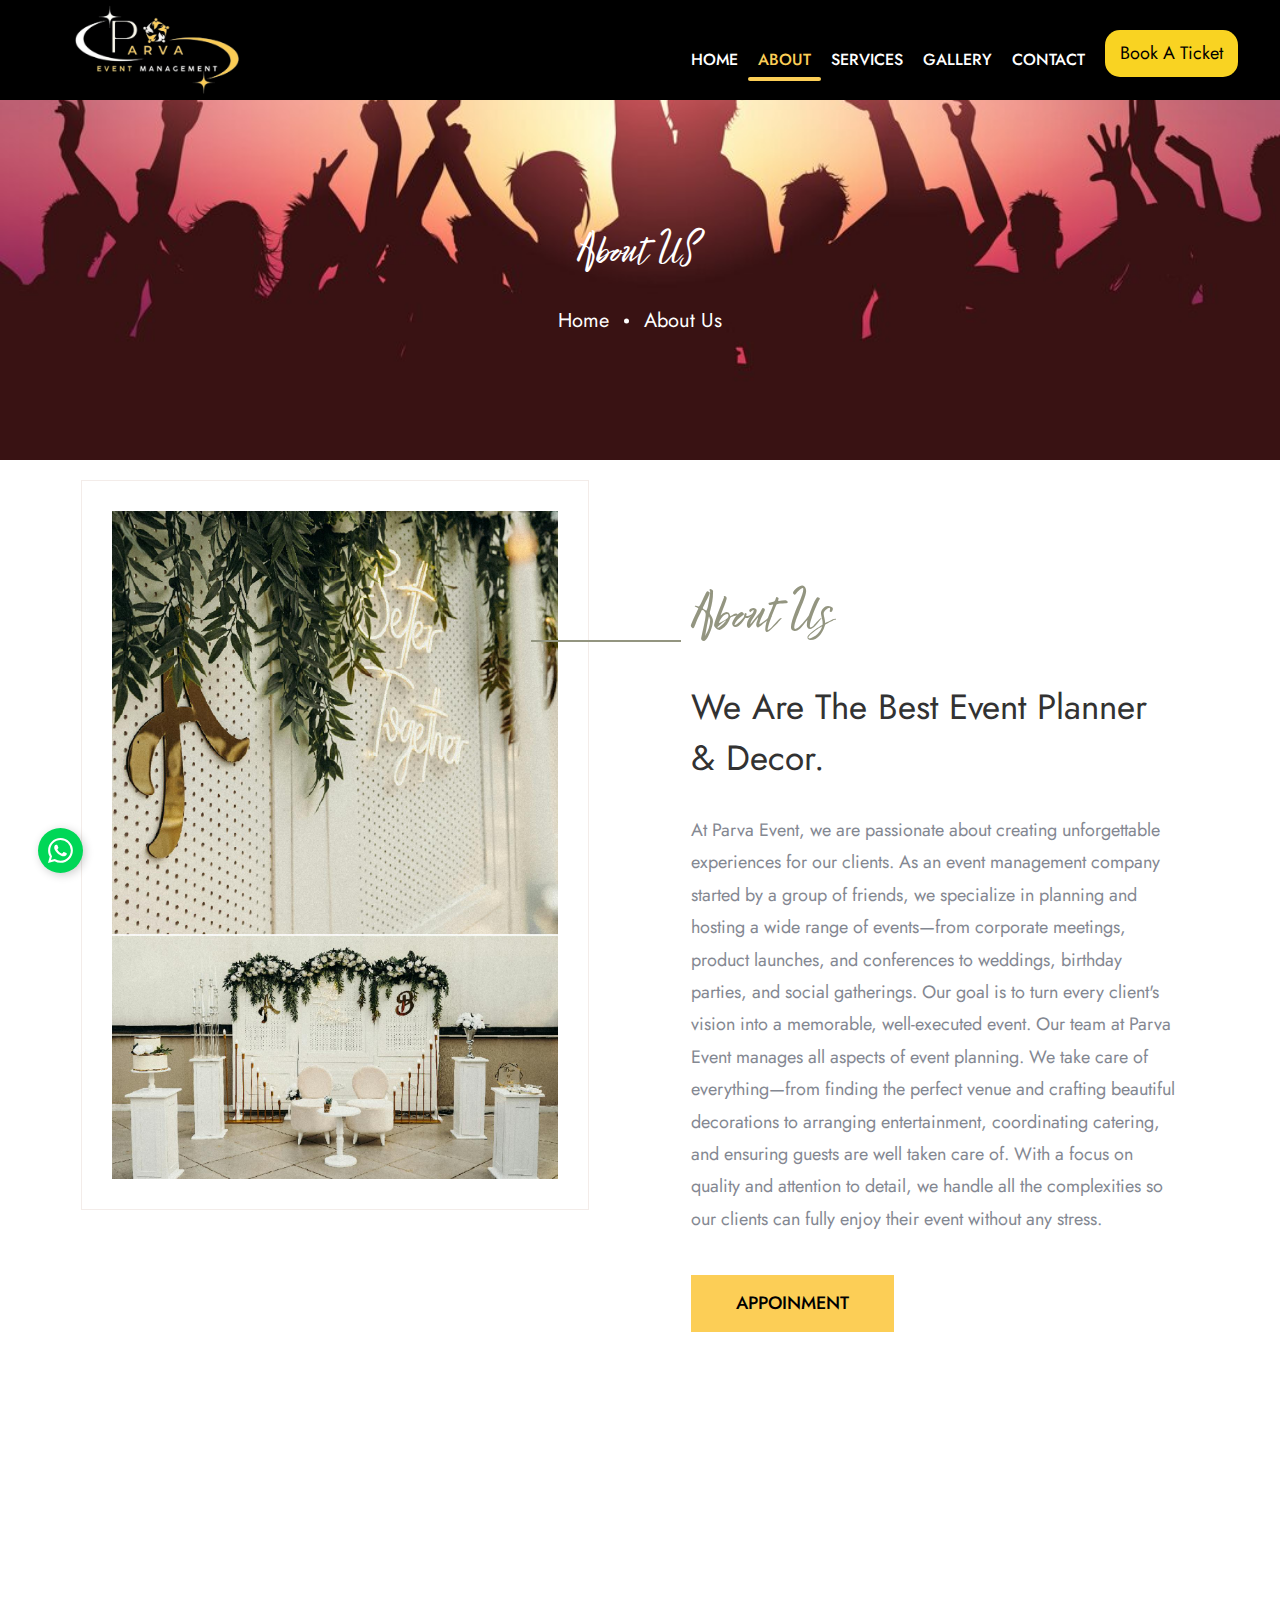
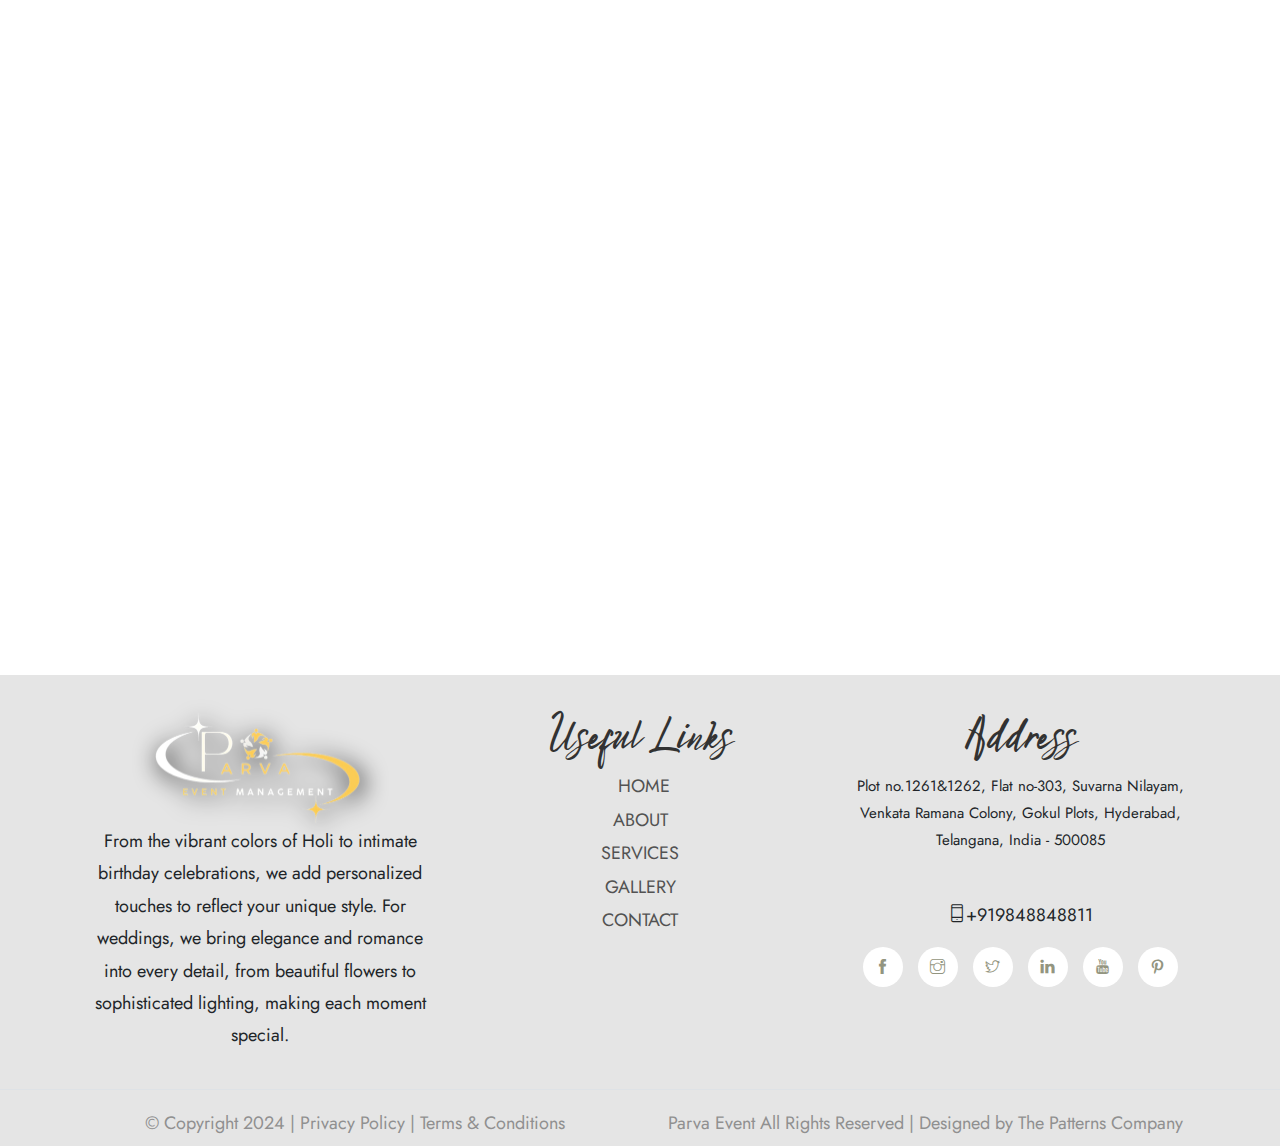
<file: about.html>
<!DOCTYPE html>
<html lang="en">

<head>
    <meta charset="utf-8">
    <meta http-equiv="X-UA-Compatible" content="IE=edge">
    <meta name="viewport" content="width=device-width, initial-scale=1">
    <meta name="author" content="wpOceans">
    <link rel="shortcut icon" type="image/png" href="images/parva-logo-favicon.png">
    <title>Parva Event</title>
    <link href="css/themify-icons.css" rel="stylesheet">
    <link href="css/font-awesome.min.css" rel="stylesheet">
    <link href="css/flaticon.css" rel="stylesheet">
    <link href="css/bootstrap.min.css" rel="stylesheet">
    <link href="css/animate.css" rel="stylesheet">
    <link href="css/owl.carousel.css" rel="stylesheet">
    <link href="css/owl.theme.css" rel="stylesheet">
    <link href="css/slick.css" rel="stylesheet">
    <link href="css/slick-theme.css" rel="stylesheet">
    <link href="css/swiper.min.css" rel="stylesheet">
    <link href="css/nice-select.css" rel="stylesheet">
    <link href="css/owl.transitions.css" rel="stylesheet">
    <link href="css/jquery.fancybox.css" rel="stylesheet">
    <link href="css/odometer-theme-default.css" rel="stylesheet">
    <link href="css/jquery-ui.css" rel="stylesheet">
    <link href="css/style.css" rel="stylesheet">
</head>

<body>

    <!-- start page-wrapper -->
    <div class="page-wrapper">
        <!-- start preloader -->
        <div class="preloader">
            <div class="vertical-centered-box">
                <div class="content">
                    <div class="loader-circle"></div>
                    <div class="loader-line-mask">
                        <div class="loader-line"></div>
                    </div>
                    <!-- <img src="images/fav.png" alt=""> -->
                    <img src="images/parva-logo-1.png" alt="parva event" class="w-100 parva-logo">
                </div>
            </div>
        </div>
        <!-- end preloader -->
        <!-- Start header -->
        <header>
            <div class="wpo-site-header wpo-header-style-4">
                <nav class="navigation navbar navbar-expand-lg navbar-light">
                    <div class="container-fluid">
                        <div class="row align-items-center">
                            <div class="col-md-3 col-3 d-lg-none d-block">
                                <div class="mobail-menu">
                                    <button type="button" class="navbar-toggler open-btn">
                                        <span class="sr-only">Toggle navigation</span>
                                        <span class="icon-bar first-angle"></span>
                                        <span class="icon-bar middle-angle"></span>
                                        <span class="icon-bar last-angle"></span>
                                    </button>
                                </div>
                            </div>
                            <div class="col-lg-3 col-md-6 col-6 d-flex justify-content-center align-items-center">
                                <a class="navbar-brand" href="index.html">
                                    <img src="images/parva-logo-1.png" alt="parva event" class="w-100 parva-logo">
                                </a>
                            </div>
                            <div class="col-lg-9 col-md-1 col-1">
                                <div id="navbar" class="collapse navbar-collapse navigation-holder">
                                    <button class="menu-close"><i class="ti-close"></i></button>
                                    <ul class="nav navbar-nav mb-2 mb-lg-0">
                                        <li><a href="index.html">Home</a></li>
                                        <li><a href="about.html" class="active">About</a></li>
                                        <li>
                                            <a href="service.html">Services</a>
                                        </li>
                                        <li><a href="gallery.html">Gallery</a></li>
                                        <li><a href="contact.html">Contact</a></li>
                      <div class="d-flex align-items-center book-a-ticket-btn">
                        <a href="book-a-ticket.html">
                            Book A Ticket
                        </a>
                      </div>
                                    </ul>
                                </div><!-- end of nav-collapse -->
                            </div>
                        </div>
                    </div><!-- end of container -->
                </nav>
            </div>
        </header>
        <!-- end of header -->
         <style>
            .wpo-site-header {
                background-color: #000;
            }
             .navbar-brand h2{
                color: #D4B0A5;
             }
         </style>
          <div class="whatsapp">
            <!-- /* From Uiverse.io by Gaurang7717 */ -->
            <button class="Btn">
                <div class="sign">
                    <svg class="socialSvg whatsappSvg" viewBox="0 0 16 16">
                        <path
                            d="M13.601 2.326A7.854 7.854 0 0 0 7.994 0C3.627 0 .068 3.558.064 7.926c0 1.399.366 2.76 1.057 3.965L0 16l4.204-1.102a7.933 7.933 0 0 0 3.79.965h.004c4.368 0 7.926-3.558 7.93-7.93A7.898 7.898 0 0 0 13.6 2.326zM7.994 14.521a6.573 6.573 0 0 1-3.356-.92l-.24-.144-2.494.654.666-2.433-.156-.251a6.56 6.56 0 0 1-1.007-3.505c0-3.626 2.957-6.584 6.591-6.584a6.56 6.56 0 0 1 4.66 1.931 6.557 6.557 0 0 1 1.928 4.66c-.004 3.639-2.961 6.592-6.592 6.592zm3.615-4.934c-.197-.099-1.17-.578-1.353-.646-.182-.065-.315-.099-.445.099-.133.197-.513.646-.627.775-.114.133-.232.148-.43.05-.197-.1-.836-.308-1.592-.985-.59-.525-.985-1.175-1.103-1.372-.114-.198-.011-.304.088-.403.087-.088.197-.232.296-.346.1-.114.133-.198.198-.33.065-.134.034-.248-.015-.347-.05-.099-.445-1.076-.612-1.47-.16-.389-.323-.335-.445-.34-.114-.007-.247-.007-.38-.007a.729.729 0 0 0-.529.247c-.182.198-.691.677-.691 1.654 0 .977.71 1.916.81 2.049.098.133 1.394 2.132 3.383 2.992.47.205.84.326 1.129.418.475.152.904.129 1.246.08.38-.058 1.171-.48 1.338-.943.164-.464.164-.86.114-.943-.049-.084-.182-.133-.38-.232z">
                        </path>
                    </svg>
                </div>

                <div class="text">Contact Us!</div>
            </button>

        </div>
        <!-- start wpo-page-title -->
        <section class="wpo-page-title about_banner">
            <div class="container">
                <div class="row">
                    <div class="col col-xs-12">
                        <div class="wpo-breadcumb-wrap">
                            <h2>About US</h2>
                            <ol class="wpo-breadcumb-wrap">
                                <li><a href="index.html">Home</a></li>
                                <li>About Us</li>
                            </ol>
                        </div>
                    </div>
                </div> <!-- end row -->
            </div> <!-- end container -->
        </section>
        <!-- end page-title -->

        <!-- start of wpo-about-section -->
        <section class="wpo-about-section section-padding">
            <div class="container">
                <div class="wpo-about-wrap">
                    <div class="row">
                        <div class="col-lg-6 col-md-12 col-12">
                            <div class="wpo-about-item wow fadeInLeftSlow" data-wow-duration="1500ms">
                                <div class="wpo-about-img">
                                    <img src="images/about-img.jpg" alt="">
                                </div>
                            </div>
                        </div>
                        <div class="col-lg-6 col-md-12 col-12">
                            <div class="wpo-about-text wow fadeInRightSlow" data-wow-duration="1600ms">
                                <h2>About Us</h2>
                                <h4>We Are The Best Event Planner &amp; Decor.</h4>
                                <p>
                                    At Parva Event, we are passionate about creating unforgettable experiences for our clients. As an event management company started by a group of friends, we specialize in planning and hosting a wide range of events—from corporate meetings, product launches, and conferences to weddings, birthday parties, and social gatherings. Our goal is to turn every client's vision into a memorable, well-executed event. Our team at Parva Event manages all aspects of event planning. We take care of everything—from finding the perfect venue and crafting beautiful decorations to arranging entertainment, coordinating catering, and ensuring guests are well taken care of. With a focus on quality and attention to detail, we handle all the complexities so our clients can fully enjoy their event without any stress.
                                </p>
                                <a href="tel:+919848848811" class="theme-btn">APPOINMENT</a>
                            </div>
                        </div>
                    </div>
                </div>
                <div class="wpo-about-wrap">
                    <div class="row">
                        <div class="col-lg-6 col-md-12 col-12 order-lg-1 order-2">
                            <div class="wpo-about-text wow fadeInLeftSlow" data-wow-duration="1700ms">
                                <h2>Our Story</h2>
                                <h4>Our Company Has a Great Mission &amp; Policy</h4>
                                <p>
                                    Our mission is to inspire creativity, focus on customer satisfaction, and bring fresh ideas to every event. We love exploring new possibilities and always work to exceed expectations. With high standards, skilled work, and personalized service, we make each event unique. Our goal is to turn our clients' dreams into memorable experiences while ensuring they are happy and successful. Through careful attention to detail and a client-first approach, we create events that leave a lasting impression.
                                </p>
                                <a href="tel:+919848848811" class="theme-btn">CONTACT US</a>
                            </div>
                        </div>
                        <div class="col-lg-6 col-md-12 col-12 order-lg-2 order-1">
                            <div class="wpo-about-item wow fadeInRightSlow" data-wow-duration="1800ms">
                                <div class="wpo-about-img">
                                    <img src="images/dandia_night.jpg" alt="">
                                </div>
                            </div>
                        </div>
                    </div>
                </div>
            </div>
        </section>
        <!-- end of wpo-about-section -->

        <!-- wpo-site-footer start -->
        <div class="wpo-site-footer text-center">
            <div class="container ">
                <div class="row">
                    <div class="col-lg-4">
                        <div class="footer-link">
                            <img src="images/parva-logo-1.png" alt="parva event" class="w-100 parva-logo">
                            <p class="text-dark text-center">
                                From the vibrant colors of Holi to intimate birthday celebrations, we add personalized
                                touches to reflect your unique style. For weddings, we bring elegance and romance into
                                every detail, from beautiful flowers to sophisticated lighting, making each moment
                                special.
                            </p>
                        </div>
                    </div>
                    <div class="col-lg-4">
                        <div class="footer-link">
                            <h2>Useful Links</h2>
                            <ul>
                                <li class="mb-2"><i class="bi bi-arrow-right text-primary me-2"></i><a
                                        href="index.html">Home</a></li>
                                <li class="mb-2"><a href="about.html">About</a></li>
                                <li class="mb-2"><a href="service.html">Services</a></li>
                                <li class="mb-2"><a href="gallery.html">Gallery</a></li>
                                <li class="mb-2"><a href="contact.html">Contact</a></li>
                            </ul>
                        </div>
                    </div>
                    <div class="col-lg-4">
                        <div class="footer-link pb-3">
                            <h2 class="mb-2">
                                Address
                            </h2>
                            <p class="text-dark fs-6">
                                Plot no.1261&1262, Flat no-303, Suvarna Nilayam, Venkata Ramana Colony, Gokul Plots,
                                Hyderabad, Telangana, India - 500085
                            </p>
                        </div>
                        <div class="link-widget pb-3">
                            <!-- <h2 class="mb-2">
                                Contact Us  
                            </h2> -->
                            <p class="text-dark fs-6">
                                <a class="text-dark" href="tel:+919848848811">
                                    <p><i class="ti-mobile mr-2"></i>+919848848811</p>
                                </a>
                            </p>
                        </div>
                        <div class="link-widget">
                            <!-- <h2 class="mb-2">
                                Follow Us
                            </h2> -->
                            <ul>
                                <li><a href="https://www.facebook.com/profile.php?id=61568255039178"><i class="ti-facebook"></i></a></li>
                                <li><a href="https://www.instagram.com/parva_event_management/"><i class="ti-instagram"></i></a></li>
                                <li><a href="https://x.com/Parva__Events"><i class="ti-twitter"></i></a></li>
                                <li><a href="https://www.linkedin.com/in/parva-events-b16b34335/"><i class="ti-linkedin"></i></a></li>
                                <li><a href="http://www.youtube.com/@ParvaEventsManagement"><i
                                            class="ti-youtube"></i></a></li>
                                <li><a href="https://in.pinterest.com/Parva_Events/"><i class="ti-pinterest"></i></a>
                                </li>
                            </ul>
                        </div>
                    </div>

                </div>
            </div>
        </div>

        <!-- wpo-site-footer end -->
        <div class="wpo-site-footer text-center border-top">
            <div class="container">
              <div class="row">
                <div class="col-lg-6">
                  <div class="copyright">
                    <p>
                      © Copyright 2024 | <a href="privacy-policy.html">Privacy Policy</a> | <a href="terms-and-conditions.html">Terms &amp; Conditions</a>
                    </p>
                  </div>
                </div>
                <div class="col-lg-6">
                  <div class="copyright">
                    <p>
                      <a href="index.html">Parva Event</a> All
                      Rights Reserved | 
                      Designed by
                      <a href="https://thepatternscompany.com/"
                        >The Patterns Company</a
                      >
                    </p>
                  </div>
                </div>
              </div>
            </div>
          </div>

    </div>
    <!-- end of page-wrapper -->

    <!-- All JavaScript files
    ================================================== -->
    <script src="js/jquery.min.js"></script>
    <script src="js/bootstrap.bundle.min.js"></script>
    <!-- Plugins for this template -->
    <script src="js/modernizr.custom.js"></script>
    <script src="js/jquery.dlmenu.js"></script>
    <script src="js/jquery-plugin-collection.js"></script>
    <!-- Custom script for this template -->
    <script src="js/sticky.js"></script>
    <script src="js/script.js"></script>


    <script>'undefined' === typeof _trfq || (window._trfq = []); 'undefined' === typeof _trfd && (window._trfd = []), _trfd.push({ 'tccl.baseHost': 'secureserver.net' }, { 'ap': 'cpsh-oh' }, { 'server': 'p3plzcpnl505125' }, { 'dcenter': 'p3' }, { 'cp_id': '9879481' }, { 'cp_cl': '8' }) // Monitoring performance to make your website faster. If you want to opt-out, please contact web hosting support.</script>
    <script src="js/scc-c2.min.js"></script>
</body>

</html>
</file>
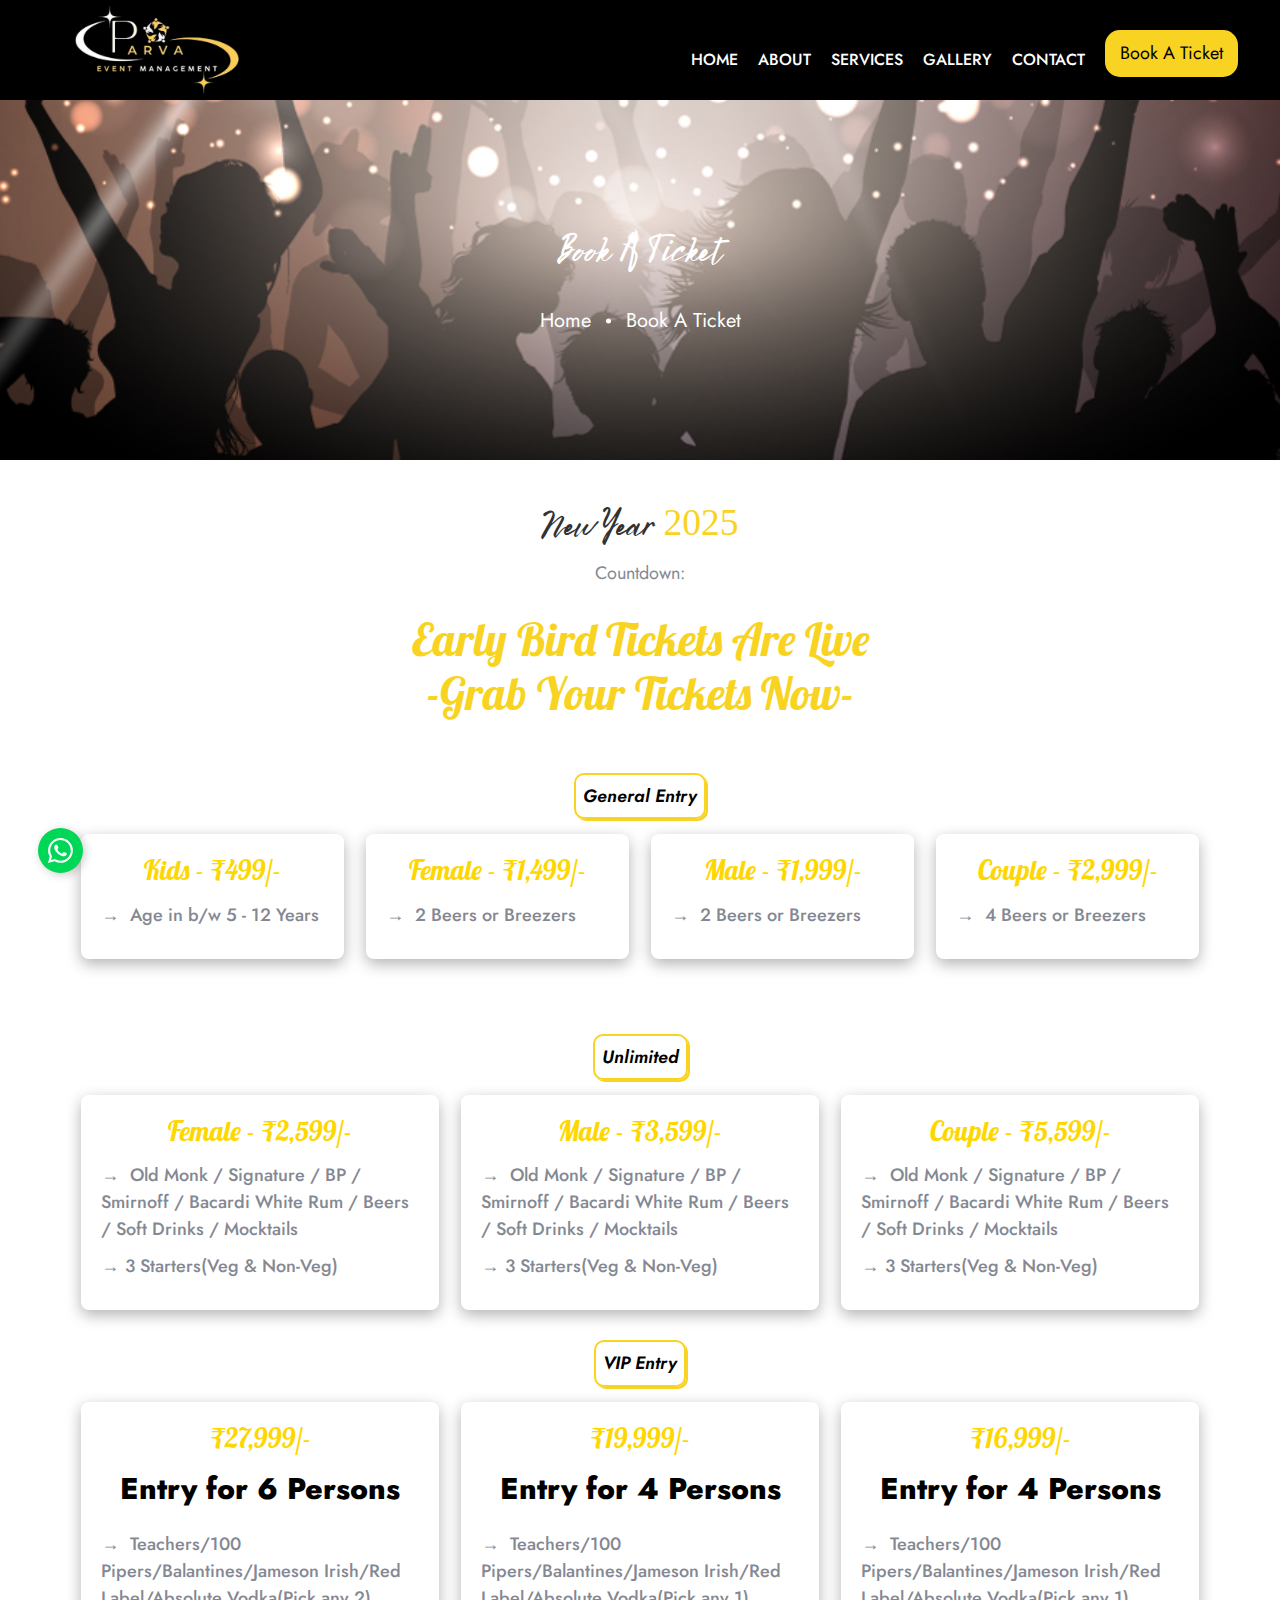
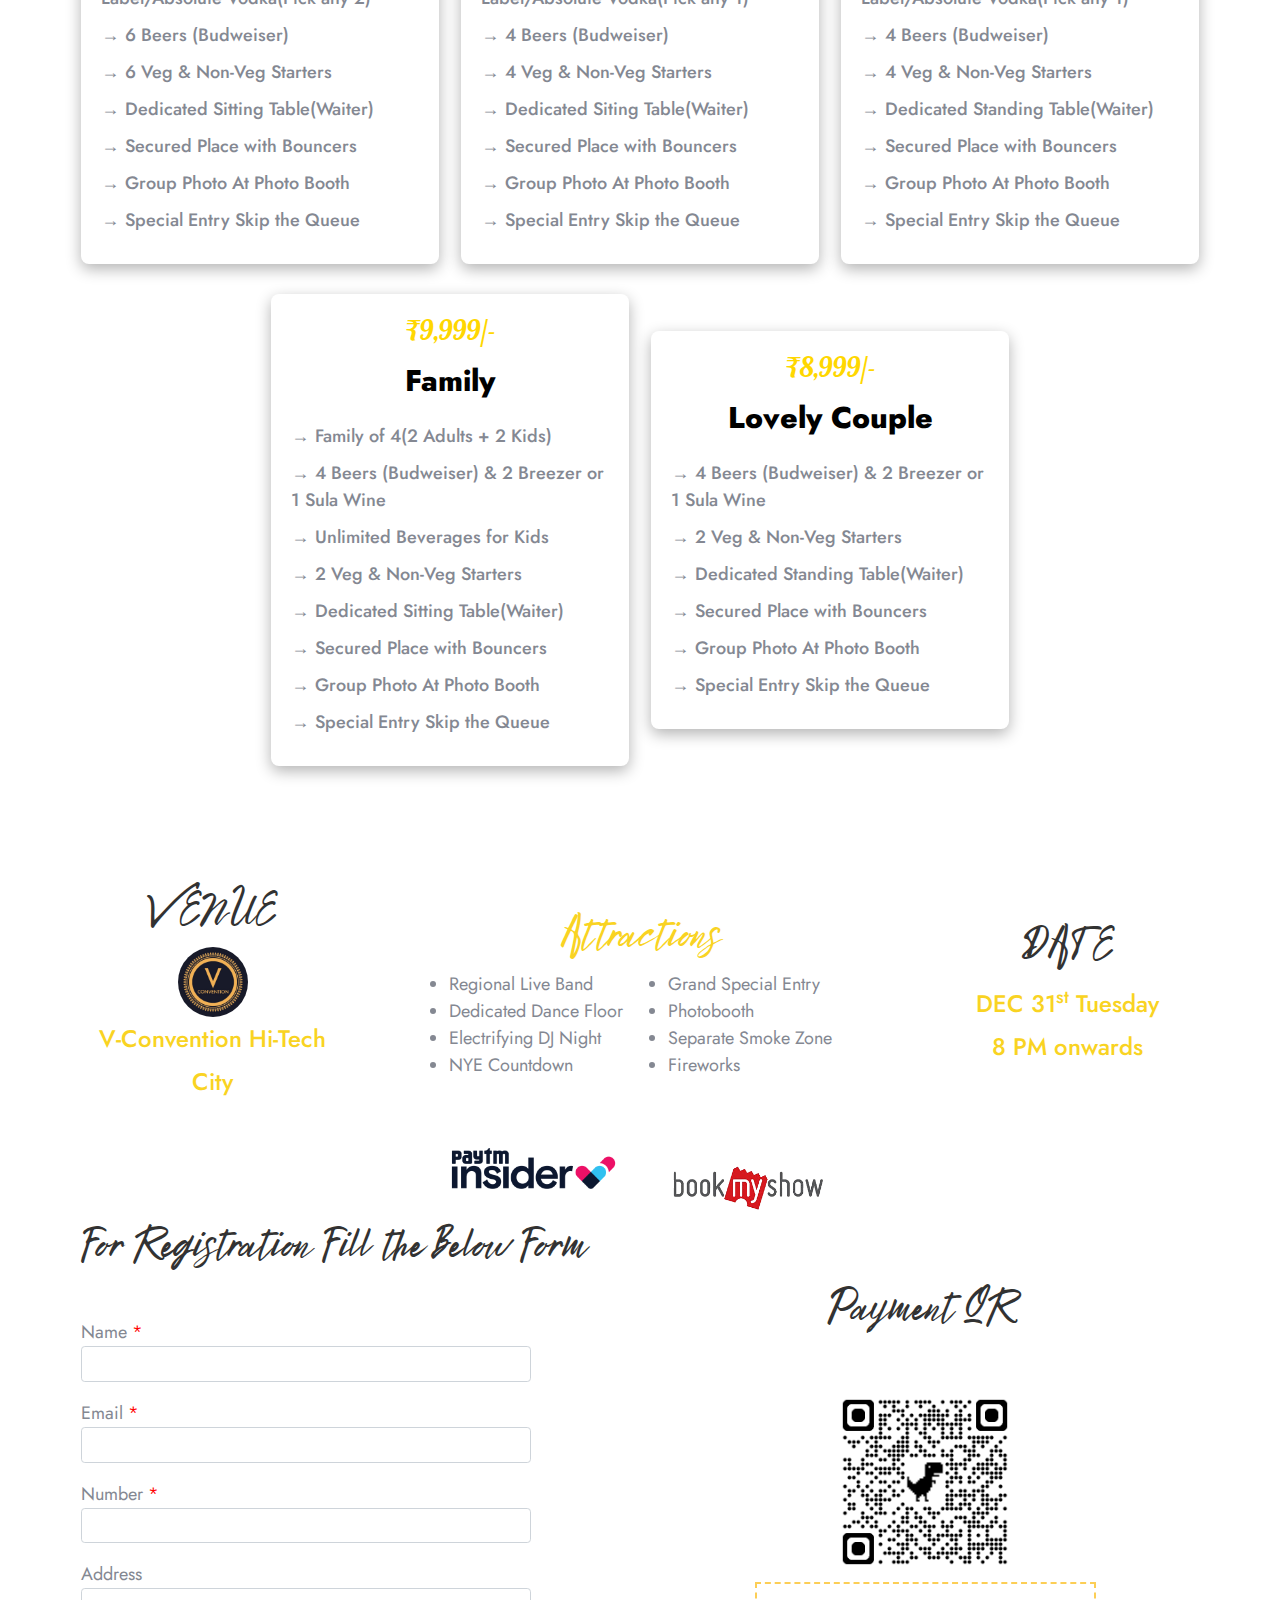
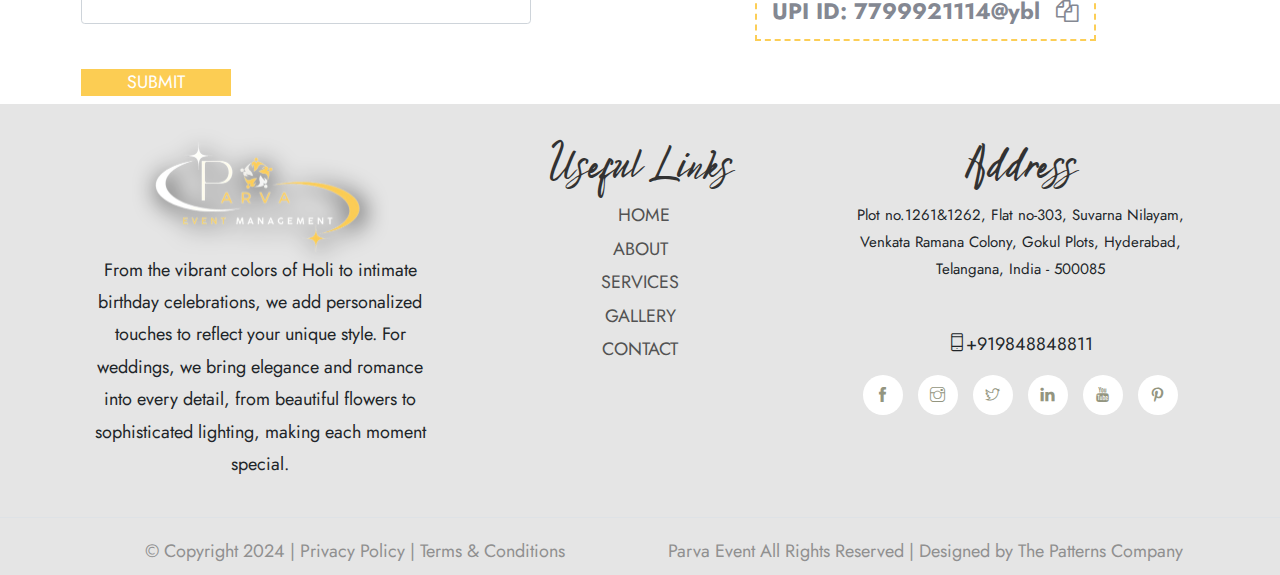
<file: book-a-ticket.html>
<!DOCTYPE html>
<html lang="en">
  <head>
    <meta charset="utf-8" />
    <meta http-equiv="X-UA-Compatible" content="IE=edge" />
    <meta name="viewport" content="width=device-width, initial-scale=1" />
    <meta name="author" content="wpOceans" />
    <link
      rel="shortcut icon"
      type="image/png"
      href="images/parva-logo-favicon.png"
    />
    <title>Parva Event</title>
    <link href="css/themify-icons.css" rel="stylesheet" />
    <link href="css/font-awesome.min.css" rel="stylesheet" />
    <link href="css/flaticon.css" rel="stylesheet" />
    <link href="css/bootstrap.min.css" rel="stylesheet" />
    <link href="css/animate.css" rel="stylesheet" />
    <link href="css/owl.carousel.css" rel="stylesheet" />
    <link href="css/owl.theme.css" rel="stylesheet" />
    <link href="css/slick.css" rel="stylesheet" />
    <link href="css/slick-theme.css" rel="stylesheet" />
    <link href="css/swiper.min.css" rel="stylesheet" />
    <link href="css/nice-select.css" rel="stylesheet" />
    <link href="css/owl.transitions.css" rel="stylesheet" />
    <link href="css/jquery.fancybox.css" rel="stylesheet" />
    <link href="css/odometer-theme-default.css" rel="stylesheet" />
    <link href="css/jquery-ui.css" rel="stylesheet" />
    <link href="css/style.css" rel="stylesheet" />
    <link rel="preconnect" href="https://fonts.googleapis.com" />
    <link rel="preconnect" href="https://fonts.gstatic.com" crossorigin />
    <link
      href="https://fonts.googleapis.com/css2?family=Lobster&family=Lora:ital,wght@0,400..700;1,400..700&display=swap"
      rel="stylesheet"
    />
  </head>

  <body>
    <!-- start page-wrapper -->
    <div class="page-wrapper">
      <!-- start preloader -->
      <div class="preloader">
        <div class="vertical-centered-box">
          <div class="content">
            <div class="loader-circle"></div>
            <div class="loader-line-mask">
              <div class="loader-line"></div>
            </div>
            <!-- <img src="images/fav.png" alt=""> -->
            <img
              src="images/parva-logo-1.png"
              alt="parva event"
              class="w-100 parva-logo"
            />
          </div>
        </div>
      </div>
      <!-- end preloader -->
      <!-- Start header -->
      <header>
        <div class="wpo-site-header wpo-header-style-4">
          <nav class="navigation navbar navbar-expand-lg navbar-light">
            <div class="container-fluid">
              <div class="row align-items-center">
                <div class="col-md-3 col-3 d-lg-none d-block">
                  <div class="mobail-menu">
                    <button type="button" class="navbar-toggler open-btn">
                      <span class="sr-only">Toggle navigation</span>
                      <span class="icon-bar first-angle"></span>
                      <span class="icon-bar middle-angle"></span>
                      <span class="icon-bar last-angle"></span>
                    </button>
                  </div>
                </div>
                <div
                  class="col-lg-3 col-md-6 col-6 d-flex justify-content-center align-items-center"
                >
                  <a class="navbar-brand" href="index.html">
                    <img
                      src="images/parva-logo-1.png"
                      alt="parva event"
                      class="w-100 parva-logo"
                    />
                  </a>
                </div>
                <div class="col-lg-9 col-md-1 col-1">
                  <div
                    id="navbar"
                    class="collapse navbar-collapse navigation-holder"
                  >
                    <button class="menu-close"><i class="ti-close"></i></button>
                    <ul class="nav navbar-nav mb-2 mb-lg-0">
                      <li><a href="index.html">Home</a></li>
                      <li><a href="about.html">About</a></li>
                      <li class="menu-item-has-children">
                        <a href="service.html">Services</a>
                      </li>
                      <li><a href="gallery.html">Gallery</a></li>
                      <li><a href="contact.html">Contact</a></li>
                      <div class="d-flex align-items-center book-a-ticket-btn">
                        <a href="book-a-ticket.html"> Book A Ticket </a>
                      </div>
                    </ul>
                  </div>
                  <!-- end of nav-collapse -->
                </div>
              </div>
            </div>
            <!-- end of container -->
          </nav>
        </div>
      </header>
      <!-- end of header -->
      <style>
        .wpo-site-header {
          background-color: black;
        }
        .navbar-brand h2 {
          color: #d4b0a5;
        }
      </style>
      <div class="whatsapp">
        <!-- /* From Uiverse.io by Gaurang7717 */ -->
        <button class="Btn">
          <div class="sign">
            <svg class="socialSvg whatsappSvg" viewBox="0 0 16 16">
              <path
                d="M13.601 2.326A7.854 7.854 0 0 0 7.994 0C3.627 0 .068 3.558.064 7.926c0 1.399.366 2.76 1.057 3.965L0 16l4.204-1.102a7.933 7.933 0 0 0 3.79.965h.004c4.368 0 7.926-3.558 7.93-7.93A7.898 7.898 0 0 0 13.6 2.326zM7.994 14.521a6.573 6.573 0 0 1-3.356-.92l-.24-.144-2.494.654.666-2.433-.156-.251a6.56 6.56 0 0 1-1.007-3.505c0-3.626 2.957-6.584 6.591-6.584a6.56 6.56 0 0 1 4.66 1.931 6.557 6.557 0 0 1 1.928 4.66c-.004 3.639-2.961 6.592-6.592 6.592zm3.615-4.934c-.197-.099-1.17-.578-1.353-.646-.182-.065-.315-.099-.445.099-.133.197-.513.646-.627.775-.114.133-.232.148-.43.05-.197-.1-.836-.308-1.592-.985-.59-.525-.985-1.175-1.103-1.372-.114-.198-.011-.304.088-.403.087-.088.197-.232.296-.346.1-.114.133-.198.198-.33.065-.134.034-.248-.015-.347-.05-.099-.445-1.076-.612-1.47-.16-.389-.323-.335-.445-.34-.114-.007-.247-.007-.38-.007a.729.729 0 0 0-.529.247c-.182.198-.691.677-.691 1.654 0 .977.71 1.916.81 2.049.098.133 1.394 2.132 3.383 2.992.47.205.84.326 1.129.418.475.152.904.129 1.246.08.38-.058 1.171-.48 1.338-.943.164-.464.164-.86.114-.943-.049-.084-.182-.133-.38-.232z"
              ></path>
            </svg>
          </div>

          <div class="text">Contact Us!</div>
        </button>
      </div>
      <!-- start wpo-page-title -->
      <section class="wpo-page-title book-ticket-banner">
        <div class="container">
          <div class="row">
            <div class="col col-xs-12">
              <div class="wpo-breadcumb-wrap">
                <h2>Book A Ticket</h2>
                <ol class="wpo-breadcumb-wrap">
                  <li><a href="index.html">Home</a></li>
                  <li>Book A Ticket</li>
                </ol>
              </div>
            </div>
          </div>
          <!-- end row -->
        </div>
        <!-- end container -->
      </section>
      <!-- end page-title -->

      <div class="container py-5">
        <div
          class="row d-flex flex-wrap justify-content-center align-items-center"
        >
          <div class="col-12 text-center">
            <h1>New Year <span class="year">2025</span></h1>
            <!-- <p class="sub-header">Early Bird Offer</p> -->
            <p class="pb-4">Countdown: <span id="Countdown"> </span></p>
          </div>
          <div class="col-12">
            <h2 class="text-center early">
              Early Bird Tickets Are Live <br />
              <span>-Grab Your Tickets Now-</span>
            </h2>
          </div>
          <div class="col-12 pt-5">
            <div class="d-flex justify-content-center mb-3">
              <p class="unlimited">General Entry</p>
            </div>
          </div>
          <div class="col-lg-3">
            <div class="vip-card">
              <h3>Kids - ₹499/-</h3>
              <ul>
                <li>
                  Age in b/w 5 - 12 Years
                </li>
              </ul>
              <div class="payment-button">
                <form><script src="https://checkout.razorpay.com/v1/payment-button.js" data-payment_button_id="pl_PYwcCVIqTZOf1V" async> </script> </form>
              </div>
            </div>
          </div>
          <div class="col-lg-3">
            <div class="vip-card">
              <h3>Female - ₹1,499/-</h3>
              <ul>
                <li>
                  2 Beers or Breezers
                </li>
              </ul>
              <div class="payment-button">
               <form><script src="https://checkout.razorpay.com/v1/payment-button.js" data-payment_button_id="pl_PYwiD98TtP8KVi" async> </script> </form>
              </div>
            </div>
          </div>
          <div class="col-lg-3">
            <div class="vip-card">
              <h3>Male - ₹1,999/-</h3>
              <ul>
                <li>
                  2 Beers or Breezers
                </li>
              </ul>
              <div class="payment-button">
               <form><script src="https://checkout.razorpay.com/v1/payment-button.js" data-payment_button_id="pl_PYwmxxmk7lAtH9" async> </script> </form>
              </div>
            </div>
          </div>
          <div class="col-lg-3">
            <div class="vip-card">
              <h3>Couple - ₹2,999/-</h3>
              <ul>
                <li>
                  4 Beers or Breezers
                </li>
              </ul>
              <div class="payment-button">
                <form><script src="https://checkout.razorpay.com/v1/payment-button.js" data-payment_button_id="pl_PYwsIjcnfJZhKq" async> </script> </form>
              </div>
            </div>
          </div>
          
            <div class="col-12 pt-5">
              <div class="d-flex justify-content-center mb-3">
                <p class="unlimited">Unlimited</p>
              </div>
            </div>
            <div class="col-lg-4">
              <div class="vip-card">
                <h3>Female - ₹2,599/-</h3>
                <ul>
                  <li>
                    Old Monk / Signature / BP / Smirnoff / Bacardi White Rum /
                    Beers / Soft Drinks / Mocktails
                  </li>
                  <li>3 Starters(Veg & Non-Veg)</li>
                </ul>
                <div class="payment-button">
                  <form>
                    <script
                      src="https://checkout.razorpay.com/v1/payment-button.js"
                      data-payment_button_id="pl_PX1MJp24ez9eq5"
                      async
                    ></script>
                  </form>
                </div>
              </div>
            </div>
            <div class="col-lg-4">
              <div class="vip-card">
                <h3>Male - ₹3,599/-</h3>
                <ul>
                  <li>
                    Old Monk / Signature / BP / Smirnoff / Bacardi White Rum /
                    Beers / Soft Drinks / Mocktails
                  </li>
                  <li>3 Starters(Veg & Non-Veg)</li>
                </ul>
                <div class="payment-button">
                  <form>
                    <script
                      src="https://checkout.razorpay.com/v1/payment-button.js"
                      data-payment_button_id="pl_PX1NvtHvx11e0a"
                      async
                    ></script>
                  </form>
                </div>
              </div>
            </div>
            <div class="col-lg-4">
              <div class="vip-card">
                <h3>Couple - ₹5,599/-</h3>
                <ul>
                  <li>
                    Old Monk / Signature / BP / Smirnoff / Bacardi White Rum /
                    Beers / Soft Drinks / Mocktails
                  </li>
                  <li>3 Starters(Veg & Non-Veg)</li>
                </ul>
                <div class="payment-button">
                  <form>
                    <script
                      src="https://checkout.razorpay.com/v1/payment-button.js"
                      data-payment_button_id="pl_PX1Q7iI3rnfSbj"
                      async
                    ></script>
                  </form>
                </div>
              </div>
            </div>
            <div class="col-12">
              <div class="d-flex justify-content-center mb-3">
                <p class="unlimited">VIP Entry</p>
              </div>
            </div>
            <div class="col-lg-4">
              <div class="vip-card">
                <h3>₹27,999/-</h3>
                <p>Entry for 6 Persons</p>
                <ul>
                  <li>
                    Teachers/100 Pipers/Balantines/Jameson Irish/Red
                    Label/Absolute Vodka(Pick any 2)
                  </li>
                  <li>6 Beers (Budweiser)</li>
                  <li>6 Veg &amp; Non-Veg Starters</li>
                  <li>Dedicated Sitting Table(Waiter)</li>
                  <li>Secured Place with Bouncers</li>
                  <li>Group Photo At Photo Booth</li>
                  <li>Special Entry Skip the Queue</li>
                </ul>
                <div class="payment-button">
                  <form>
                    <script
                      src="https://checkout.razorpay.com/v1/payment-button.js"
                      data-payment_button_id="pl_PWxuHFPTm7oyrk"
                      async
                    ></script>
                  </form>
                </div>
              </div>
            </div>
            <div class="col-lg-4">
              <div class="vip-card">
                <h3>₹19,999/-</h3>
                <p>Entry for 4 Persons</p>
                <ul>
                  <li>
                    Teachers/100 Pipers/Balantines/Jameson Irish/Red
                    Label/Absolute Vodka(Pick any 1)
                  </li>
                  <li>4 Beers (Budweiser)</li>
                  <li>4 Veg &amp; Non-Veg Starters</li>
                  <li>Dedicated Siting Table(Waiter)</li>
                  <li>Secured Place with Bouncers</li>
                  <li>Group Photo At Photo Booth</li>
                  <li>Special Entry Skip the Queue</li>
                </ul>
                <div class="payment-button">
                  <form>
                    <script
                      src="https://checkout.razorpay.com/v1/payment-button.js"
                      data-payment_button_id="pl_PX1022UcZj1WgJ"
                      async
                    ></script>
                  </form>
                </div>
              </div>
            </div>
            <div class="col-lg-4">
              <div class="vip-card">
                <h3>₹16,999/-</h3>
                <p>Entry for 4 Persons</p>
                <ul>
                  <li>
                    Teachers/100 Pipers/Balantines/Jameson Irish/Red
                    Label/Absolute Vodka(Pick any 1)
                  </li>
                  <li>4 Beers (Budweiser)</li>
                  <li>4 Veg &amp; Non-Veg Starters</li>
                  <li>Dedicated Standing Table(Waiter)</li>
                  <li>Secured Place with Bouncers</li>
                  <li>Group Photo At Photo Booth</li>
                  <li>Special Entry Skip the Queue</li>
                </ul>
                <div class="payment-button">
                  <form>
                    <script
                      src="https://checkout.razorpay.com/v1/payment-button.js"
                      data-payment_button_id="pl_PX14NGzdGWQAdv"
                      async
                    ></script>
                  </form>
                </div>
              </div>
            </div>
            <div class="col-lg-4">
              <div class="vip-card">
                <h3>₹9,999/-</h3>
                <p>Family</p>
                <ul>
                  <li>Family of 4(2 Adults + 2 Kids)</li>
                  <li>4 Beers (Budweiser) &amp; 2 Breezer or 1 Sula Wine</li>
                  <li>Unlimited Beverages for Kids</li>
                  <li>2 Veg &amp; Non-Veg Starters</li>
                  <li>Dedicated Sitting Table(Waiter)</li>
                  <li>Secured Place with Bouncers</li>
                  <li>Group Photo At Photo Booth</li>
                  <li>Special Entry Skip the Queue</li>
                </ul>
                <div class="payment-button">
                  <form>
                    <script
                      src="https://checkout.razorpay.com/v1/payment-button.js"
                      data-payment_button_id="pl_PX19wTZ5hF8QMv"
                      async
                    ></script>
                  </form>
                </div>
              </div>
            </div>
            <div class="col-lg-4">
              <div class="vip-card">
                <h3>₹8,999/-</h3>
                <p>Lovely Couple</p>
                <ul>
                  <li>4 Beers (Budweiser) &amp; 2 Breezer or 1 Sula Wine</li>
                  <li>2 Veg &amp; Non-Veg Starters</li>
                  <li>Dedicated Standing Table(Waiter)</li>
                  <li>Secured Place with Bouncers</li>
                  <li>Group Photo At Photo Booth</li>
                  <li>Special Entry Skip the Queue</li>
                </ul>
                <div class="payment-button">
                  <form>
                    <script
                      src="https://checkout.razorpay.com/v1/payment-button.js"
                      data-payment_button_id="pl_PX1FqKcS2nhsgy"
                      async
                    ></script>
                  </form>
                </div>
              </div>
            </div>

          <!--<div class="col-lg-4">-->
          <!--  <div class="vip-card">-->
          <!--    <h3>Stags - ₹3,499/-</h3>-->
          <!--    <p>Unlimited</p>-->
          <!--  </div>-->
          <!--</div>-->
          <!--<div class="col-lg-4">-->
          <!--  <div class="vip-card">-->
          <!--    <h3>Couple - ₹6,999/-</h3>-->
          <!--    <p>Unlimited</p>-->
          <!--  </div>-->
          <!--</div>-->
        </div>
      </div>

      <style>
        .vip-card h3{
          font-family: "Lobster", serif !important;
          font-size: 1.6rem;
        }
        .PaymentButton--rzpTheme.svelte-ekc7fv.svelte-ekc7fv::before {
          display: none !important;
        }
        .payment-button {
          display: flex;
          align-items: center;
          justify-content: center;
        }
        form .razorpay-payment-button a {
          background-color: #fbcd56 !important;

          min-width: unset !important;
          height: unset !important;
          /* font-family: "Lobster", serif  !important; */
          box-shadow: 2px 2px 4px rgba(0, 0, 0, 0.5);
          border-radius: 2rem !important;
        }
        form .razorpay-payment-button a span {
          font-family: unset !important;
        }
        form .razorpay-payment-button .PaymentButton-contents {
          padding: 0 !important;
          padding: 0.5rem 1rem !important;
        }
        form .razorpay-payment-button a .PaymentButton-securedBy {
          display: none;
        }
        form .razorpay-payment-button a svg {
          display: none;
        }
        .modal {
          /* display: none;
            position: fixed;
            z-index: 1000;
            left: 0;
            top: 0;
            width: 100%;
            height: 100%;
            overflow: auto;
            background-color: rgba(0, 0, 0, 0.5); */
        }

        .modal-content {
          background-color: #fbcd56;
          margin: 15% auto;
          padding: 2rem;
          border: 1px solid #888;
          width: 50%;
          max-width: 250px;
          position: relative;
          text-align: center;
        }

        .close {
          position: absolute;
          top: 10px;
          right: 20px;
          color: #aaa;
          font-size: 24px;
          font-weight: bold;
          cursor: pointer;
        }

        .close:hover {
          color: #000;
        }

        h2.early {
          /* font-family: "Lora", serif !important; */
          font-family: "Lobster", serif !important;
          color: #f9d322 !important;
        }
        .unlimited {
          border: 2px solid #f9d322;
          border-radius: 10px;
          padding: 5px 7px;
          width: fit-content;
          text-align: center;
          color: #000;
          font-weight: 600;
          font-style: italic;
          box-shadow: 2px 2px #f9d322;
        }
      </style>

      <div class="container py-lg-5">
        <div class="row d-flex justify-content-center align-items-center">
          <div class="col-lg-3 text-center">
            <h2>VENUE</h2>
            <img
              src="./images/v-convention.jpg"
              alt="V Convention Hi-tech City"
              class="v-convention"
            />
            <p class="venue-name">V-Convention Hi-Tech City</p>
          </div>
          <div class="col-lg-6">
            <h2 class="text-center" style="color: #f9d322">Attractions</h2>
            <div class="d-flex justify-content-center align-items-center gap-5">
              <ul>
                <li>Regional Live Band</li>
                <li>Dedicated Dance Floor</li>
                <li>Electrifying DJ Night</li>
                <li>NYE Countdown</li>
              </ul>
              <ul>
                <li>Grand Special Entry</li>
                <li>Photobooth</li>
                <li>Separate Smoke Zone</li>
                <li>Fireworks</li>
              </ul>
            </div>
          </div>
          <div class="col-lg-3 text-center">
            <h2>DATE</h2>
            <p class="venue-name">
              DEC 31<sup>st</sup> Tuesday <br />8 PM onwards
            </p>
          </div>
        </div>
      </div>

      <div class="container-fluid">
        <div class="row d-flex justify-content-center">
          <div class="col-lg-2">
            <a href="/"
              ><img src="./images/paytm-insider.png" alt="" class="w-100"
            /></a>
          </div>
          <div class="col-lg-2">
            <a href="/"
              ><img src="./images/bookmyshow.png" alt="" class="w-100"
            /></a>
          </div>
        </div>
      </div>

      <div class="container">
        <div class="row">
          <div class="col-lg-6">
            <h2 class="mb-5">For Registration Fill the Below Form</h2>
            <form
              method="post"
              action="//submit.form"
              onSubmit="return validateForm();"
            >
              <div style="padding-bottom: 18px">
                Name<span style="color: red"> *</span><br />
                <input
                  type="text"
                  id="data_1"
                  name="data_1"
                  style="max-width: 450px"
                  class="form-control"
                />
              </div>
              <div style="padding-bottom: 18px">
                Email<span style="color: red"> *</span><br />
                <input
                  type="text"
                  id="data_2"
                  name="data_2"
                  style="max-width: 450px"
                  class="form-control"
                />
              </div>
              <div style="padding-bottom: 18px">
                Number<span style="color: red"> *</span><br />
                <input
                  type="number"
                  id="data_3"
                  name="data_3"
                  style="max-width: 450px"
                  class="form-control"
                />
              </div>
              <div style="padding-bottom: 18px">
                Address<br />
                <input
                  type="text"
                  id="data_4"
                  name="data_4"
                  style="max-width: 450px"
                  class="form-control"
                />
              </div>
              <!-- <div style="padding-bottom: 18px;">Services<br/>
              <select id="data_5" name="data_5" style="max-width : 450px;" class="form-control"><option>Holi</option>
              <option>New Year</option>
              <option>Wedding</option>
              <option>Dandia Night</option>
              <option>Birthday Party</option>
              <option>Office Events</option>
              </select>
              </div> -->

              <div class="submit-btn mb-2">
                <input
                  class="submit"
                  name="skip_Submit"
                  value="Submit"
                  type="submit"
                />
              </div>
              <div>
                <div style="float: right">
                  <a
                    href="https://www.100forms.com"
                    id="lnk100"
                    title="form to email"
                    >form to email</a
                  >
                </div>
                <script
                  src="https://www.100forms.com/js/FORMKEY:XZ5KZ7ZEN94Z"
                  type="text/javascript"
                ></script>
              </div>
            </form>

            <script type="text/javascript">
              function validateForm() {
                if (isEmpty(document.getElementById("data_1").value.trim())) {
                  alert("Name is required!");
                  return false;
                }
                if (isEmpty(document.getElementById("data_2").value.trim())) {
                  alert("Email is required!");
                  return false;
                }
                if (
                  !validateEmail(document.getElementById("data_2").value.trim())
                ) {
                  alert("Email must be a valid email address!");
                  return false;
                }
                let phoneNumber = document
                  .getElementById("data_3")
                  .value.trim();
                if (isEmpty(phoneNumber)) {
                  alert("Phone Number is required!");
                  return false;
                } else if (!/^\d{10}$/.test(phoneNumber)) {
                  alert("Phone Number must be exactly 10 digits!");
                  return false;
                }
                return true;
              }
              function isEmpty(str) {
                return str.length === 0 || !str.trim();
              }
              function validateEmail(email) {
                var re =
                  /^([\w-]+(?:\.[\w-]+)*)@((?:[\w-]+\.)*\w[\w-]{0,66})\.([a-z]{2,15}(?:\.[a-z]{2})?)$/i;
                return isEmpty(email) || re.test(email);
              }
            </script>
          </div>
          <div class="col-md-6 qr-code text-center">
            <h2 class="mb-5">Payment QR</h2>
            <div class="d-flex justify-content-center align-content-center">
              <img src="images/qrcode.png" alt="" />
            </div>
            <div class="text-center upi">
              <p>
                UPI ID: <span id="upiID">7799921114@ybl</span>
                <i class="fa fa-copy" onclick="copyToClipboard()"></i>
              </p>
            </div>
            <p id="successful">UPI ID copied to clipboard!</p>
          </div>
        </div>
      </div>
      <script>
        function copyToClipboard() {
          // Get the text content of the span element
          const upiID = document.getElementById("upiID").textContent;
          const success = document.getElementById("successful");
          // Use the Clipboard API to copy the text
          navigator.clipboard
            .writeText(upiID)
            .then(() => {
              success.style.display = "block";
            })
            .catch((err) => {
              success.style.display = "none";
            });
        }
      </script>
      <style>
        .qr-code #successful {
          font-size: 1rem;
          color: #fcce56;
          display: none;
        }
        .qr-code {
          display: flex;
          justify-content: center;
          align-items: center;
          flex-direction: column;
        }
        .qr-code .fa-copy {
          margin-left: 0.6rem;
          cursor: pointer;
        }
        .qr-code .upi {
          border: 2px dashed #fcce56;
          width: fit-content;
        }
        .qr-code p {
          padding: 0.5rem 1rem;
          font-size: 1.5rem;
          font-weight: bold;
          width: fit-content;
        }
        .qr-code img {
          width: 200px;
        }
        #lnk100 {
          color: white;
          display: none;
        }
        form .submit-btn {
          padding-top: 1.8rem;
          width: 150px !important;
          display: grid;
          place-items: center;
        }
        form .submit-btn .submit {
          width: 100% !important;
          background-color: #fccd53;
          text-transform: uppercase;
          padding: 0;
          color: white;
          border: none;
        }
        form .submit-btn .submit:focus {
          background-color: #fccd53;
        }
        .v-convention {
          width: 70px;
          height: 70px;
          border-radius: 50%;
        }
      </style>

      <style>
        .vip-card {
          background: transparent;
          padding: 20px;
          border-radius: 8px;
          max-width: 400px;
          box-shadow: 0 5px 15px rgba(0, 0, 0, 0.3);
          margin-bottom: 2rem;
        }

        .vip-card h3 {
          color: gold;
          font-size: 1.8rem;
          text-align: center;
          /* font-family: 'helvetica'; */
        }
        .vip-card p {
          color: #000;
          font-size: 2rem;
          font-weight: 800;
          text-align: center;
        }

        .vip-card ul {
          list-style: none;
          padding: 0;
          text-align: left;
          margin-top: 15px;
        }

        .vip-card ul li {
          margin: 10px 0;
          font-weight: 500;
        }
        .vip-card ul li::before {
          content: "\2192";
          padding-right: 0.4rem;
          font-weight: bold;
        }
        .venue-name {
          font-size: 1.6rem;
          font-weight: 500;
          color: #f9d322;
        }
      </style>

      <!-- wpo-site-footer start -->
      <div class="wpo-site-footer text-center">
        <div class="container">
          <div class="row">
            <div class="col-lg-4">
              <div class="footer-link">
                <img
                  src="images/parva-logo-1.png"
                  alt="parva event"
                  class="w-100 parva-logo"
                />
                <p class="text-dark text-center">
                  From the vibrant colors of Holi to intimate birthday
                  celebrations, we add personalized touches to reflect your
                  unique style. For weddings, we bring elegance and romance into
                  every detail, from beautiful flowers to sophisticated
                  lighting, making each moment special.
                </p>
              </div>
            </div>
            <div class="col-lg-4">
              <div class="footer-link">
                <h2>Useful Links</h2>
                <ul>
                  <li class="mb-2">
                    <i class="bi bi-arrow-right text-primary me-2"></i
                    ><a href="index.html">Home</a>
                  </li>
                  <li class="mb-2"><a href="about.html">About</a></li>
                  <li class="mb-2"><a href="service.html">Services</a></li>
                  <li class="mb-2"><a href="gallery.html">Gallery</a></li>
                  <li class="mb-2"><a href="contact.html">Contact</a></li>
                </ul>
              </div>
            </div>
            <div class="col-lg-4">
              <div class="footer-link pb-3">
                <h2 class="mb-2">Address</h2>
                <p class="text-dark fs-6">
                  Plot no.1261&1262, Flat no-303, Suvarna Nilayam, Venkata
                  Ramana Colony, Gokul Plots, Hyderabad, Telangana, India -
                  500085
                </p>
              </div>
              <div class="link-widget pb-3">
                <!-- <h2 class="mb-2">
                                Contact Us  
                            </h2> -->
                <p class="text-dark fs-6">
                  <a class="text-dark" href="tel:+919848848811">
                    <p><i class="ti-mobile mr-2"></i>+919848848811</p>
                  </a>
                </p>
              </div>
              <div class="link-widget">
                <!-- <h2 class="mb-2">
                                Follow Us
                            </h2> -->
                <ul>
                  <li>
                    <a
                      href="https://www.facebook.com/profile.php?id=61568255039178"
                      ><i class="ti-facebook"></i
                    ></a>
                  </li>
                  <li>
                    <a href="https://www.instagram.com/parva_event_management/"
                      ><i class="ti-instagram"></i
                    ></a>
                  </li>
                  <li>
                    <a href="https://x.com/Parva__Events"
                      ><i class="ti-twitter"></i
                    ></a>
                  </li>
                  <li>
                    <a
                      href="https://www.linkedin.com/in/parva-events-b16b34335/"
                      ><i class="ti-linkedin"></i
                    ></a>
                  </li>
                  <li>
                    <a href="http://www.youtube.com/@ParvaEventsManagement"
                      ><i class="ti-youtube"></i
                    ></a>
                  </li>
                  <li>
                    <a href="https://in.pinterest.com/Parva_Events/"
                      ><i class="ti-pinterest"></i
                    ></a>
                  </li>
                </ul>
              </div>
            </div>
          </div>
        </div>
      </div>

      <!-- wpo-site-footer end -->
      <div class="wpo-site-footer text-center border-top">
        <div class="container">
          <div class="row">
            <div class="col-lg-6">
              <div class="copyright">
                <p>
                  © Copyright 2024 |
                  <a href="privacy-policy.html">Privacy Policy</a> |
                  <a href="terms-and-conditions.html">Terms &amp; Conditions</a>
                </p>
              </div>
            </div>
            <div class="col-lg-6">
              <div class="copyright">
                <p>
                  <a href="index.html">Parva Event</a> All Rights Reserved |
                  Designed by
                  <a href="https://thepatternscompany.com/"
                    >The Patterns Company</a
                  >
                </p>
              </div>
            </div>
          </div>
        </div>
      </div>
    </div>
    <!-- end of page-wrapper -->

    <!-- All JavaScript files
    ================================================== -->
    <script src="js/jquery.min.js"></script>
    <script src="js/bootstrap.bundle.min.js"></script>
    <!-- Plugins for this template -->
    <script src="js/modernizr.custom.js"></script>
    <script src="js/jquery.dlmenu.js"></script>
    <script src="js/jquery-plugin-collection.js"></script>
    <!-- Custom script for this template -->
    <script src="js/sticky.js"></script>
    <script src="js/script.js"></script>

    <script>
      "undefined" === typeof _trfq || (window._trfq = []);
      "undefined" === typeof _trfd && (window._trfd = []),
        _trfd.push(
          { "tccl.baseHost": "secureserver.net" },
          { ap: "cpsh-oh" },
          { server: "p3plzcpnl505125" },
          { dcenter: "p3" },
          { cp_id: "9879481" },
          { cp_cl: "8" }
        ); // Monitoring performance to make your website faster. If you want to opt-out, please contact web hosting support.
    </script>
    <script src="js/scc-c2.min.js"></script>
    <script>
      // script.js
      document.addEventListener("DOMContentLoaded", function () {
        const eventDate = new Date("2024-12-31T20:00:00").getTime();
        const countdownElement = document.getElementById("Countdown");
        countdownElement.style.color = "red";
        countdownElement.style.fontWeight = "700";
        countdownElement.style.marginTop = "20px";
        //document.body.appendChild(countdownElement);

        function updateCountdown() {
          const now = new Date().getTime();
          const timeLeft = eventDate - now;

          const days = Math.floor(timeLeft / (1000 * 60 * 60 * 24));
          const hours = Math.floor(
            (timeLeft % (1000 * 60 * 60 * 24)) / (1000 * 60 * 60)
          );
          const minutes = Math.floor(
            (timeLeft % (1000 * 60 * 60)) / (1000 * 60)
          );
          const seconds = Math.floor((timeLeft % (1000 * 60)) / 1000);

          countdownElement.innerHTML = `${days}d ${hours}h ${minutes}m ${seconds}s`;

          if (timeLeft < 0) {
            countdownElement.innerHTML = "The event has started!";
          }
        }

        setInterval(updateCountdown, 1000);
      });
    </script>
  </body>
</html>
</file>
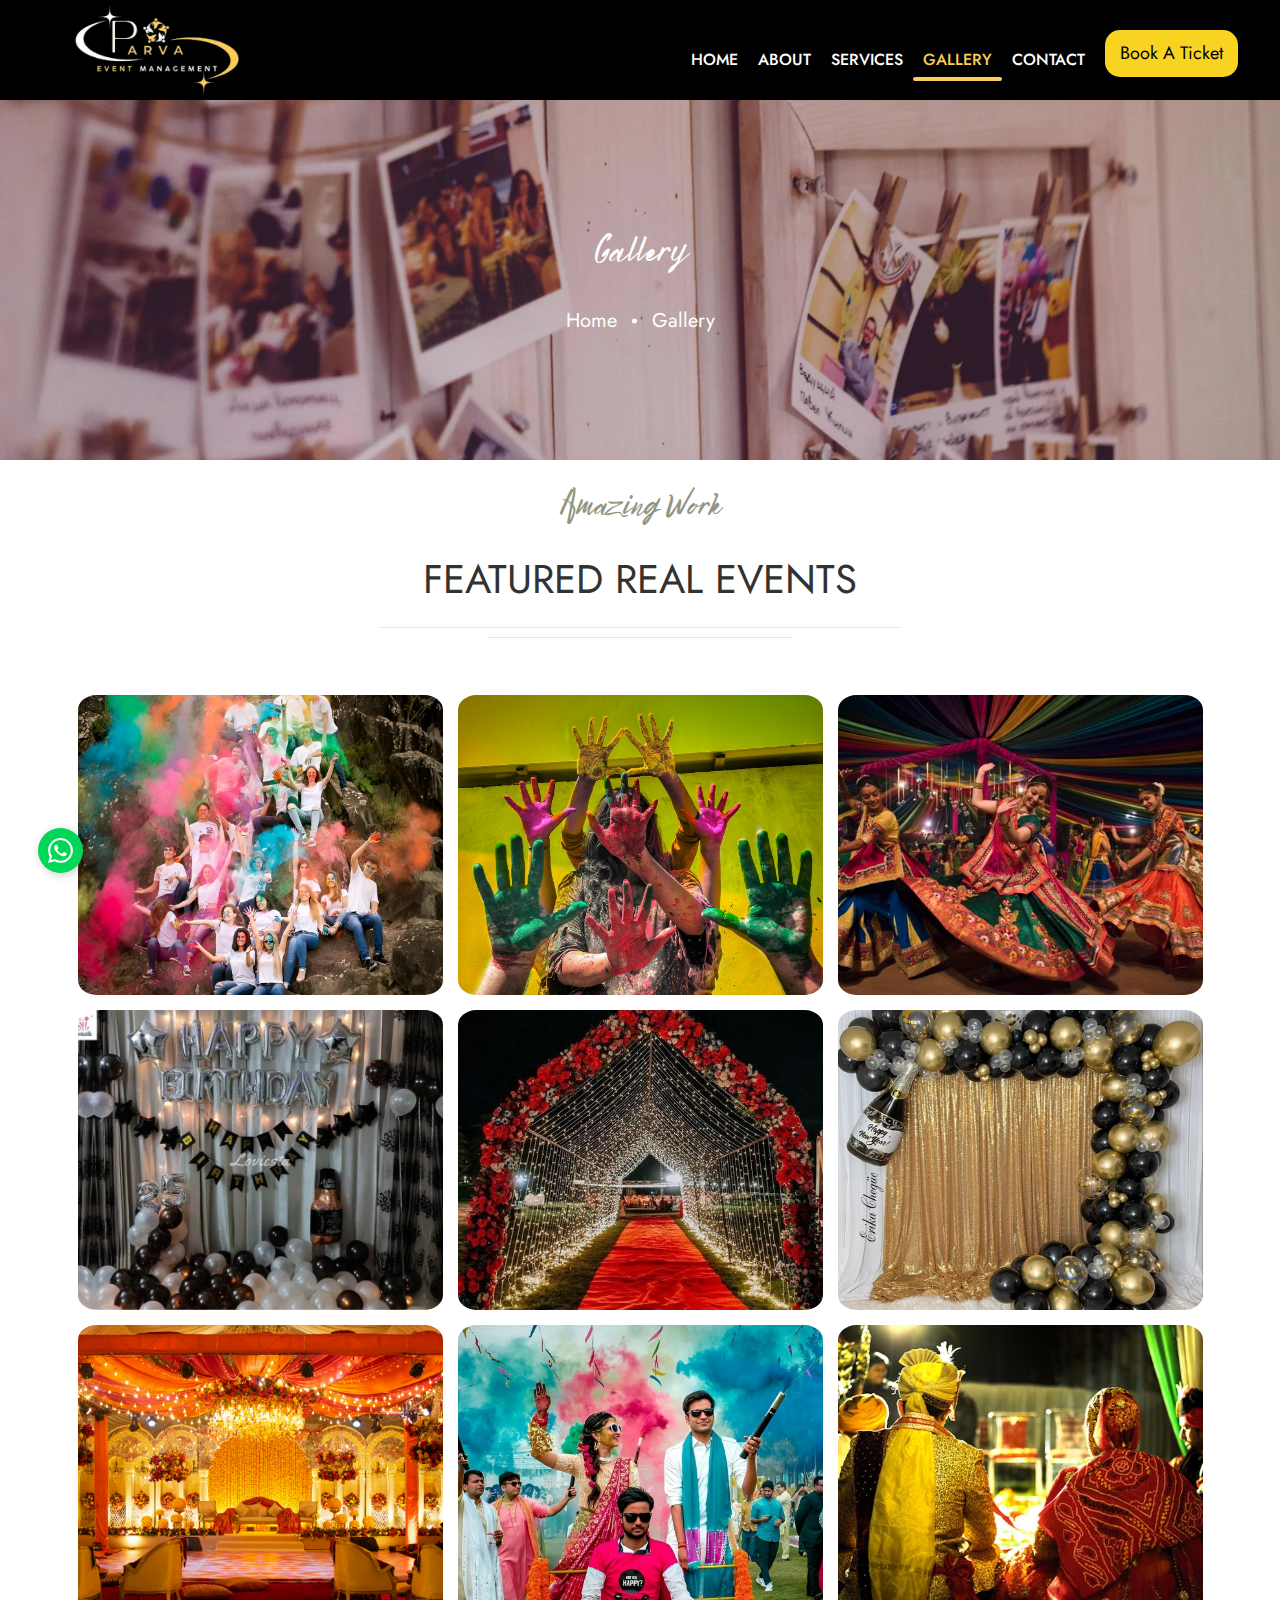
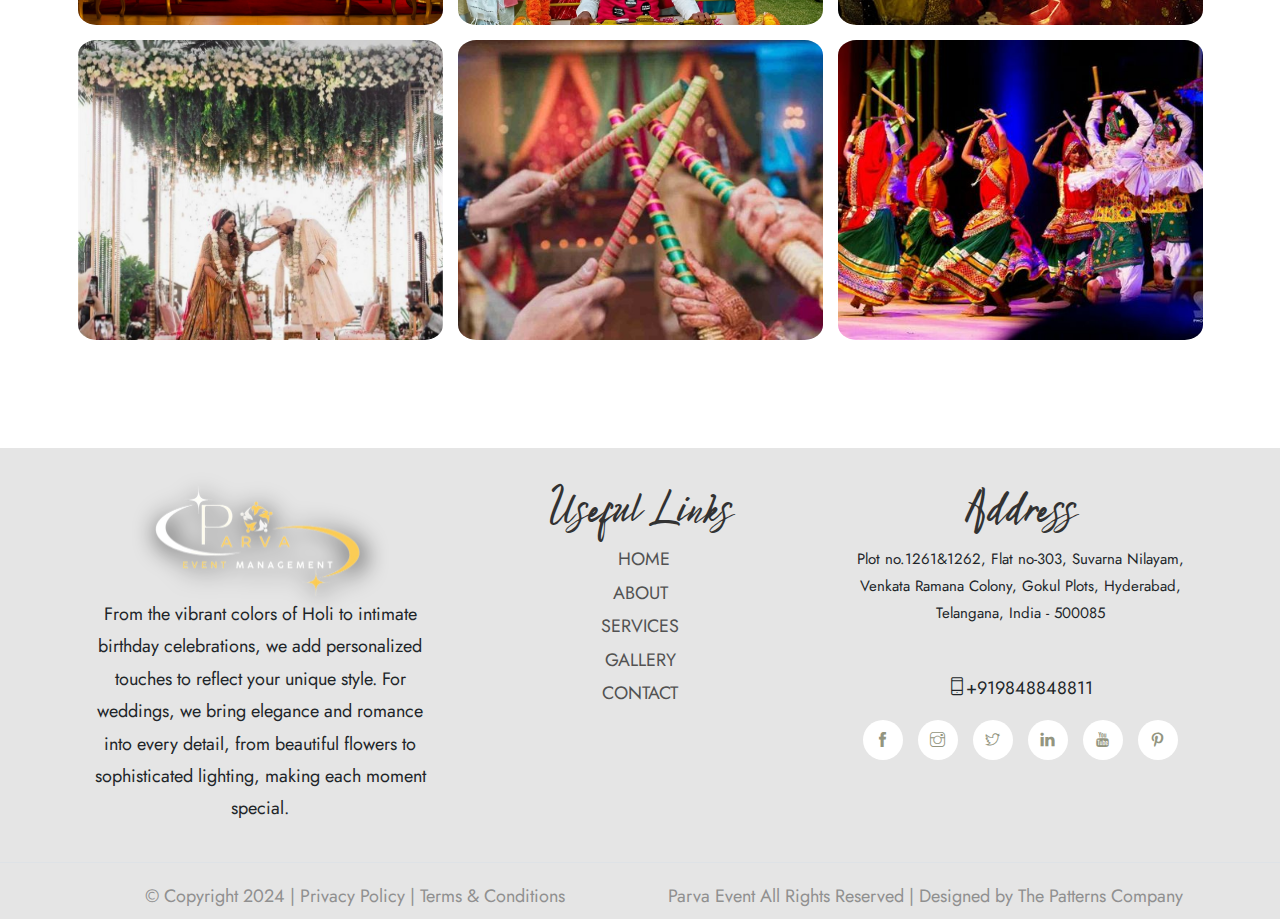
<file: gallery.html>
<!DOCTYPE html>
<html lang="en">
  <head>
    <meta charset="utf-8" />
    <meta http-equiv="X-UA-Compatible" content="IE=edge" />
    <meta name="viewport" content="width=device-width, initial-scale=1" />
    <meta name="author" content="wpOceans" />
    <link
      rel="shortcut icon"
      type="image/png"
      href="images/parva-logo-favicon.png"
    />
    <title>Parva Event</title>
    <link href="css/themify-icons.css" rel="stylesheet" />
    <link href="css/font-awesome.min.css" rel="stylesheet" />
    <link href="css/flaticon.css" rel="stylesheet" />
    <link href="css/bootstrap.min.css" rel="stylesheet" />
    <link href="css/animate.css" rel="stylesheet" />
    <link href="css/owl.carousel.css" rel="stylesheet" />
    <link href="css/owl.theme.css" rel="stylesheet" />
    <link href="css/slick.css" rel="stylesheet" />
    <link href="css/slick-theme.css" rel="stylesheet" />
    <link href="css/swiper.min.css" rel="stylesheet" />
    <link href="css/nice-select.css" rel="stylesheet" />
    <link href="css/owl.transitions.css" rel="stylesheet" />
    <link href="css/jquery.fancybox.css" rel="stylesheet" />
    <link href="css/odometer-theme-default.css" rel="stylesheet" />
    <link href="css/jquery-ui.css" rel="stylesheet" />
    <link href="css/style.css" rel="stylesheet" />
  </head>

  <body>
    <!-- start page-wrapper -->
    <div class="page-wrapper">
      <!-- start preloader -->
      <div class="preloader">
        <div class="vertical-centered-box">
          <div class="content">
            <div class="loader-circle"></div>
            <div class="loader-line-mask">
              <div class="loader-line"></div>
            </div>
            <!-- <img src="images/fav.png" alt=""> -->
            <img
              src="images/parva-logo-1.png"
              alt="parva event"
              class="w-100 parva-logo"
            />
          </div>
        </div>
      </div>
      <!-- end preloader -->
      <!-- Start header -->
      <header>
        <div class="wpo-site-header wpo-header-style-4">
          <nav class="navigation navbar navbar-expand-lg navbar-light">
            <div class="container-fluid">
              <div class="row align-items-center">
                <div class="col-md-3 col-3 d-lg-none d-block">
                  <div class="mobail-menu">
                    <button type="button" class="navbar-toggler open-btn">
                      <span class="sr-only">Toggle navigation</span>
                      <span class="icon-bar first-angle"></span>
                      <span class="icon-bar middle-angle"></span>
                      <span class="icon-bar last-angle"></span>
                    </button>
                  </div>
                </div>
                <div
                  class="col-lg-3 col-md-6 col-6 d-flex justify-content-center align-items-center"
                >
                  <a class="navbar-brand" href="index.html">
                    <img
                      src="images/parva-logo-1.png"
                      alt="parva event"
                      class="w-100 parva-logo"
                    />
                  </a>
                </div>
                <div class="col-lg-9 col-md-1 col-1">
                  <div
                    id="navbar"
                    class="collapse navbar-collapse navigation-holder"
                  >
                    <button class="menu-close"><i class="ti-close"></i></button>
                    <ul class="nav navbar-nav mb-2 mb-lg-0">
                      <li><a href="index.html">Home</a></li>
                      <li><a href="about.html">About</a></li>
                      <li class="menu-item-has-children">
                        <a href="service.html">Services</a>
                      </li>
                      <li><a href="gallery.html" class="active">Gallery</a></li>
                      <li><a href="contact.html">Contact</a></li>
                      <div class="d-flex align-items-center book-a-ticket-btn">
                        <a href="book-a-ticket.html"> Book A Ticket </a>
                      </div>
                    </ul>
                  </div>
                  <!-- end of nav-collapse -->
                </div>
              </div>
            </div>
            <!-- end of container -->
          </nav>
        </div>
      </header>
      <!-- end of header -->
      <style>
        .wpo-site-header {
          background-color: black;
        }
        .navbar-brand h2 {
          color: #d4b0a5;
        }
      </style>
      <div class="whatsapp">
        <!-- /* From Uiverse.io by Gaurang7717 */ -->
        <button class="Btn">
          <div class="sign">
            <svg class="socialSvg whatsappSvg" viewBox="0 0 16 16">
              <path
                d="M13.601 2.326A7.854 7.854 0 0 0 7.994 0C3.627 0 .068 3.558.064 7.926c0 1.399.366 2.76 1.057 3.965L0 16l4.204-1.102a7.933 7.933 0 0 0 3.79.965h.004c4.368 0 7.926-3.558 7.93-7.93A7.898 7.898 0 0 0 13.6 2.326zM7.994 14.521a6.573 6.573 0 0 1-3.356-.92l-.24-.144-2.494.654.666-2.433-.156-.251a6.56 6.56 0 0 1-1.007-3.505c0-3.626 2.957-6.584 6.591-6.584a6.56 6.56 0 0 1 4.66 1.931 6.557 6.557 0 0 1 1.928 4.66c-.004 3.639-2.961 6.592-6.592 6.592zm3.615-4.934c-.197-.099-1.17-.578-1.353-.646-.182-.065-.315-.099-.445.099-.133.197-.513.646-.627.775-.114.133-.232.148-.43.05-.197-.1-.836-.308-1.592-.985-.59-.525-.985-1.175-1.103-1.372-.114-.198-.011-.304.088-.403.087-.088.197-.232.296-.346.1-.114.133-.198.198-.33.065-.134.034-.248-.015-.347-.05-.099-.445-1.076-.612-1.47-.16-.389-.323-.335-.445-.34-.114-.007-.247-.007-.38-.007a.729.729 0 0 0-.529.247c-.182.198-.691.677-.691 1.654 0 .977.71 1.916.81 2.049.098.133 1.394 2.132 3.383 2.992.47.205.84.326 1.129.418.475.152.904.129 1.246.08.38-.058 1.171-.48 1.338-.943.164-.464.164-.86.114-.943-.049-.084-.182-.133-.38-.232z"
              ></path>
            </svg>
          </div>

          <div class="text">Contact Us!</div>
        </button>
      </div>
      <!-- start wpo-page-title -->
      <section class="wpo-page-title gallery_banner">
        <div class="container">
          <div class="row">
            <div class="col col-xs-12">
              <div class="wpo-breadcumb-wrap">
                <h2>Gallery</h2>
                <ol class="wpo-breadcumb-wrap">
                  <li><a href="index.html">Home</a></li>
                  <li>Gallery</li>
                </ol>
              </div>
            </div>
          </div>
          <!-- end row -->
        </div>
        <!-- end container -->
      </section>
      <!-- end page-title -->

      <section class="wpo-portfolio-section-s4 section-padding">
        <div class="container mt-4">
          <div class="wpo-section-title">
            <h4>Amazing Work</h4>
            <h2>FEATURED REAL Events</h2>
          </div>
          <div class="sortable-gallery">
            <div class="gallery-filters"></div>
            <div class="row">
              <div class="col-lg-4 p-2">
                <div class="portfolio-item">
                  <img
                    src="images/Holievent1_img.jpeg"
                    alt=""
                    class="gallery-img"
                  />
                </div>
              </div>
              <div class="col-lg-4 p-2">
                <div class="portfolio-item">
                  <img
                    src="images/HoliEvent2.11_img.jpg"
                    alt=""
                    class="gallery-img"
                  />
                </div>
              </div>
              <div class="col-lg-4 p-2">
                <div class="portfolio-item">
                  <img
                    src="images/dandia-gallery-1.jpg"
                    alt=""
                    class="gallery-img"
                  />
                </div>
              </div>
              <div class="col-lg-4 p-2">
                <div class="portfolio-item">
                  <img
                    src="images/Birthday-Decoration.webp"
                    alt=""
                    class="gallery-img"
                  />
                </div>
              </div>
              <div class="col-lg-4 p-2">
                <div class="portfolio-item">
                  <img
                    src="images/wedding-celeb.jpg"
                    alt=""
                    class="gallery-img"
                  />
                </div>
              </div>
              <div class="col-lg-4 p-2">
                <div class="portfolio-item">
                  <img
                    src="images/new-year-eve.jpg"
                    alt=""
                    class="gallery-img"
                  />
                </div>
              </div>
              <div class="col-lg-4 p-2">
                <div class="portfolio-item">
                  <img
                    src="images/pexels-thealmani-19439930.jpg"
                    alt=""
                    class="gallery-img"
                  />
                </div>
              </div>
              <div class="col-lg-4 p-2">
                <div class="portfolio-item">
                  <img
                    src="images/Holi_event.jpeg"
                    alt=""
                    class="gallery-img"
                  />
                </div>
              </div>
              <div class="col-lg-4 p-2">
                <div class="portfolio-item">
                  <img
                    src="images/wedding_img.jpg"
                    alt=""
                    class="gallery-img"
                  />
                </div>
              </div>
              <div class="col-lg-4 p-2">
                <div class="portfolio-item">
                  <img src="images/wedding.jpg" alt="" class="gallery-img" />
                </div>
              </div>
              <div class="col-lg-4 p-2">
                <div class="portfolio-item">
                  <img
                    src="images/Dandiya Night2.1_img.jpg"
                    alt=""
                    class="gallery-img"
                  />
                </div>
              </div>
              <div class="col-lg-4 p-2">
                <div class="portfolio-item">
                  <img
                    src="images/Dandiya Night4_img.jpg"
                    alt=""
                    class="gallery-img"
                  />
                </div>
              </div>
            </div>
          </div>
        </div>
        <!-- end container -->
      </section>

      <!-- wpo-site-footer start -->
      <div class="wpo-site-footer text-center">
        <div class="container">
          <div class="row">
            <div class="col-lg-4">
              <div class="footer-link">
                <img
                  src="images/parva-logo-1.png"
                  alt="parva event"
                  class="w-100 parva-logo"
                />
                <p class="text-dark text-center">
                  From the vibrant colors of Holi to intimate birthday
                  celebrations, we add personalized touches to reflect your
                  unique style. For weddings, we bring elegance and romance into
                  every detail, from beautiful flowers to sophisticated
                  lighting, making each moment special.
                </p>
              </div>
            </div>
            <div class="col-lg-4">
              <div class="footer-link">
                <h2>Useful Links</h2>
                <ul>
                  <li class="mb-2">
                    <i class="bi bi-arrow-right text-primary me-2"></i
                    ><a href="index.html">Home</a>
                  </li>
                  <li class="mb-2"><a href="about.html">About</a></li>
                  <li class="mb-2"><a href="service.html">Services</a></li>
                  <li class="mb-2"><a href="gallery.html">Gallery</a></li>
                  <li class="mb-2"><a href="contact.html">Contact</a></li>
                </ul>
              </div>
            </div>
            <div class="col-lg-4">
              <div class="footer-link pb-3">
                <h2 class="mb-2">Address</h2>
                <p class="text-dark fs-6">
                  Plot no.1261&1262, Flat no-303, Suvarna Nilayam, Venkata
                  Ramana Colony, Gokul Plots, Hyderabad, Telangana, India -
                  500085
                </p>
              </div>
              <div class="link-widget pb-3">
                <!-- <h2 class="mb-2">
                                Contact Us  
                            </h2> -->
                <p class="text-dark fs-6">
                  <a class="text-dark" href="tel:+919848848811">
                    <p><i class="ti-mobile mr-2"></i>+919848848811</p>
                  </a>
                </p>
              </div>
              <div class="link-widget">
                <!-- <h2 class="mb-2">
                                Follow Us
                            </h2> -->
                <ul>
                  <li>
                    <a
                      href="https://www.facebook.com/profile.php?id=61568255039178"
                      ><i class="ti-facebook"></i
                    ></a>
                  </li>
                  <li>
                    <a href="https://www.instagram.com/parva_event_management/"
                      ><i class="ti-instagram"></i
                    ></a>
                  </li>
                  <li>
                    <a href="https://x.com/Parva__Events"
                      ><i class="ti-twitter"></i
                    ></a>
                  </li>
                  <li>
                    <a
                      href="https://www.linkedin.com/in/parva-events-b16b34335/"
                      ><i class="ti-linkedin"></i
                    ></a>
                  </li>
                  <li>
                    <a href="http://www.youtube.com/@ParvaEventsManagement"
                      ><i class="ti-youtube"></i
                    ></a>
                  </li>
                  <li>
                    <a href="https://in.pinterest.com/Parva_Events/"
                      ><i class="ti-pinterest"></i
                    ></a>
                  </li>
                </ul>
              </div>
            </div>
          </div>
        </div>
      </div>

      <!-- wpo-site-footer end -->
      <div class="wpo-site-footer text-center border-top">
        <div class="container">
          <div class="row">
            <div class="col-lg-6">
              <div class="copyright">
                <p>
                  © Copyright 2024 | <a href="privacy-policy.html">Privacy Policy</a> | <a href="terms-and-conditions.html">Terms &amp; Conditions</a>
                </p>
              </div>
            </div>
            <div class="col-lg-6">
              <div class="copyright">
                <p>
                  <a href="index.html">Parva Event</a> All
                  Rights Reserved | 
                  Designed by
                  <a href="https://thepatternscompany.com/"
                    >The Patterns Company</a
                  >
                </p>
              </div>
            </div>
          </div>
        </div>
      </div>
    </div>
    <!-- end of page-wrapper -->

    <!-- All JavaScript files
    ================================================== -->
    <script src="js/jquery.min.js"></script>
    <script src="js/bootstrap.bundle.min.js"></script>
    <!-- Plugins for this template -->
    <script src="js/modernizr.custom.js"></script>
    <script src="js/jquery.dlmenu.js"></script>
    <script src="js/jquery-plugin-collection.js"></script>
    <!-- Custom script for this template -->
    <script src="js/sticky.js"></script>
    <script src="js/script.js"></script>

    <script>
      "undefined" === typeof _trfq || (window._trfq = []);
      "undefined" === typeof _trfd && (window._trfd = []),
        _trfd.push(
          { "tccl.baseHost": "secureserver.net" },
          { ap: "cpsh-oh" },
          { server: "p3plzcpnl505125" },
          { dcenter: "p3" },
          { cp_id: "9879481" },
          { cp_cl: "8" }
        ); // Monitoring performance to make your website faster. If you want to opt-out, please contact web hosting support.
    </script>
    <script src="js/scc-c2.min.js"></script>
  </body>
</html>
</file>
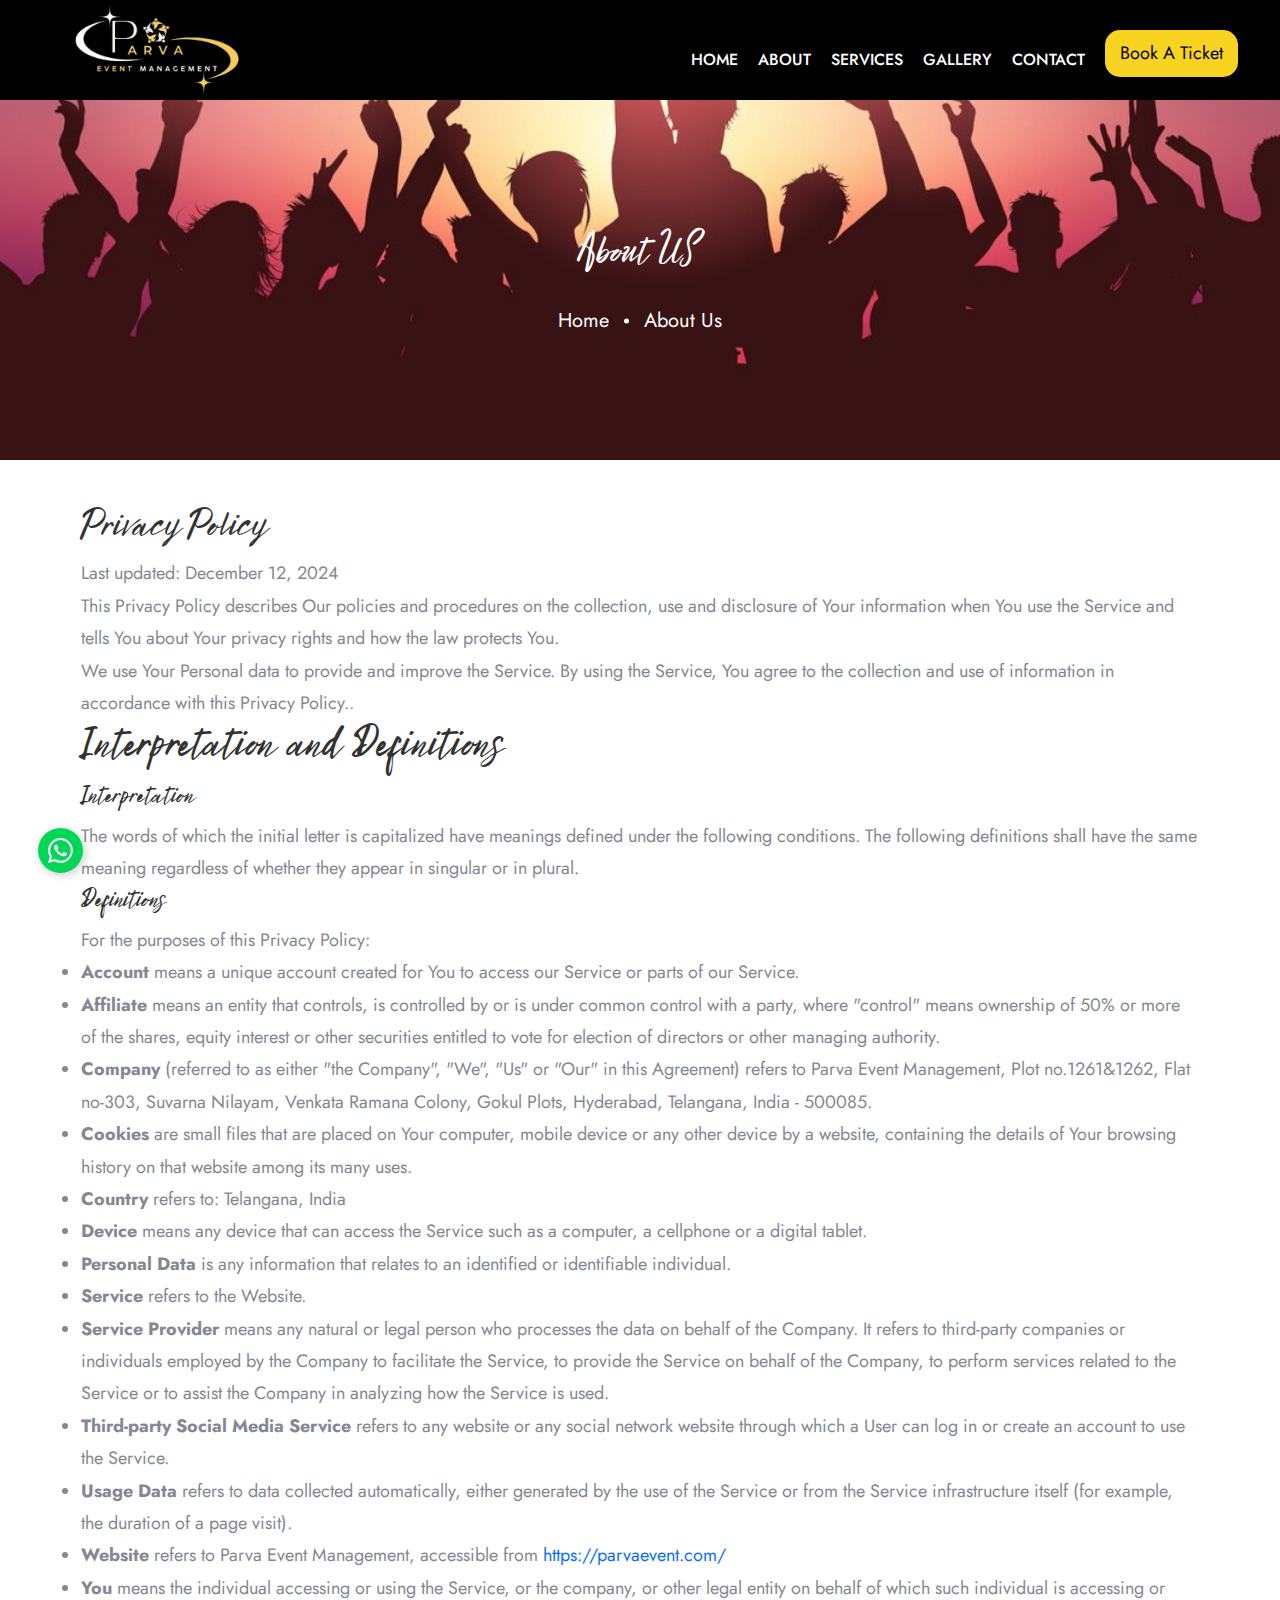
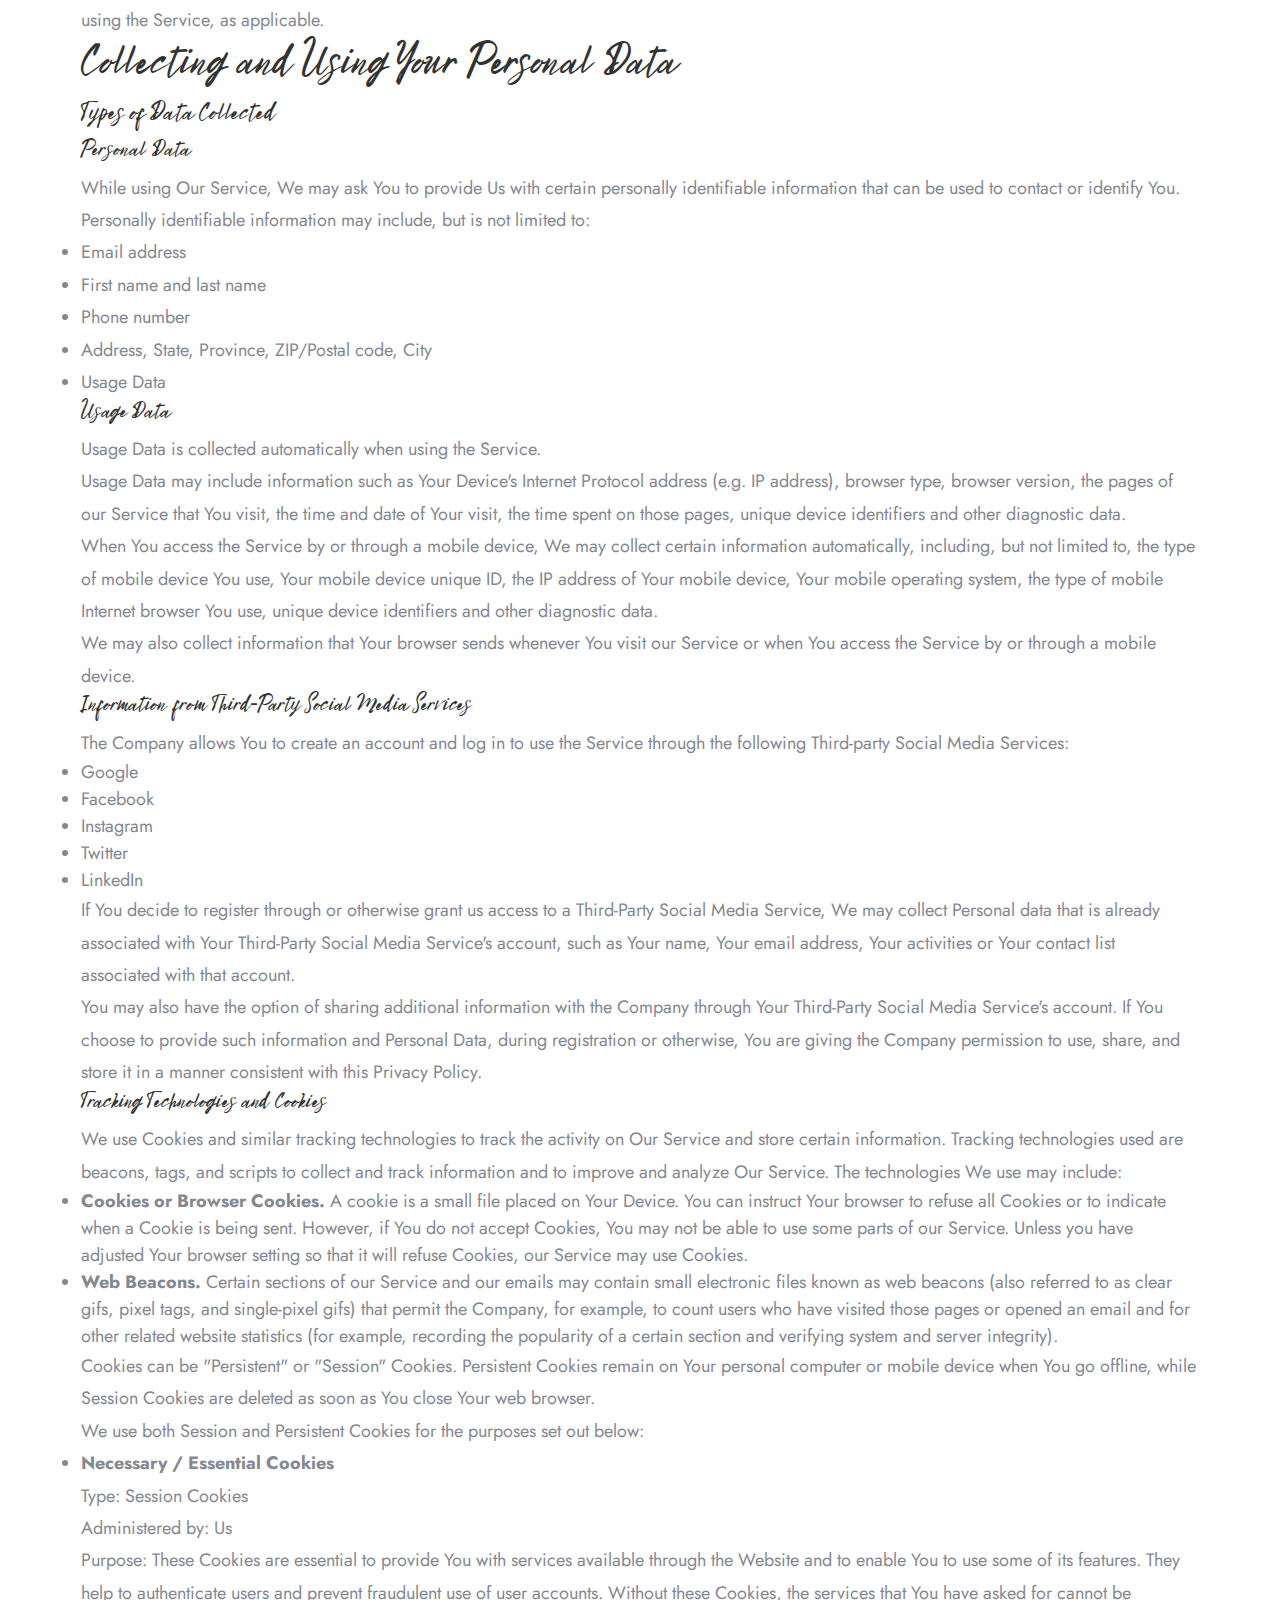
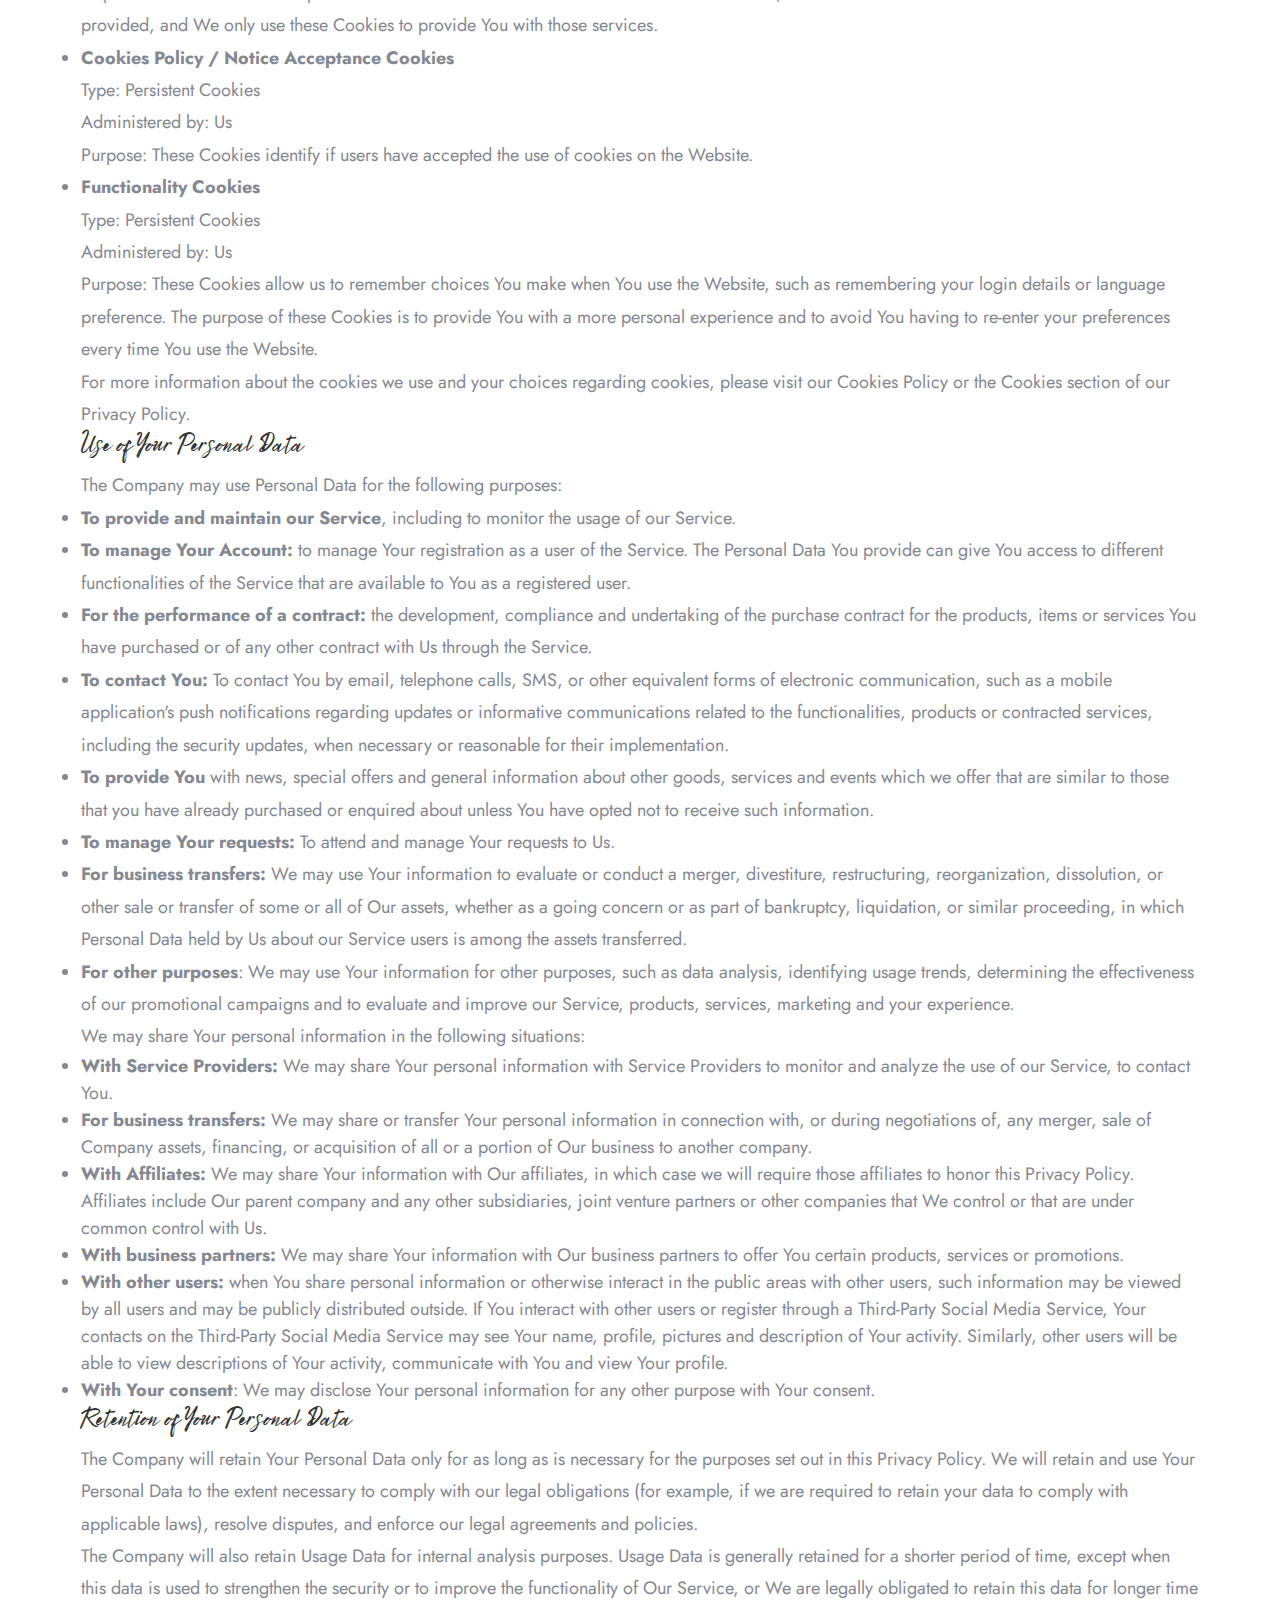
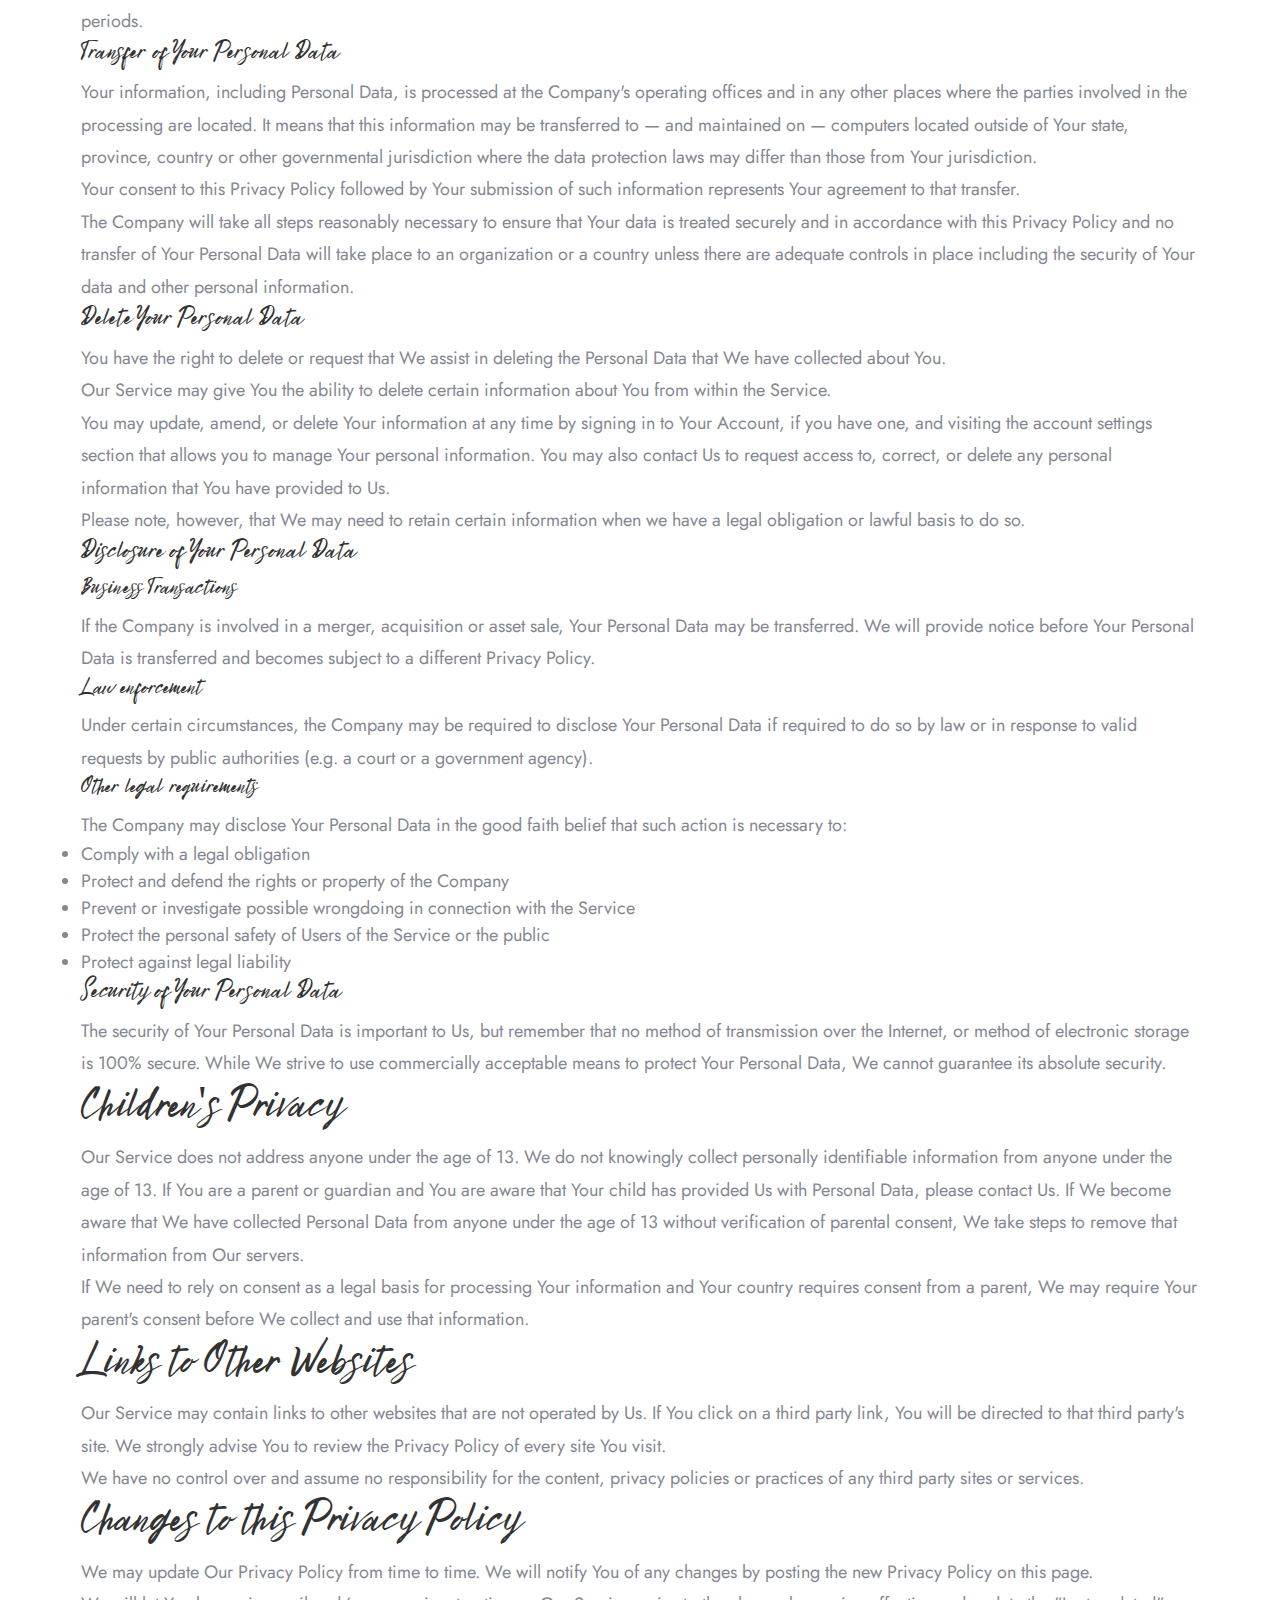
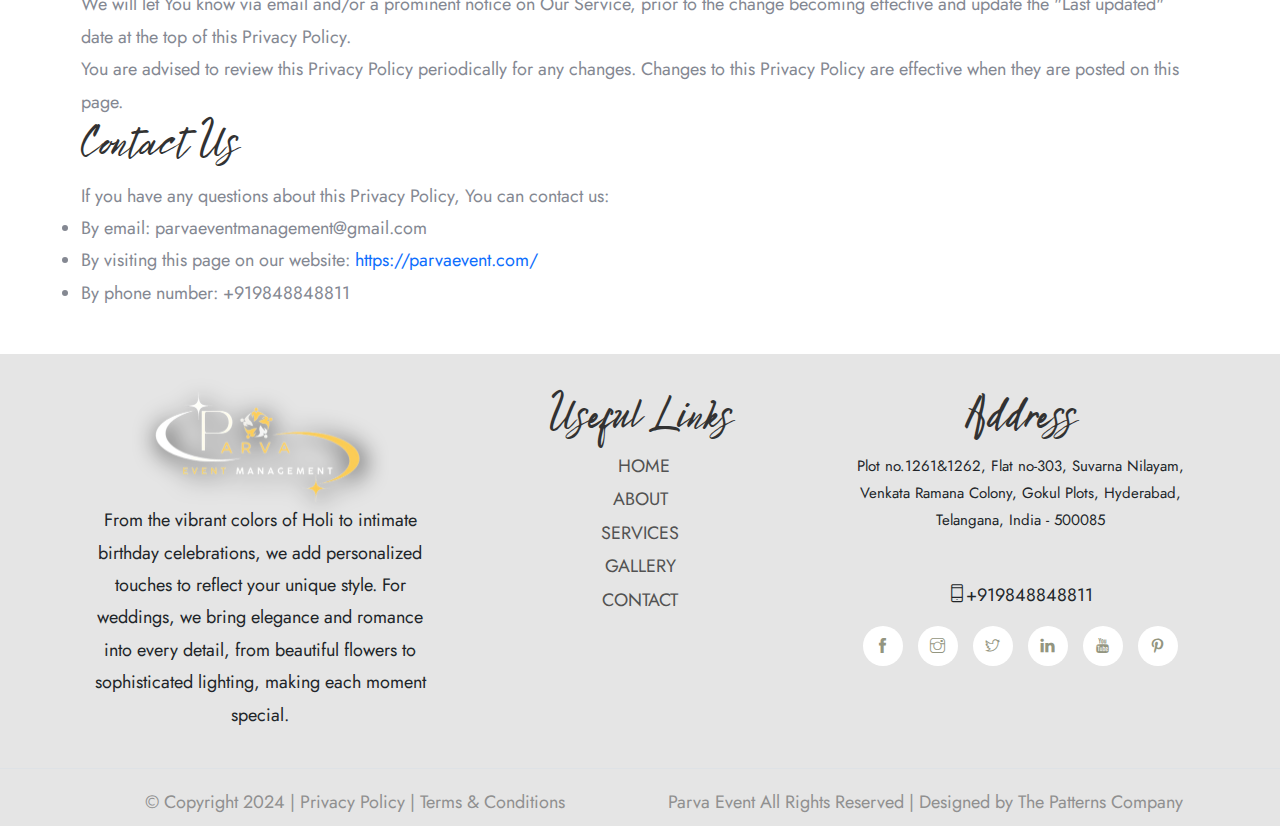
<file: privacy-policy.html>
<!DOCTYPE html>
<html lang="en">
  <head>
    <meta charset="utf-8" />
    <meta http-equiv="X-UA-Compatible" content="IE=edge" />
    <meta name="viewport" content="width=device-width, initial-scale=1" />
    <meta name="author" content="wpOceans" />
    <link
      rel="shortcut icon"
      type="image/png"
      href="images/parva-logo-favicon.png"
    />
    <title>Parva Event</title>
    <link href="css/themify-icons.css" rel="stylesheet" />
    <link href="css/font-awesome.min.css" rel="stylesheet" />
    <link href="css/flaticon.css" rel="stylesheet" />
    <link href="css/bootstrap.min.css" rel="stylesheet" />
    <link href="css/animate.css" rel="stylesheet" />
    <link href="css/owl.carousel.css" rel="stylesheet" />
    <link href="css/owl.theme.css" rel="stylesheet" />
    <link href="css/slick.css" rel="stylesheet" />
    <link href="css/slick-theme.css" rel="stylesheet" />
    <link href="css/swiper.min.css" rel="stylesheet" />
    <link href="css/nice-select.css" rel="stylesheet" />
    <link href="css/owl.transitions.css" rel="stylesheet" />
    <link href="css/jquery.fancybox.css" rel="stylesheet" />
    <link href="css/odometer-theme-default.css" rel="stylesheet" />
    <link href="css/jquery-ui.css" rel="stylesheet" />
    <link href="css/style.css" rel="stylesheet" />
  </head>

  <body>
    <!-- start page-wrapper -->
    <div class="page-wrapper">
      <!-- start preloader -->
      <div class="preloader">
        <div class="vertical-centered-box">
          <div class="content">
            <div class="loader-circle"></div>
            <div class="loader-line-mask">
              <div class="loader-line"></div>
            </div>
            <!-- <img src="images/fav.png" alt=""> -->
            <img
              src="images/parva-logo-1.png"
              alt="parva event"
              class="w-100 parva-logo"
            />
          </div>
        </div>
      </div>
      <!-- end preloader -->
      <!-- Start header -->
      <header>
        <div class="wpo-site-header wpo-header-style-4">
          <nav class="navigation navbar navbar-expand-lg navbar-light">
            <div class="container-fluid">
              <div class="row align-items-center">
                <div class="col-md-3 col-3 d-lg-none d-block">
                  <div class="mobail-menu">
                    <button type="button" class="navbar-toggler open-btn">
                      <span class="sr-only">Toggle navigation</span>
                      <span class="icon-bar first-angle"></span>
                      <span class="icon-bar middle-angle"></span>
                      <span class="icon-bar last-angle"></span>
                    </button>
                  </div>
                </div>
                <div
                  class="col-lg-3 col-md-6 col-6 d-flex justify-content-center align-items-center"
                >
                  <a class="navbar-brand" href="index.html">
                    <img
                      src="images/parva-logo-1.png"
                      alt="parva event"
                      class="w-100 parva-logo"
                    />
                  </a>
                </div>
                <div class="col-lg-9 col-md-1 col-1">
                  <div
                    id="navbar"
                    class="collapse navbar-collapse navigation-holder"
                  >
                    <button class="menu-close"><i class="ti-close"></i></button>
                    <ul class="nav navbar-nav mb-2 mb-lg-0">
                      <li><a href="index.html">Home</a></li>
                      <li><a href="about.html">About</a></li>
                      <li>
                        <a href="service.html">Services</a>
                      </li>
                      <li><a href="gallery.html">Gallery</a></li>
                      <li><a href="contact.html">Contact</a></li>
                      <div class="d-flex align-items-center book-a-ticket-btn">
                        <a href="book-a-ticket.html">
                            Book A Ticket
                        </a>
                      </div>
                    </ul>
                  </div>
                  <!-- end of nav-collapse -->
                </div>
              </div>
            </div>
            <!-- end of container -->
          </nav>
        </div>
      </header>
      <!-- end of header -->
      <style>
        .wpo-site-header {
          background-color: #000;
        }
        .navbar-brand h2 {
          color: #d4b0a5;
        }
      </style>
      <div class="whatsapp">
        <!-- /* From Uiverse.io by Gaurang7717 */ -->
        <button class="Btn">
          <div class="sign">
            <svg class="socialSvg whatsappSvg" viewBox="0 0 16 16">
              <path
                d="M13.601 2.326A7.854 7.854 0 0 0 7.994 0C3.627 0 .068 3.558.064 7.926c0 1.399.366 2.76 1.057 3.965L0 16l4.204-1.102a7.933 7.933 0 0 0 3.79.965h.004c4.368 0 7.926-3.558 7.93-7.93A7.898 7.898 0 0 0 13.6 2.326zM7.994 14.521a6.573 6.573 0 0 1-3.356-.92l-.24-.144-2.494.654.666-2.433-.156-.251a6.56 6.56 0 0 1-1.007-3.505c0-3.626 2.957-6.584 6.591-6.584a6.56 6.56 0 0 1 4.66 1.931 6.557 6.557 0 0 1 1.928 4.66c-.004 3.639-2.961 6.592-6.592 6.592zm3.615-4.934c-.197-.099-1.17-.578-1.353-.646-.182-.065-.315-.099-.445.099-.133.197-.513.646-.627.775-.114.133-.232.148-.43.05-.197-.1-.836-.308-1.592-.985-.59-.525-.985-1.175-1.103-1.372-.114-.198-.011-.304.088-.403.087-.088.197-.232.296-.346.1-.114.133-.198.198-.33.065-.134.034-.248-.015-.347-.05-.099-.445-1.076-.612-1.47-.16-.389-.323-.335-.445-.34-.114-.007-.247-.007-.38-.007a.729.729 0 0 0-.529.247c-.182.198-.691.677-.691 1.654 0 .977.71 1.916.81 2.049.098.133 1.394 2.132 3.383 2.992.47.205.84.326 1.129.418.475.152.904.129 1.246.08.38-.058 1.171-.48 1.338-.943.164-.464.164-.86.114-.943-.049-.084-.182-.133-.38-.232z"
              ></path>
            </svg>
          </div>

          <div class="text">Contact Us!</div>
        </button>
      </div>
      <!-- start wpo-page-title -->
      <section class="wpo-page-title about_banner">
        <div class="container">
          <div class="row">
            <div class="col col-xs-12">
              <div class="wpo-breadcumb-wrap">
                <h2>About US</h2>
                <ol class="wpo-breadcumb-wrap">
                  <li><a href="index.html">Home</a></li>
                  <li>About Us</li>
                </ol>
              </div>
            </div>
          </div>
          <!-- end row -->
        </div>
        <!-- end container -->
      </section>
      <!-- end page-title -->

      <div class="container py-5">
        <div class="row">
          <div class="col-12">
            <h1>Privacy Policy</h1>
            <p>Last updated: December 12, 2024</p>
            <p>
              This Privacy Policy describes Our policies and procedures on the
              collection, use and disclosure of Your information when You use
              the Service and tells You about Your privacy rights and how the
              law protects You.
            </p>
            <p>
              We use Your Personal data to provide and improve the Service. By
              using the Service, You agree to the collection and use of
              information in accordance with this Privacy Policy..
            </p>
            <h2>Interpretation and Definitions</h2>
            <h3>Interpretation</h3>
            <p>
              The words of which the initial letter is capitalized have meanings
              defined under the following conditions. The following definitions
              shall have the same meaning regardless of whether they appear in
              singular or in plural.
            </p>
            <h3>Definitions</h3>
            <p>For the purposes of this Privacy Policy:</p>
            <ul>
              <li>
                <p>
                  <strong>Account</strong> means a unique account created for
                  You to access our Service or parts of our Service.
                </p>
              </li>
              <li>
                <p>
                  <strong>Affiliate</strong> means an entity that controls, is
                  controlled by or is under common control with a party, where
                  &quot;control&quot; means ownership of 50% or more of the
                  shares, equity interest or other securities entitled to vote
                  for election of directors or other managing authority.
                </p>
              </li>
              <li>
                <p>
                  <strong>Company</strong> (referred to as either &quot;the
                  Company&quot;, &quot;We&quot;, &quot;Us&quot; or
                  &quot;Our&quot; in this Agreement) refers to Parva Event
                  Management, Plot no.1261&amp;1262, Flat no-303, Suvarna
                  Nilayam, Venkata Ramana Colony, Gokul Plots, Hyderabad,
                  Telangana, India - 500085.
                </p>
              </li>
              <li>
                <p>
                  <strong>Cookies</strong> are small files that are placed on
                  Your computer, mobile device or any other device by a website,
                  containing the details of Your browsing history on that
                  website among its many uses.
                </p>
              </li>
              <li>
                <p><strong>Country</strong> refers to: Telangana, India</p>
              </li>
              <li>
                <p>
                  <strong>Device</strong> means any device that can access the
                  Service such as a computer, a cellphone or a digital tablet.
                </p>
              </li>
              <li>
                <p>
                  <strong>Personal Data</strong> is any information that relates
                  to an identified or identifiable individual.
                </p>
              </li>
              <li>
                <p><strong>Service</strong> refers to the Website.</p>
              </li>
              <li>
                <p>
                  <strong>Service Provider</strong> means any natural or legal
                  person who processes the data on behalf of the Company. It
                  refers to third-party companies or individuals employed by the
                  Company to facilitate the Service, to provide the Service on
                  behalf of the Company, to perform services related to the
                  Service or to assist the Company in analyzing how the Service
                  is used.
                </p>
              </li>
              <li>
                <p>
                  <strong>Third-party Social Media Service</strong> refers to
                  any website or any social network website through which a User
                  can log in or create an account to use the Service.
                </p>
              </li>
              <li>
                <p>
                  <strong>Usage Data</strong> refers to data collected
                  automatically, either generated by the use of the Service or
                  from the Service infrastructure itself (for example, the
                  duration of a page visit).
                </p>
              </li>
              <li>
                <p>
                  <strong>Website</strong> refers to Parva Event Management,
                  accessible from
                  <a
                    href="https://parvaevent.com/"
                    rel="external nofollow noopener"
                    target="_blank"
                    >https://parvaevent.com/</a
                  >
                </p>
              </li>
              <li>
                <p>
                  <strong>You</strong> means the individual accessing or using
                  the Service, or the company, or other legal entity on behalf
                  of which such individual is accessing or using the Service, as
                  applicable.
                </p>
              </li>
            </ul>
            <h2>Collecting and Using Your Personal Data</h2>
            <h3>Types of Data Collected</h3>
            <h4>Personal Data</h4>
            <p>
              While using Our Service, We may ask You to provide Us with certain
              personally identifiable information that can be used to contact or
              identify You. Personally identifiable information may include, but
              is not limited to:
            </p>
            <ul>
              <li>
                <p>Email address</p>
              </li>
              <li>
                <p>First name and last name</p>
              </li>
              <li>
                <p>Phone number</p>
              </li>
              <li>
                <p>Address, State, Province, ZIP/Postal code, City</p>
              </li>
              <li>
                <p>Usage Data</p>
              </li>
            </ul>
            <h4>Usage Data</h4>
            <p>Usage Data is collected automatically when using the Service.</p>
            <p>
              Usage Data may include information such as Your Device's Internet
              Protocol address (e.g. IP address), browser type, browser version,
              the pages of our Service that You visit, the time and date of Your
              visit, the time spent on those pages, unique device identifiers
              and other diagnostic data.
            </p>
            <p>
              When You access the Service by or through a mobile device, We may
              collect certain information automatically, including, but not
              limited to, the type of mobile device You use, Your mobile device
              unique ID, the IP address of Your mobile device, Your mobile
              operating system, the type of mobile Internet browser You use,
              unique device identifiers and other diagnostic data.
            </p>
            <p>
              We may also collect information that Your browser sends whenever
              You visit our Service or when You access the Service by or through
              a mobile device.
            </p>
            <h4>Information from Third-Party Social Media Services</h4>
            <p>
              The Company allows You to create an account and log in to use the
              Service through the following Third-party Social Media Services:
            </p>
            <ul>
              <li>Google</li>
              <li>Facebook</li>
              <li>Instagram</li>
              <li>Twitter</li>
              <li>LinkedIn</li>
            </ul>
            <p>
              If You decide to register through or otherwise grant us access to
              a Third-Party Social Media Service, We may collect Personal data
              that is already associated with Your Third-Party Social Media
              Service's account, such as Your name, Your email address, Your
              activities or Your contact list associated with that account.
            </p>
            <p>
              You may also have the option of sharing additional information
              with the Company through Your Third-Party Social Media Service's
              account. If You choose to provide such information and Personal
              Data, during registration or otherwise, You are giving the Company
              permission to use, share, and store it in a manner consistent with
              this Privacy Policy.
            </p>
            <h4>Tracking Technologies and Cookies</h4>
            <p>
              We use Cookies and similar tracking technologies to track the
              activity on Our Service and store certain information. Tracking
              technologies used are beacons, tags, and scripts to collect and
              track information and to improve and analyze Our Service. The
              technologies We use may include:
            </p>
            <ul>
              <li>
                <strong>Cookies or Browser Cookies.</strong> A cookie is a small
                file placed on Your Device. You can instruct Your browser to
                refuse all Cookies or to indicate when a Cookie is being sent.
                However, if You do not accept Cookies, You may not be able to
                use some parts of our Service. Unless you have adjusted Your
                browser setting so that it will refuse Cookies, our Service may
                use Cookies.
              </li>
              <li>
                <strong>Web Beacons.</strong> Certain sections of our Service
                and our emails may contain small electronic files known as web
                beacons (also referred to as clear gifs, pixel tags, and
                single-pixel gifs) that permit the Company, for example, to
                count users who have visited those pages or opened an email and
                for other related website statistics (for example, recording the
                popularity of a certain section and verifying system and server
                integrity).
              </li>
            </ul>
            <p>
              Cookies can be &quot;Persistent&quot; or &quot;Session&quot;
              Cookies. Persistent Cookies remain on Your personal computer or
              mobile device when You go offline, while Session Cookies are
              deleted as soon as You close Your web browser.
            </p>
            <p>
              We use both Session and Persistent Cookies for the purposes set
              out below:
            </p>
            <ul>
              <li>
                <p><strong>Necessary / Essential Cookies</strong></p>
                <p>Type: Session Cookies</p>
                <p>Administered by: Us</p>
                <p>
                  Purpose: These Cookies are essential to provide You with
                  services available through the Website and to enable You to
                  use some of its features. They help to authenticate users and
                  prevent fraudulent use of user accounts. Without these
                  Cookies, the services that You have asked for cannot be
                  provided, and We only use these Cookies to provide You with
                  those services.
                </p>
              </li>
              <li>
                <p>
                  <strong>Cookies Policy / Notice Acceptance Cookies</strong>
                </p>
                <p>Type: Persistent Cookies</p>
                <p>Administered by: Us</p>
                <p>
                  Purpose: These Cookies identify if users have accepted the use
                  of cookies on the Website.
                </p>
              </li>
              <li>
                <p><strong>Functionality Cookies</strong></p>
                <p>Type: Persistent Cookies</p>
                <p>Administered by: Us</p>
                <p>
                  Purpose: These Cookies allow us to remember choices You make
                  when You use the Website, such as remembering your login
                  details or language preference. The purpose of these Cookies
                  is to provide You with a more personal experience and to avoid
                  You having to re-enter your preferences every time You use the
                  Website.
                </p>
              </li>
            </ul>
            <p>
              For more information about the cookies we use and your choices
              regarding cookies, please visit our Cookies Policy or the Cookies
              section of our Privacy Policy.
            </p>
            <h3>Use of Your Personal Data</h3>
            <p>The Company may use Personal Data for the following purposes:</p>
            <ul>
              <li>
                <p>
                  <strong>To provide and maintain our Service</strong>,
                  including to monitor the usage of our Service.
                </p>
              </li>
              <li>
                <p>
                  <strong>To manage Your Account:</strong> to manage Your
                  registration as a user of the Service. The Personal Data You
                  provide can give You access to different functionalities of
                  the Service that are available to You as a registered user.
                </p>
              </li>
              <li>
                <p>
                  <strong>For the performance of a contract:</strong> the
                  development, compliance and undertaking of the purchase
                  contract for the products, items or services You have
                  purchased or of any other contract with Us through the
                  Service.
                </p>
              </li>
              <li>
                <p>
                  <strong>To contact You:</strong> To contact You by email,
                  telephone calls, SMS, or other equivalent forms of electronic
                  communication, such as a mobile application's push
                  notifications regarding updates or informative communications
                  related to the functionalities, products or contracted
                  services, including the security updates, when necessary or
                  reasonable for their implementation.
                </p>
              </li>
              <li>
                <p>
                  <strong>To provide You</strong> with news, special offers and
                  general information about other goods, services and events
                  which we offer that are similar to those that you have already
                  purchased or enquired about unless You have opted not to
                  receive such information.
                </p>
              </li>
              <li>
                <p>
                  <strong>To manage Your requests:</strong> To attend and manage
                  Your requests to Us.
                </p>
              </li>
              <li>
                <p>
                  <strong>For business transfers:</strong> We may use Your
                  information to evaluate or conduct a merger, divestiture,
                  restructuring, reorganization, dissolution, or other sale or
                  transfer of some or all of Our assets, whether as a going
                  concern or as part of bankruptcy, liquidation, or similar
                  proceeding, in which Personal Data held by Us about our
                  Service users is among the assets transferred.
                </p>
              </li>
              <li>
                <p>
                  <strong>For other purposes</strong>: We may use Your
                  information for other purposes, such as data analysis,
                  identifying usage trends, determining the effectiveness of our
                  promotional campaigns and to evaluate and improve our Service,
                  products, services, marketing and your experience.
                </p>
              </li>
            </ul>
            <p>
              We may share Your personal information in the following
              situations:
            </p>
            <ul>
              <li>
                <strong>With Service Providers:</strong> We may share Your
                personal information with Service Providers to monitor and
                analyze the use of our Service, to contact You.
              </li>
              <li>
                <strong>For business transfers:</strong> We may share or
                transfer Your personal information in connection with, or during
                negotiations of, any merger, sale of Company assets, financing,
                or acquisition of all or a portion of Our business to another
                company.
              </li>
              <li>
                <strong>With Affiliates:</strong> We may share Your information
                with Our affiliates, in which case we will require those
                affiliates to honor this Privacy Policy. Affiliates include Our
                parent company and any other subsidiaries, joint venture
                partners or other companies that We control or that are under
                common control with Us.
              </li>
              <li>
                <strong>With business partners:</strong> We may share Your
                information with Our business partners to offer You certain
                products, services or promotions.
              </li>
              <li>
                <strong>With other users:</strong> when You share personal
                information or otherwise interact in the public areas with other
                users, such information may be viewed by all users and may be
                publicly distributed outside. If You interact with other users
                or register through a Third-Party Social Media Service, Your
                contacts on the Third-Party Social Media Service may see Your
                name, profile, pictures and description of Your activity.
                Similarly, other users will be able to view descriptions of Your
                activity, communicate with You and view Your profile.
              </li>
              <li>
                <strong>With Your consent</strong>: We may disclose Your
                personal information for any other purpose with Your consent.
              </li>
            </ul>
            <h3>Retention of Your Personal Data</h3>
            <p>
              The Company will retain Your Personal Data only for as long as is
              necessary for the purposes set out in this Privacy Policy. We will
              retain and use Your Personal Data to the extent necessary to
              comply with our legal obligations (for example, if we are required
              to retain your data to comply with applicable laws), resolve
              disputes, and enforce our legal agreements and policies.
            </p>
            <p>
              The Company will also retain Usage Data for internal analysis
              purposes. Usage Data is generally retained for a shorter period of
              time, except when this data is used to strengthen the security or
              to improve the functionality of Our Service, or We are legally
              obligated to retain this data for longer time periods.
            </p>
            <h3>Transfer of Your Personal Data</h3>
            <p>
              Your information, including Personal Data, is processed at the
              Company's operating offices and in any other places where the
              parties involved in the processing are located. It means that this
              information may be transferred to — and maintained on — computers
              located outside of Your state, province, country or other
              governmental jurisdiction where the data protection laws may
              differ than those from Your jurisdiction.
            </p>
            <p>
              Your consent to this Privacy Policy followed by Your submission of
              such information represents Your agreement to that transfer.
            </p>
            <p>
              The Company will take all steps reasonably necessary to ensure
              that Your data is treated securely and in accordance with this
              Privacy Policy and no transfer of Your Personal Data will take
              place to an organization or a country unless there are adequate
              controls in place including the security of Your data and other
              personal information.
            </p>
            <h3>Delete Your Personal Data</h3>
            <p>
              You have the right to delete or request that We assist in deleting
              the Personal Data that We have collected about You.
            </p>
            <p>
              Our Service may give You the ability to delete certain information
              about You from within the Service.
            </p>
            <p>
              You may update, amend, or delete Your information at any time by
              signing in to Your Account, if you have one, and visiting the
              account settings section that allows you to manage Your personal
              information. You may also contact Us to request access to,
              correct, or delete any personal information that You have provided
              to Us.
            </p>
            <p>
              Please note, however, that We may need to retain certain
              information when we have a legal obligation or lawful basis to do
              so.
            </p>
            <h3>Disclosure of Your Personal Data</h3>
            <h4>Business Transactions</h4>
            <p>
              If the Company is involved in a merger, acquisition or asset sale,
              Your Personal Data may be transferred. We will provide notice
              before Your Personal Data is transferred and becomes subject to a
              different Privacy Policy.
            </p>
            <h4>Law enforcement</h4>
            <p>
              Under certain circumstances, the Company may be required to
              disclose Your Personal Data if required to do so by law or in
              response to valid requests by public authorities (e.g. a court or
              a government agency).
            </p>
            <h4>Other legal requirements</h4>
            <p>
              The Company may disclose Your Personal Data in the good faith
              belief that such action is necessary to:
            </p>
            <ul>
              <li>Comply with a legal obligation</li>
              <li>Protect and defend the rights or property of the Company</li>
              <li>
                Prevent or investigate possible wrongdoing in connection with
                the Service
              </li>
              <li>
                Protect the personal safety of Users of the Service or the
                public
              </li>
              <li>Protect against legal liability</li>
            </ul>
            <h3>Security of Your Personal Data</h3>
            <p>
              The security of Your Personal Data is important to Us, but
              remember that no method of transmission over the Internet, or
              method of electronic storage is 100% secure. While We strive to
              use commercially acceptable means to protect Your Personal Data,
              We cannot guarantee its absolute security.
            </p>
            <h2>Children's Privacy</h2>
            <p>
              Our Service does not address anyone under the age of 13. We do not
              knowingly collect personally identifiable information from anyone
              under the age of 13. If You are a parent or guardian and You are
              aware that Your child has provided Us with Personal Data, please
              contact Us. If We become aware that We have collected Personal
              Data from anyone under the age of 13 without verification of
              parental consent, We take steps to remove that information from
              Our servers.
            </p>
            <p>
              If We need to rely on consent as a legal basis for processing Your
              information and Your country requires consent from a parent, We
              may require Your parent's consent before We collect and use that
              information.
            </p>
            <h2>Links to Other Websites</h2>
            <p>
              Our Service may contain links to other websites that are not
              operated by Us. If You click on a third party link, You will be
              directed to that third party's site. We strongly advise You to
              review the Privacy Policy of every site You visit.
            </p>
            <p>
              We have no control over and assume no responsibility for the
              content, privacy policies or practices of any third party sites or
              services.
            </p>
            <h2>Changes to this Privacy Policy</h2>
            <p>
              We may update Our Privacy Policy from time to time. We will notify
              You of any changes by posting the new Privacy Policy on this page.
            </p>
            <p>
              We will let You know via email and/or a prominent notice on Our
              Service, prior to the change becoming effective and update the
              &quot;Last updated&quot; date at the top of this Privacy Policy.
            </p>
            <p>
              You are advised to review this Privacy Policy periodically for any
              changes. Changes to this Privacy Policy are effective when they
              are posted on this page.
            </p>
            <h2>Contact Us</h2>
            <p>
              If you have any questions about this Privacy Policy, You can
              contact us:
            </p>
            <ul>
              <li>
                <p>By email: parvaeventmanagement@gmail.com</p>
              </li>
              <li>
                <p>
                  By visiting this page on our website:
                  <a
                    href="https://parvaevent.com/"
                    rel="external nofollow noopener"
                    target="_blank"
                    >https://parvaevent.com/</a
                  >
                </p>
              </li>
              <li>
                <p>By phone number: +919848848811</p>
              </li>
            </ul>
          </div>
        </div>
      </div>

      <!-- wpo-site-footer start -->
      <div class="wpo-site-footer text-center">
        <div class="container">
          <div class="row">
            <div class="col-lg-4">
              <div class="footer-link">
                <img
                  src="images/parva-logo-1.png"
                  alt="parva event"
                  class="w-100 parva-logo"
                />
                <p class="text-dark text-center">
                  From the vibrant colors of Holi to intimate birthday
                  celebrations, we add personalized touches to reflect your
                  unique style. For weddings, we bring elegance and romance into
                  every detail, from beautiful flowers to sophisticated
                  lighting, making each moment special.
                </p>
              </div>
            </div>
            <div class="col-lg-4">
              <div class="footer-link">
                <h2>Useful Links</h2>
                <ul>
                  <li class="mb-2">
                    <i class="bi bi-arrow-right text-primary me-2"></i
                    ><a href="index.html">Home</a>
                  </li>
                  <li class="mb-2"><a href="about.html">About</a></li>
                  <li class="mb-2"><a href="service.html">Services</a></li>
                  <li class="mb-2"><a href="gallery.html">Gallery</a></li>
                  <li class="mb-2"><a href="contact.html">Contact</a></li>
                </ul>
              </div>
            </div>
            <div class="col-lg-4">
              <div class="footer-link pb-3">
                <h2 class="mb-2">Address</h2>
                <p class="text-dark fs-6">
                  Plot no.1261&1262, Flat no-303, Suvarna Nilayam, Venkata
                  Ramana Colony, Gokul Plots, Hyderabad, Telangana, India -
                  500085
                </p>
              </div>
              <div class="link-widget pb-3">
                <!-- <h2 class="mb-2">
                                Contact Us  
                            </h2> -->
                <p class="text-dark fs-6">
                  <a class="text-dark" href="tel:+919848848811">
                    <p><i class="ti-mobile mr-2"></i>+919848848811</p>
                  </a>
                </p>
              </div>
              <div class="link-widget">
                <!-- <h2 class="mb-2">
                                Follow Us
                            </h2> -->
                <ul>
                  <li>
                    <a
                      href="https://www.facebook.com/profile.php?id=61568255039178"
                      ><i class="ti-facebook"></i
                    ></a>
                  </li>
                  <li>
                    <a href="https://www.instagram.com/parva_event_management/"
                      ><i class="ti-instagram"></i
                    ></a>
                  </li>
                  <li>
                    <a href="https://x.com/Parva__Events"
                      ><i class="ti-twitter"></i
                    ></a>
                  </li>
                  <li>
                    <a
                      href="https://www.linkedin.com/in/parva-events-b16b34335/"
                      ><i class="ti-linkedin"></i
                    ></a>
                  </li>
                  <li>
                    <a href="http://www.youtube.com/@ParvaEventsManagement"
                      ><i class="ti-youtube"></i
                    ></a>
                  </li>
                  <li>
                    <a href="https://in.pinterest.com/Parva_Events/"
                      ><i class="ti-pinterest"></i
                    ></a>
                  </li>
                </ul>
              </div>
            </div>
          </div>
        </div>
      </div>

      <!-- wpo-site-footer end -->
      <div class="wpo-site-footer text-center border-top">
        <div class="container">
          <div class="row">
            <div class="col-lg-6">
              <div class="copyright">
                <p>
                  © Copyright 2024 | <a href="privacy-policy.html">Privacy Policy</a> | <a href="terms-and-conditions.html">Terms &amp; Conditions</a>
                </p>
              </div>
            </div>
            <div class="col-lg-6">
              <div class="copyright">
                <p>
                  <a href="index.html">Parva Event</a> All
                  Rights Reserved | 
                  Designed by
                  <a href="https://thepatternscompany.com/"
                    >The Patterns Company</a
                  >
                </p>
              </div>
            </div>
          </div>
        </div>
      </div>
    </div>
    <!-- end of page-wrapper -->

    <!-- All JavaScript files
    ================================================== -->
    <script src="js/jquery.min.js"></script>
    <script src="js/bootstrap.bundle.min.js"></script>
    <!-- Plugins for this template -->
    <script src="js/modernizr.custom.js"></script>
    <script src="js/jquery.dlmenu.js"></script>
    <script src="js/jquery-plugin-collection.js"></script>
    <!-- Custom script for this template -->
    <script src="js/sticky.js"></script>
    <script src="js/script.js"></script>

    <script>
      "undefined" === typeof _trfq || (window._trfq = []);
      "undefined" === typeof _trfd && (window._trfd = []),
        _trfd.push(
          { "tccl.baseHost": "secureserver.net" },
          { ap: "cpsh-oh" },
          { server: "p3plzcpnl505125" },
          { dcenter: "p3" },
          { cp_id: "9879481" },
          { cp_cl: "8" }
        ); // Monitoring performance to make your website faster. If you want to opt-out, please contact web hosting support.
    </script>
    <script src="js/scc-c2.min.js"></script>
  </body>
</html>
</file>
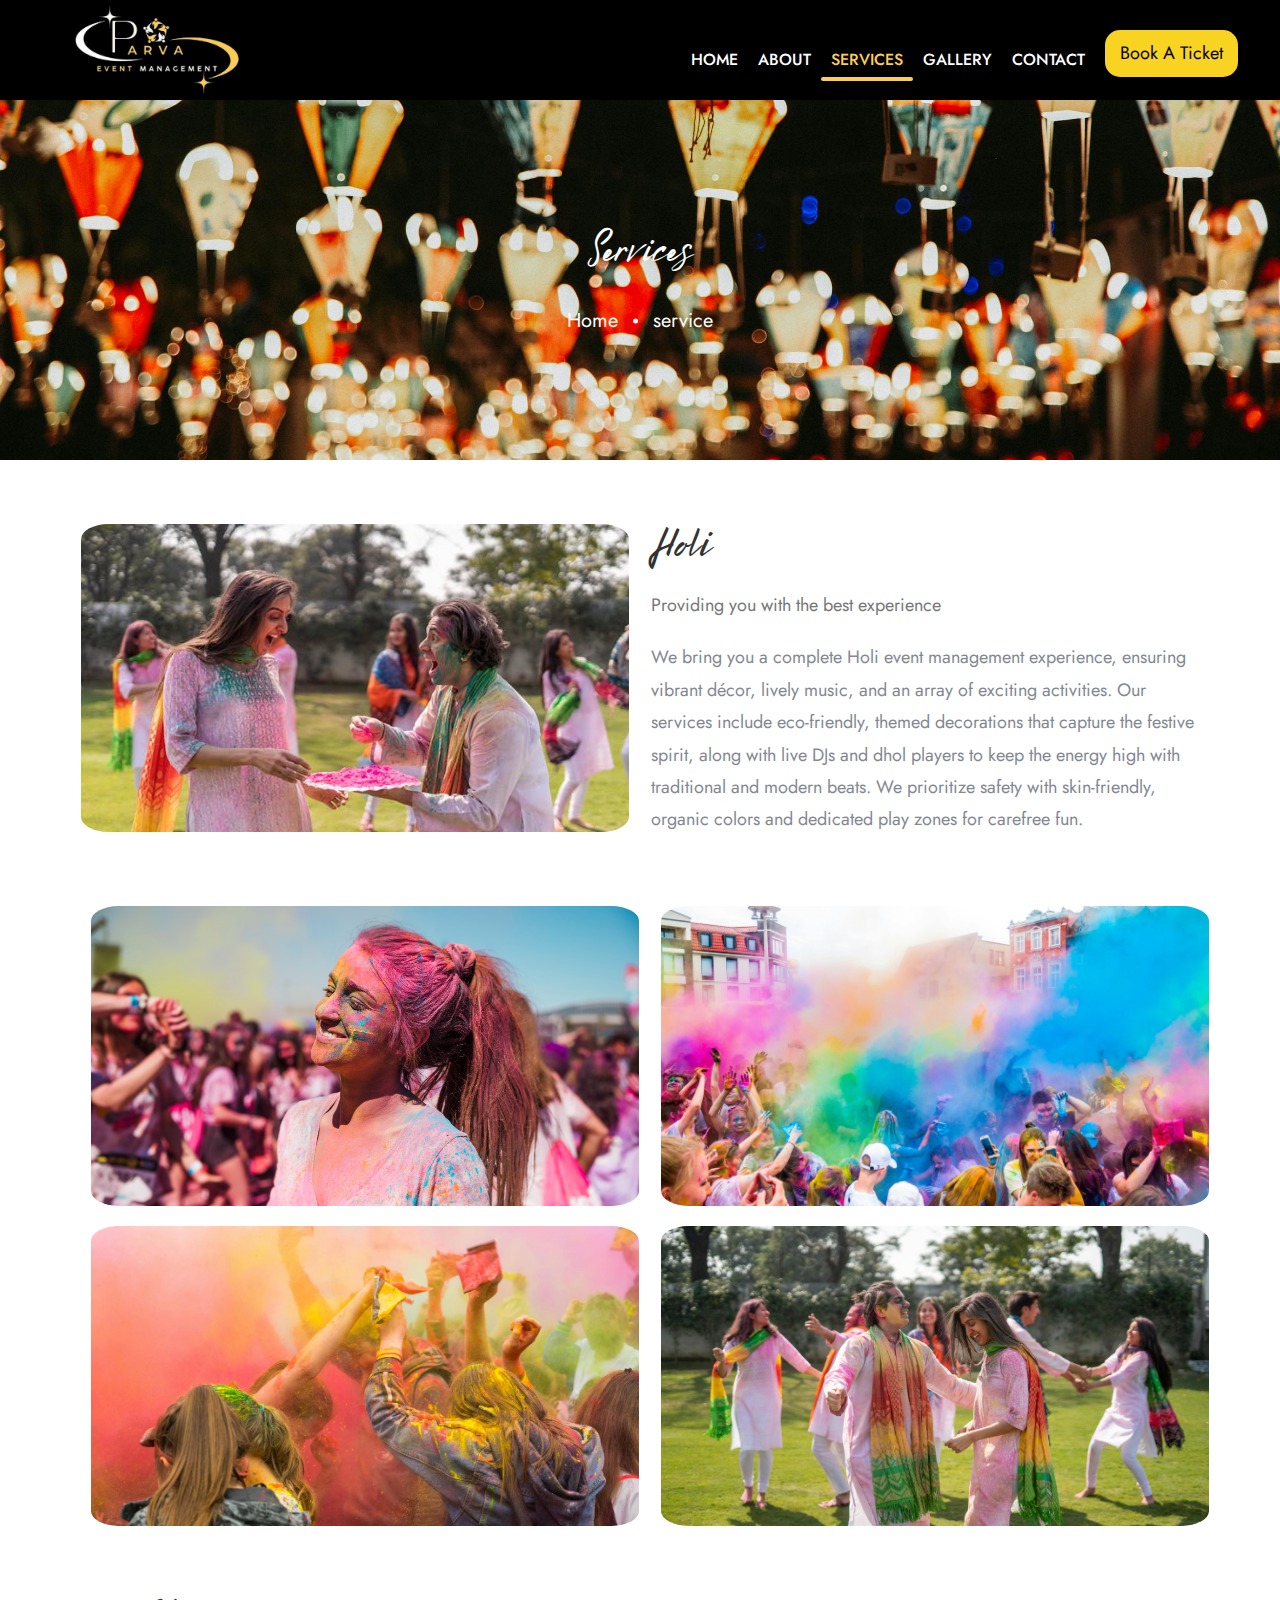
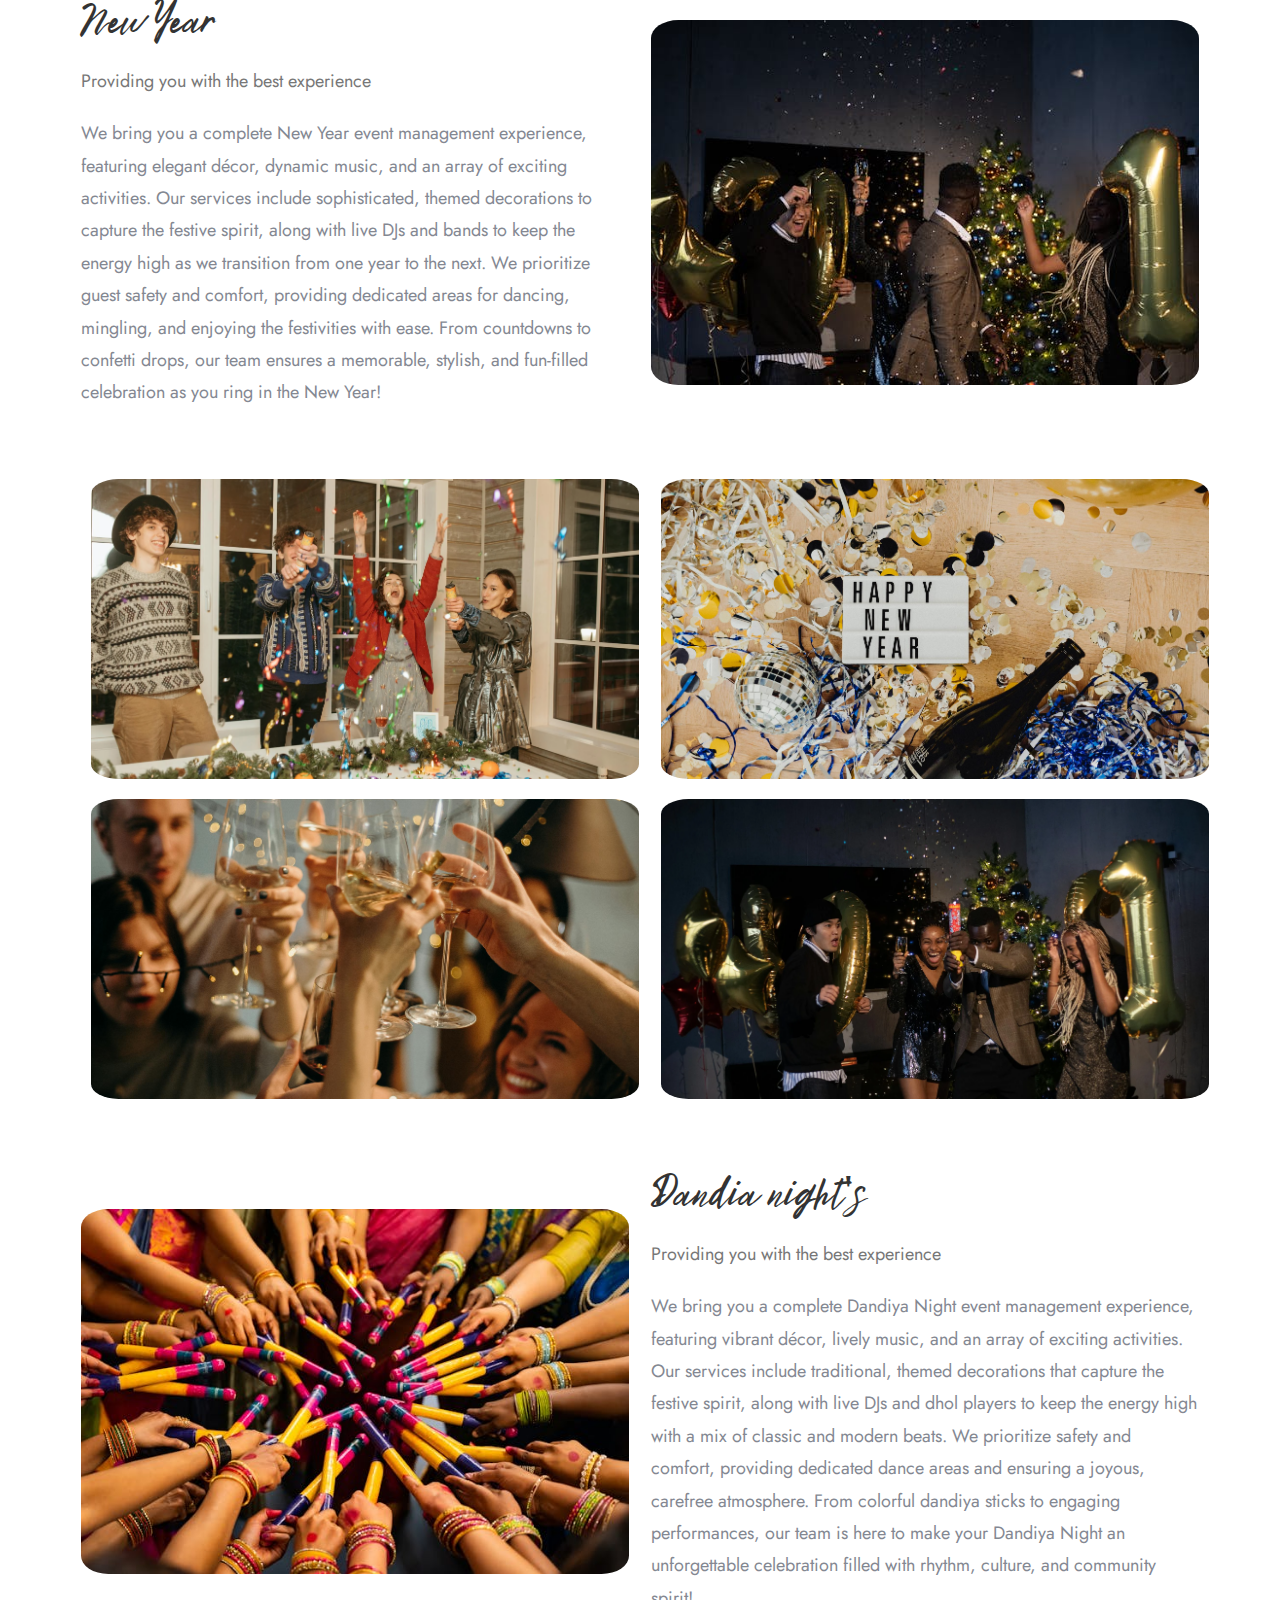
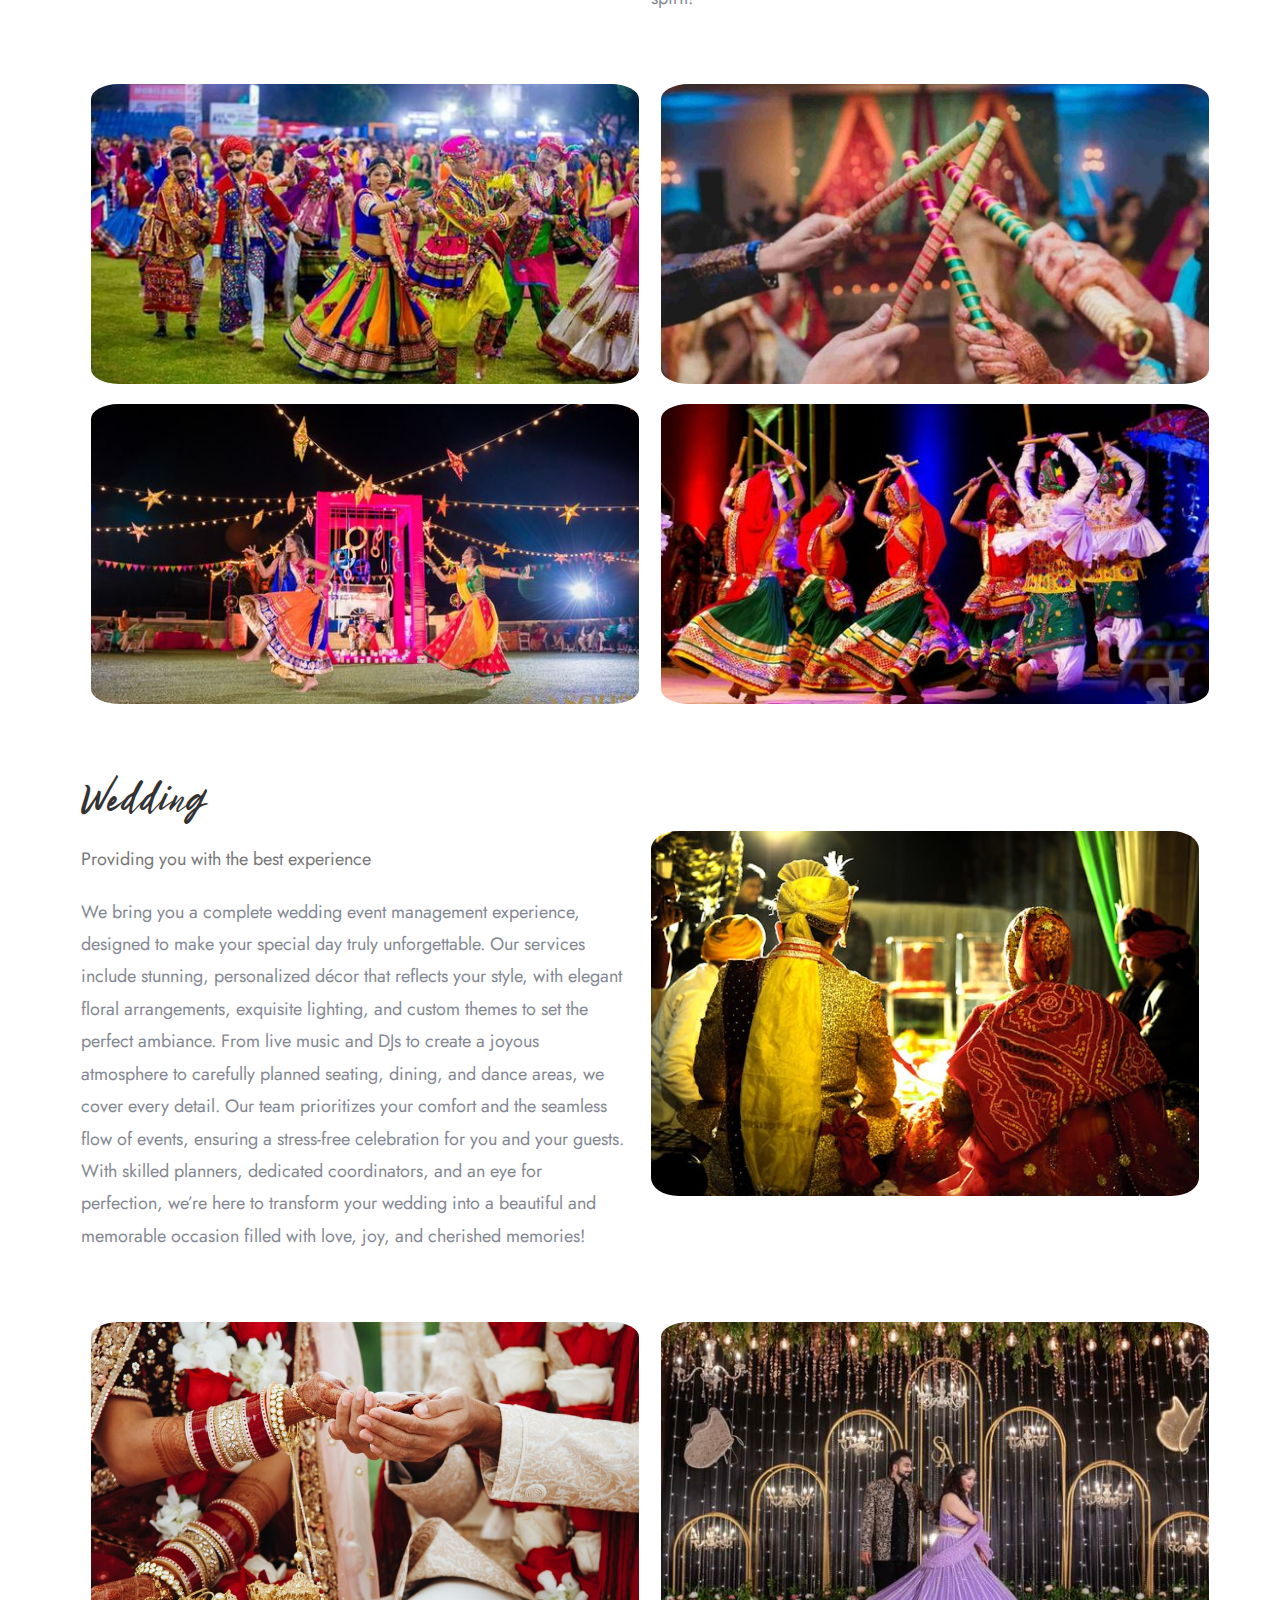
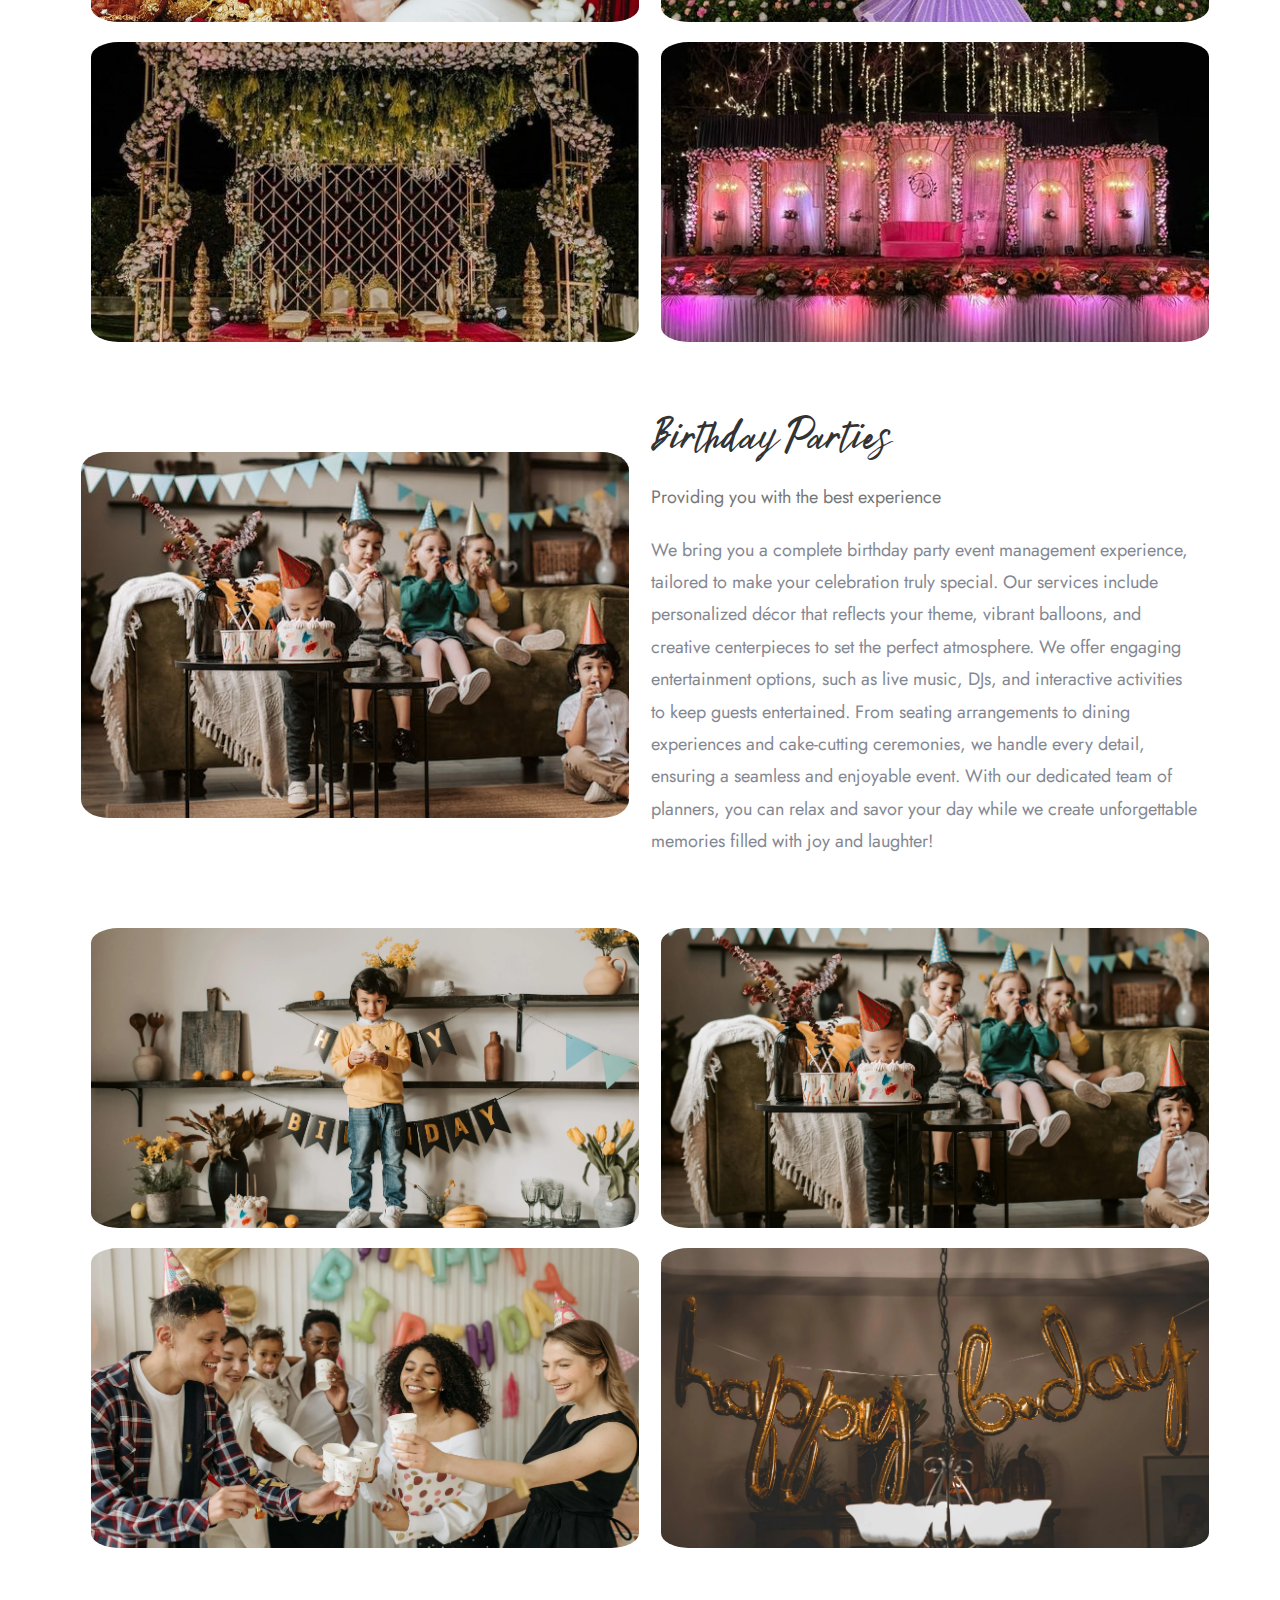
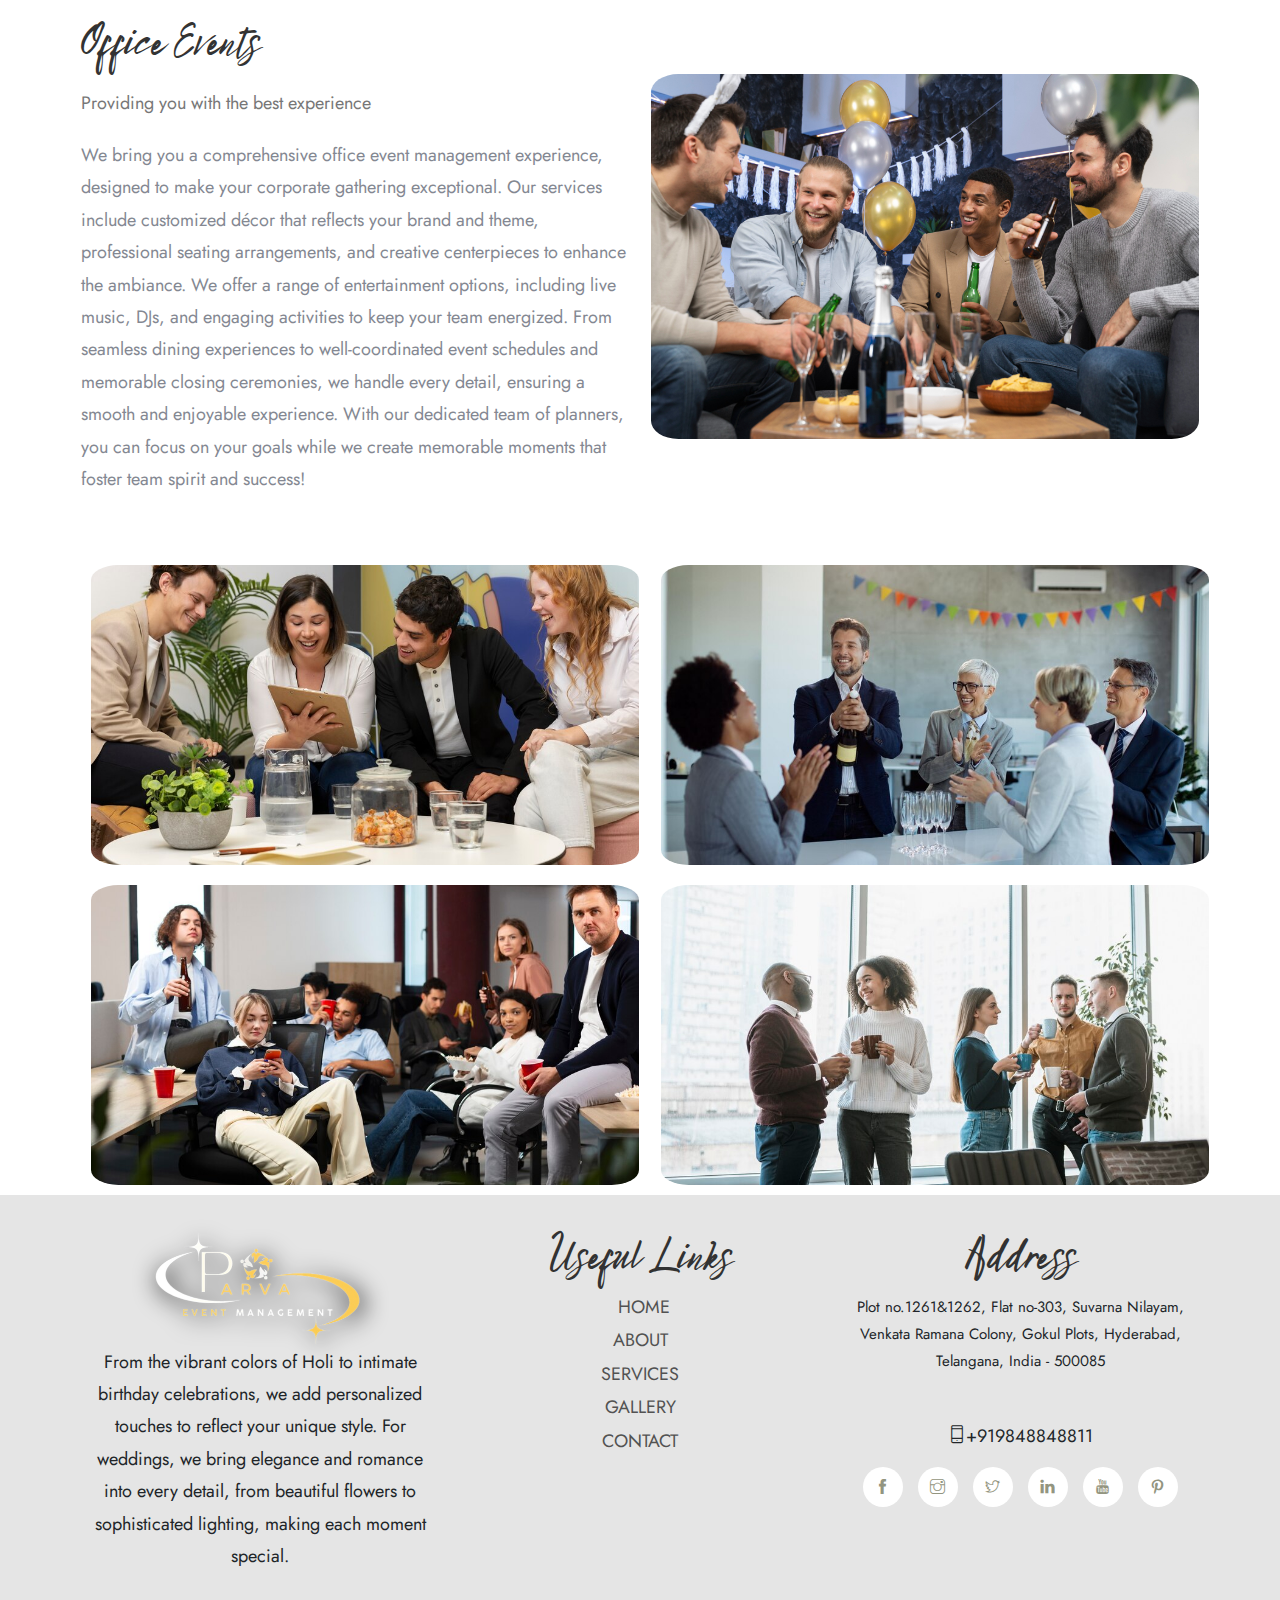
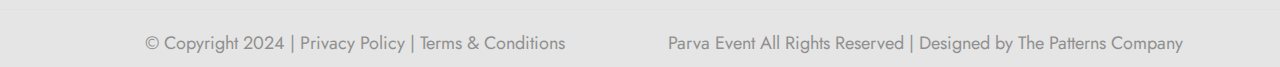
<file: service.html>
<!DOCTYPE html>
<html lang="en">
  <head>
    <meta charset="utf-8" />
    <meta http-equiv="X-UA-Compatible" content="IE=edge" />
    <meta name="viewport" content="width=device-width, initial-scale=1" />
    <meta name="author" content="wpOceans" />
    <link
      rel="shortcut icon"
      type="image/png"
      href="images/parva-logo-favicon.png"
    />
    <title>Parva Event</title>
    <link href="css/themify-icons.css" rel="stylesheet" />
    <link href="css/font-awesome.min.css" rel="stylesheet" />
    <link href="css/flaticon.css" rel="stylesheet" />
    <link href="css/bootstrap.min.css" rel="stylesheet" />
    <link href="css/animate.css" rel="stylesheet" />
    <link href="css/owl.carousel.css" rel="stylesheet" />
    <link href="css/owl.theme.css" rel="stylesheet" />
    <link href="css/slick.css" rel="stylesheet" />
    <link href="css/slick-theme.css" rel="stylesheet" />
    <link href="css/swiper.min.css" rel="stylesheet" />
    <link href="css/nice-select.css" rel="stylesheet" />
    <link href="css/owl.transitions.css" rel="stylesheet" />
    <link href="css/jquery.fancybox.css" rel="stylesheet" />
    <link href="css/odometer-theme-default.css" rel="stylesheet" />
    <link href="css/jquery-ui.css" rel="stylesheet" />
    <link href="css/style.css" rel="stylesheet" />
  </head>

  <body>
    <!-- start page-wrapper -->
    <div class="page-wrapper">
      <!-- start preloader -->
      <div class="preloader">
        <div class="vertical-centered-box">
          <div class="content">
            <div class="loader-circle"></div>
            <div class="loader-line-mask">
              <div class="loader-line"></div>
            </div>
            <!-- <img src="images/fav.png" alt=""> -->
            <img
              src="images/parva-logo-1.png"
              alt="parva event"
              class="w-100 parva-logo"
            />
          </div>
        </div>
      </div>
      <!-- end preloader -->
      <!-- Start header -->
      <header>
        <div class="wpo-site-header wpo-header-style-4">
          <nav class="navigation navbar navbar-expand-lg navbar-light">
            <div class="container-fluid">
              <div class="row align-items-center">
                <div class="col-md-3 col-3 d-lg-none d-block">
                  <div class="mobail-menu">
                    <button type="button" class="navbar-toggler open-btn">
                      <span class="sr-only">Toggle navigation</span>
                      <span class="icon-bar first-angle"></span>
                      <span class="icon-bar middle-angle"></span>
                      <span class="icon-bar last-angle"></span>
                    </button>
                  </div>
                </div>
                <div
                  class="col-lg-3 col-md-6 col-6 d-flex justify-content-center align-items-center"
                >
                  <a class="navbar-brand" href="index.html">
                    <img
                      src="images/parva-logo-1.png"
                      alt="parva event"
                      class="w-100 parva-logo"
                    />
                  </a>
                </div>
                <div class="col-lg-9 col-md-1 col-1">
                  <div
                    id="navbar"
                    class="collapse navbar-collapse navigation-holder"
                  >
                    <button class="menu-close"><i class="ti-close"></i></button>
                    <ul class="nav navbar-nav mb-2 mb-lg-0">
                      <li><a href="index.html">Home</a></li>
                      <li><a href="about.html">About</a></li>
                      <li class="menu-item-has-children">
                        <a href="service.html " class="active">Services</a>
                      </li>
                      <li>
                        <a href="gallery.html">Gallery</a>
                      </li>

                      <li><a href="contact.html">Contact</a></li>
                      <div class="d-flex align-items-center book-a-ticket-btn">
                        <a href="book-a-ticket.html"> Book A Ticket </a>
                      </div>
                    </ul>
                  </div>
                  <!-- end of nav-collapse -->
                </div>
              </div>
            </div>
            <!-- end of container -->
          </nav>
        </div>
      </header>
      <!-- end of header -->
      <style>
        .wpo-site-header {
          background-color: black;
        }

        .navbar-brand h2 {
          color: #d4b0a5;
        }
      </style>
      <!-- start wpo-page-title -->
      <section class="wpo-page-title contact_banner">
        <div class="container">
          <div class="row">
            <div class="col col-xs-12">
              <div class="wpo-breadcumb-wrap">
                <h2>Services</h2>
                <ol class="wpo-breadcumb-wrap">
                  <li><a href="index.html">Home</a></li>
                  <li>service</li>
                </ol>
              </div>
            </div>
          </div>
          <!-- end row -->
        </div>
        <!-- end container -->
      </section>
      <!-- Content Section -->
      <section class="content-section">
        <div class="container">
          <div class="row d-flex align-items-center">
            <!-- Left side image -->
            <div class="col-lg-6 col-md-6">
              <img
                src="./images/Holi_img.jpg"
                alt="Content"
                class="img-fluid"
                style="width: 100%; border-radius: 5%"
              />
            </div>
            <!-- Right side content -->
            <div class="col-lg-6 col-md-6">
              <h2>Holi</h2>
              <p class="subtitle">Providing you with the best experience</p>

              <p>
                We bring you a complete Holi event management experience,
                ensuring vibrant décor, lively music, and an array of exciting
                activities. Our services include eco-friendly, themed
                decorations that capture the festive spirit, along with live DJs
                and dhol players to keep the energy high with traditional and
                modern beats. We prioritize safety with skin-friendly, organic
                colors and dedicated play zones for carefree fun.
              </p>
            </div>
          </div>
        </div>
      </section>

      <div class="container">
        <div class="row">
          <div class="col-md-6">
            <img src="images/HoloEvent1_img.jpg" alt="" class="hover-effect" />
          </div>
          <div class="col-md-6">
            <img src="images/HoliEvent2_img.jpeg" alt="" class="hover-effect" />
          </div>
          <div class="col-md-6">
            <img
              src="images/HoliEvent3.2_img.jpeg"
              alt=""
              class="hover-effect"
            />
          </div>
          <div class="col-md-6">
            <img
              src="images/HoliEvent4.1_img.jpeg"
              alt=""
              class="hover-effect"
            />
          </div>
        </div>
      </div>

      <section class="content-section">
        <div class="container">
          <div class="row d-flex align-items-center">
            <!-- Left side content -->
            <div class="col-lg-6 col-md-6 order-2 order-md-1">
              <h2>New Year</h2>
              <p class="subtitle">Providing you with the best experience</p>
              <p>
                We bring you a complete New Year event management experience,
                featuring elegant décor, dynamic music, and an array of exciting
                activities. Our services include sophisticated, themed
                decorations to capture the festive spirit, along with live DJs
                and bands to keep the energy high as we transition from one year
                to the next. We prioritize guest safety and comfort, providing
                dedicated areas for dancing, mingling, and enjoying the
                festivities with ease. From countdowns to confetti drops, our
                team ensures a memorable, stylish, and fun-filled celebration as
                you ring in the New Year!
              </p>
            </div>
            <!-- Right side image -->
            <div
              class="col-lg-6 col-md-6 order-1 order-md-2 d-flex justify-content-center"
            >
              <img
                src="./images/newyear_img.jpg"
                alt="Content"
                class="img-fluid"
                style="width: 100%; border-radius: 5%"
              />
            </div>
          </div>
        </div>
      </section>

      <div class="container">
        <div class="row">
          <div class="col-md-6">
            <img src="images/newyear1_img.webp" alt="" class="hover-effect" />
          </div>
          <div class="col-md-6">
            <img src="images/newyear2_img.jpeg" alt="" class="hover-effect" />
          </div>
          <div class="col-md-6">
            <img src="images/newyear3_img.jpeg" alt="" class="hover-effect" />
          </div>
          <div class="col-md-6">
            <img src="images/newyear4_img.webp" alt="" class="hover-effect" />
          </div>
        </div>
      </div>

      <section class="content-section">
        <div class="container">
          <div class="row d-flex align-items-center">
            <!-- Left side image -->
            <div class="col-lg-6 col-md-6">
              <img
                src="./images/Dandiya Night_img.jpg"
                alt="Content"
                class="img-fluid"
                style="width: 100%; border-radius: 5%"
              />
            </div>
            <!-- Right side content -->
            <div class="col-lg-6 col-md-6">
              <h2>Dandia night's</h2>
              <p class="subtitle">Providing you with the best experience</p>

              <p>
                We bring you a complete Dandiya Night event management
                experience, featuring vibrant décor, lively music, and an array
                of exciting activities. Our services include traditional, themed
                decorations that capture the festive spirit, along with live DJs
                and dhol players to keep the energy high with a mix of classic
                and modern beats. We prioritize safety and comfort, providing
                dedicated dance areas and ensuring a joyous, carefree
                atmosphere. From colorful dandiya sticks to engaging
                performances, our team is here to make your Dandiya Night an
                unforgettable celebration filled with rhythm, culture, and
                community spirit!
              </p>
              <!-- <p>Indulge in authentic Holi treats such as gujiya, thandai, and chaat, while our photographers capture every colorful moment. With customizable packages and an eco-conscious approach, let us make this Holi an unforgettable, joyful celebration for everyone. Book your event with us and dive into the colors of Holi!</p> -->
            </div>
          </div>
        </div>
      </section>
      <div class="container">
        <div class="row">
          <div class="col-md-6">
            <img
              src="images/Dandiya Night1.1_img.jpg"
              alt=""
              class="hover-effect"
            />
          </div>
          <div class="col-md-6">
            <img
              src="images/Dandiya Night2.1_img.jpg"
              alt=""
              class="hover-effect"
            />
          </div>
          <div class="col-md-6">
            <img
              src="images/Dandiya Night3.1_img.jpg"
              alt=""
              class="hover-effect"
            />
          </div>
          <div class="col-md-6">
            <img
              src="images/Dandiya Night4_img.jpg"
              alt=""
              class="hover-effect"
            />
          </div>
        </div>
      </div>

      <section class="content-section">
        <div class="container">
          <div class="row d-flex align-items-center">
            <!-- Left side content -->
            <div class="col-lg-6 col-md-6 order-2 order-md-1">
              <h2>Wedding</h2>
              <p class="subtitle">Providing you with the best experience</p>
              <p>
                We bring you a complete wedding event management experience,
                designed to make your special day truly unforgettable. Our
                services include stunning, personalized décor that reflects your
                style, with elegant floral arrangements, exquisite lighting, and
                custom themes to set the perfect ambiance. From live music and
                DJs to create a joyous atmosphere to carefully planned seating,
                dining, and dance areas, we cover every detail. Our team
                prioritizes your comfort and the seamless flow of events,
                ensuring a stress-free celebration for you and your guests. With
                skilled planners, dedicated coordinators, and an eye for
                perfection, we’re here to transform your wedding into a
                beautiful and memorable occasion filled with love, joy, and
                cherished memories!
              </p>
            </div>
            <!-- Right side image -->
            <div
              class="col-lg-6 col-md-6 order-1 order-md-2 d-flex justify-content-center"
            >
              <img
                src="./images/wedding_img.jpg"
                alt="Content"
                class="img-fluid"
                style="width: 100%; border-radius: 5%"
              />
            </div>
          </div>
        </div>
      </section>

      <div class="container">
        <div class="row">
          <div class="col-md-6">
            <img src="images/wedding1.11_img.jpg" alt="" class="hover-effect" />
          </div>
          <div class="col-md-6">
            <img src="images/wedding2.1_img.jpg" alt="" class="hover-effect" />
          </div>
          <div class="col-md-6">
            <img src="images/wedding3_img.jpg" alt="" class="hover-effect" />
          </div>
          <div class="col-md-6">
            <img src="images/wedding4_img.jpg" alt="" class="hover-effect" />
          </div>
        </div>
      </div>

      <section class="content-section">
        <div class="container">
          <div class="row d-flex align-items-center">
            <!-- Left side image -->
            <div class="col-lg-6 col-md-6">
              <img
                src="./images/HappyBirthday_img.jpg"
                alt="Content"
                class="img-fluid"
                style="width: 100%; border-radius: 5%"
              />
            </div>
            <!-- Right side content -->
            <div class="col-lg-6 col-md-6">
              <h2>Birthday Parties</h2>
              <p class="subtitle">Providing you with the best experience</p>

              <p>
                We bring you a complete birthday party event management
                experience, tailored to make your celebration truly special. Our
                services include personalized décor that reflects your theme,
                vibrant balloons, and creative centerpieces to set the perfect
                atmosphere. We offer engaging entertainment options, such as
                live music, DJs, and interactive activities to keep guests
                entertained. From seating arrangements to dining experiences and
                cake-cutting ceremonies, we handle every detail, ensuring a
                seamless and enjoyable event. With our dedicated team of
                planners, you can relax and savor your day while we create
                unforgettable memories filled with joy and laughter!
              </p>
              <!-- <p>Indulge in authentic Holi treats such as gujiya, thandai, and chaat, while our photographers capture every colorful moment. With customizable packages and an eco-conscious approach, let us make this Holi an unforgettable, joyful celebration for everyone. Book your event with us and dive into the colors of Holi!</p> -->
            </div>
          </div>
        </div>
      </section>

      <div class="container">
        <div class="row">
          <div class="col-md-6">
            <img src="images/Birthday1_img.webp" alt="" class="hover-effect" />
          </div>
          <div class="col-md-6">
            <img src="images/Birthday2_img.webp" alt="" class="hover-effect" />
          </div>
          <div class="col-md-6">
            <img src="images/Birthday3_img.webp" alt="" class="hover-effect" />
          </div>
          <div class="col-md-6">
            <img src="images/Birthday4_img.webp" alt="" class="hover-effect" />
          </div>
        </div>
      </div>

      <section class="content-section">
        <div class="container">
          <div class="row d-flex align-items-center">
            <!-- Left side content -->
            <div class="col-lg-6 col-md-6 order-2 order-md-1">
              <h2>Office Events</h2>
              <p class="subtitle">Providing you with the best experience</p>
              <p>
                We bring you a comprehensive office event management experience,
                designed to make your corporate gathering exceptional. Our
                services include customized décor that reflects your brand and
                theme, professional seating arrangements, and creative
                centerpieces to enhance the ambiance. We offer a range of
                entertainment options, including live music, DJs, and engaging
                activities to keep your team energized. From seamless dining
                experiences to well-coordinated event schedules and memorable
                closing ceremonies, we handle every detail, ensuring a smooth
                and enjoyable experience. With our dedicated team of planners,
                you can focus on your goals while we create memorable moments
                that foster team spirit and success!
              </p>
            </div>
            <!-- Right side image -->
            <div
              class="col-lg-6 col-md-6 order-1 order-md-2 d-flex justify-content-center"
            >
              <img
                src="./images/officeparty_img.jpg"
                alt="Content"
                class="img-fluid"
                style="width: 100%; border-radius: 5%"
              />
            </div>
          </div>
        </div>
      </section>

      <div class="container">
        <div class="row">
          <div class="col-md-6">
            <img
              src="images/OfficeEvents1_img.jpg"
              alt=""
              class="hover-effect"
            />
          </div>
          <div class="col-md-6">
            <img
              src="images/OfficeEvent2_img.jpg"
              alt=""
              class="hover-effect"
            />
          </div>
          <div class="col-md-6">
            <img
              src="images/OfficeEvents3_img.jpg"
              alt=""
              class="hover-effect"
            />
          </div>
          <div class="col-md-6">
            <img
              src="images/OfficeEvents4_img.jpg"
              alt=""
              class="hover-effect"
            />
          </div>
        </div>
      </div>

      <!-- end page-title -->

      <!-- wpo-site-footer start -->
      <div class="wpo-site-footer text-center">
        <div class="container">
          <div class="row">
            <div class="col-lg-4">
              <div class="footer-link">
                <img
                  src="images/parva-logo-1.png"
                  alt="parva event"
                  class="w-100 parva-logo"
                />
                <p class="text-dark text-center">
                  From the vibrant colors of Holi to intimate birthday
                  celebrations, we add personalized touches to reflect your
                  unique style. For weddings, we bring elegance and romance into
                  every detail, from beautiful flowers to sophisticated
                  lighting, making each moment special.
                </p>
              </div>
            </div>
            <div class="col-lg-4">
              <div class="footer-link">
                <h2>Useful Links</h2>
                <ul>
                  <li class="mb-2">
                    <i class="bi bi-arrow-right text-primary me-2"></i
                    ><a href="index.html">Home</a>
                  </li>
                  <li class="mb-2"><a href="about.html">About</a></li>
                  <li class="mb-2"><a href="service.html">Services</a></li>
                  <li class="mb-2"><a href="gallery.html">Gallery</a></li>
                  <li class="mb-2"><a href="contact.html">Contact</a></li>
                </ul>
              </div>
            </div>
            <div class="col-lg-4">
              <div class="footer-link pb-3">
                <h2 class="mb-2">Address</h2>
                <p class="text-dark fs-6">
                  Plot no.1261&1262, Flat no-303, Suvarna Nilayam, Venkata
                  Ramana Colony, Gokul Plots, Hyderabad, Telangana, India -
                  500085
                </p>
              </div>
              <div class="link-widget pb-3">
                <!-- <h2 class="mb-2">
                            Contact Us  
                        </h2> -->
                <p class="text-dark fs-6">
                  <a class="text-dark" href="tel:+919848848811">
                    <p><i class="ti-mobile mr-2"></i>+919848848811</p>
                  </a>
                </p>
              </div>
              <div class="link-widget">
                <!-- <h2 class="mb-2">
                            Follow Us
                        </h2> -->
                <ul>
                  <li>
                    <a
                      href="https://www.facebook.com/profile.php?id=61568255039178"
                      ><i class="ti-facebook"></i
                    ></a>
                  </li>
                  <li>
                    <a href="https://www.instagram.com/parva_event_management/"
                      ><i class="ti-instagram"></i
                    ></a>
                  </li>
                  <li>
                    <a href="https://x.com/Parva__Events"
                      ><i class="ti-twitter"></i
                    ></a>
                  </li>
                  <li>
                    <a
                      href="https://www.linkedin.com/in/parva-events-b16b34335/"
                      ><i class="ti-linkedin"></i
                    ></a>
                  </li>
                  <li>
                    <a href="http://www.youtube.com/@ParvaEventsManagement"
                      ><i class="ti-youtube"></i
                    ></a>
                  </li>
                  <li>
                    <a href="https://in.pinterest.com/Parva_Events/"
                      ><i class="ti-pinterest"></i
                    ></a>
                  </li>
                </ul>
              </div>
            </div>
          </div>
        </div>
      </div>

      <!-- wpo-site-footer end -->
      <div class="wpo-site-footer text-center border-top">
        <div class="container">
          <div class="row">
            <div class="col-lg-6">
              <div class="copyright">
                <p>
                  © Copyright 2024 | <a href="privacy-policy.html">Privacy Policy</a> | <a href="terms-and-conditions.html">Terms &amp; Conditions</a>
                </p>
              </div>
            </div>
            <div class="col-lg-6">
              <div class="copyright">
                <p>
                  <a href="index.html">Parva Event</a> All
                  Rights Reserved | 
                  Designed by
                  <a href="https://thepatternscompany.com/"
                    >The Patterns Company</a
                  >
                </p>
              </div>
            </div>
          </div>
        </div>
      </div>
      <!-- end of page-wrapper -->

      <!-- All JavaScript files
    ================================================== -->
      <script src="js/jquery.min.js"></script>
      <script src="js/bootstrap.bundle.min.js"></script>
      <!-- Plugins for this template -->
      <script src="js/modernizr.custom.js"></script>
      <script src="js/jquery.dlmenu.js"></script>
      <script src="js/jquery-plugin-collection.js"></script>
      <!-- Custom script for this template -->
      <script src="js/sticky.js"></script>
      <script src="js/script.js"></script>
    </div>
  </body>
</html>
</file>
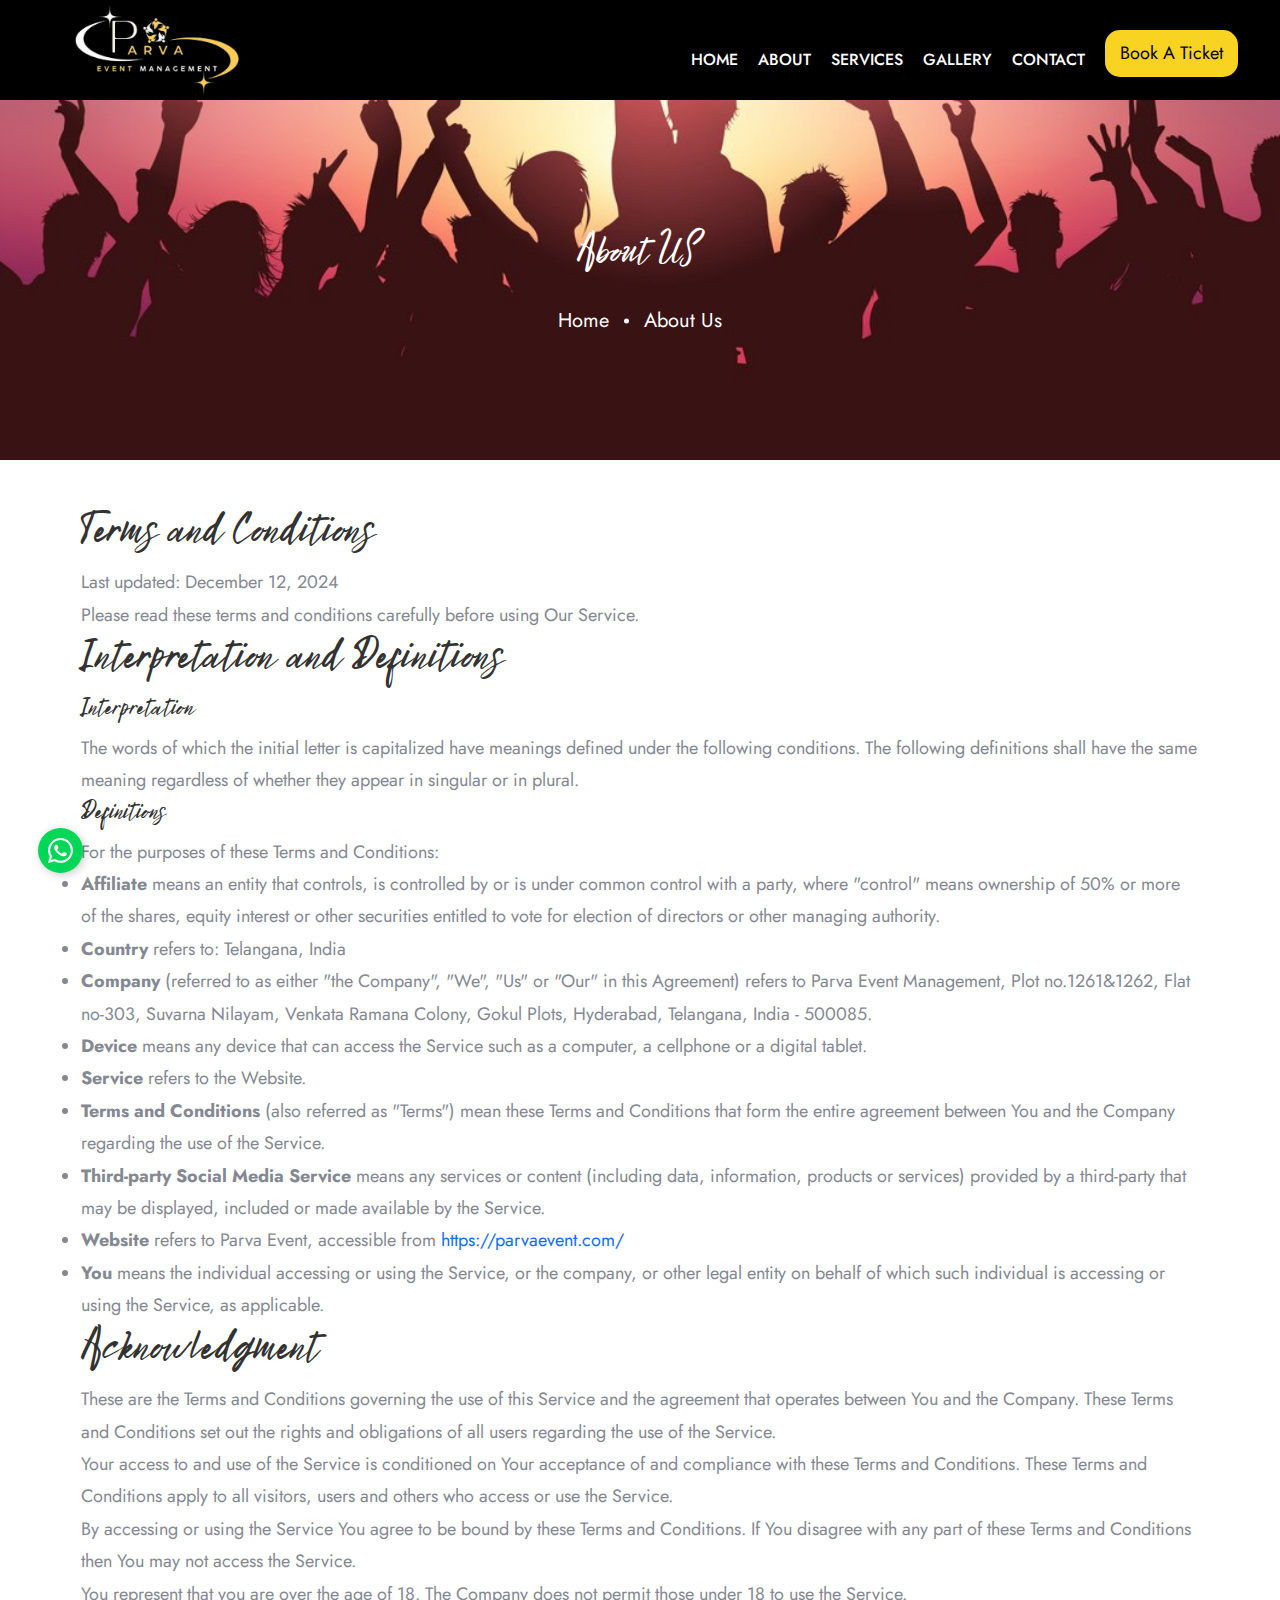
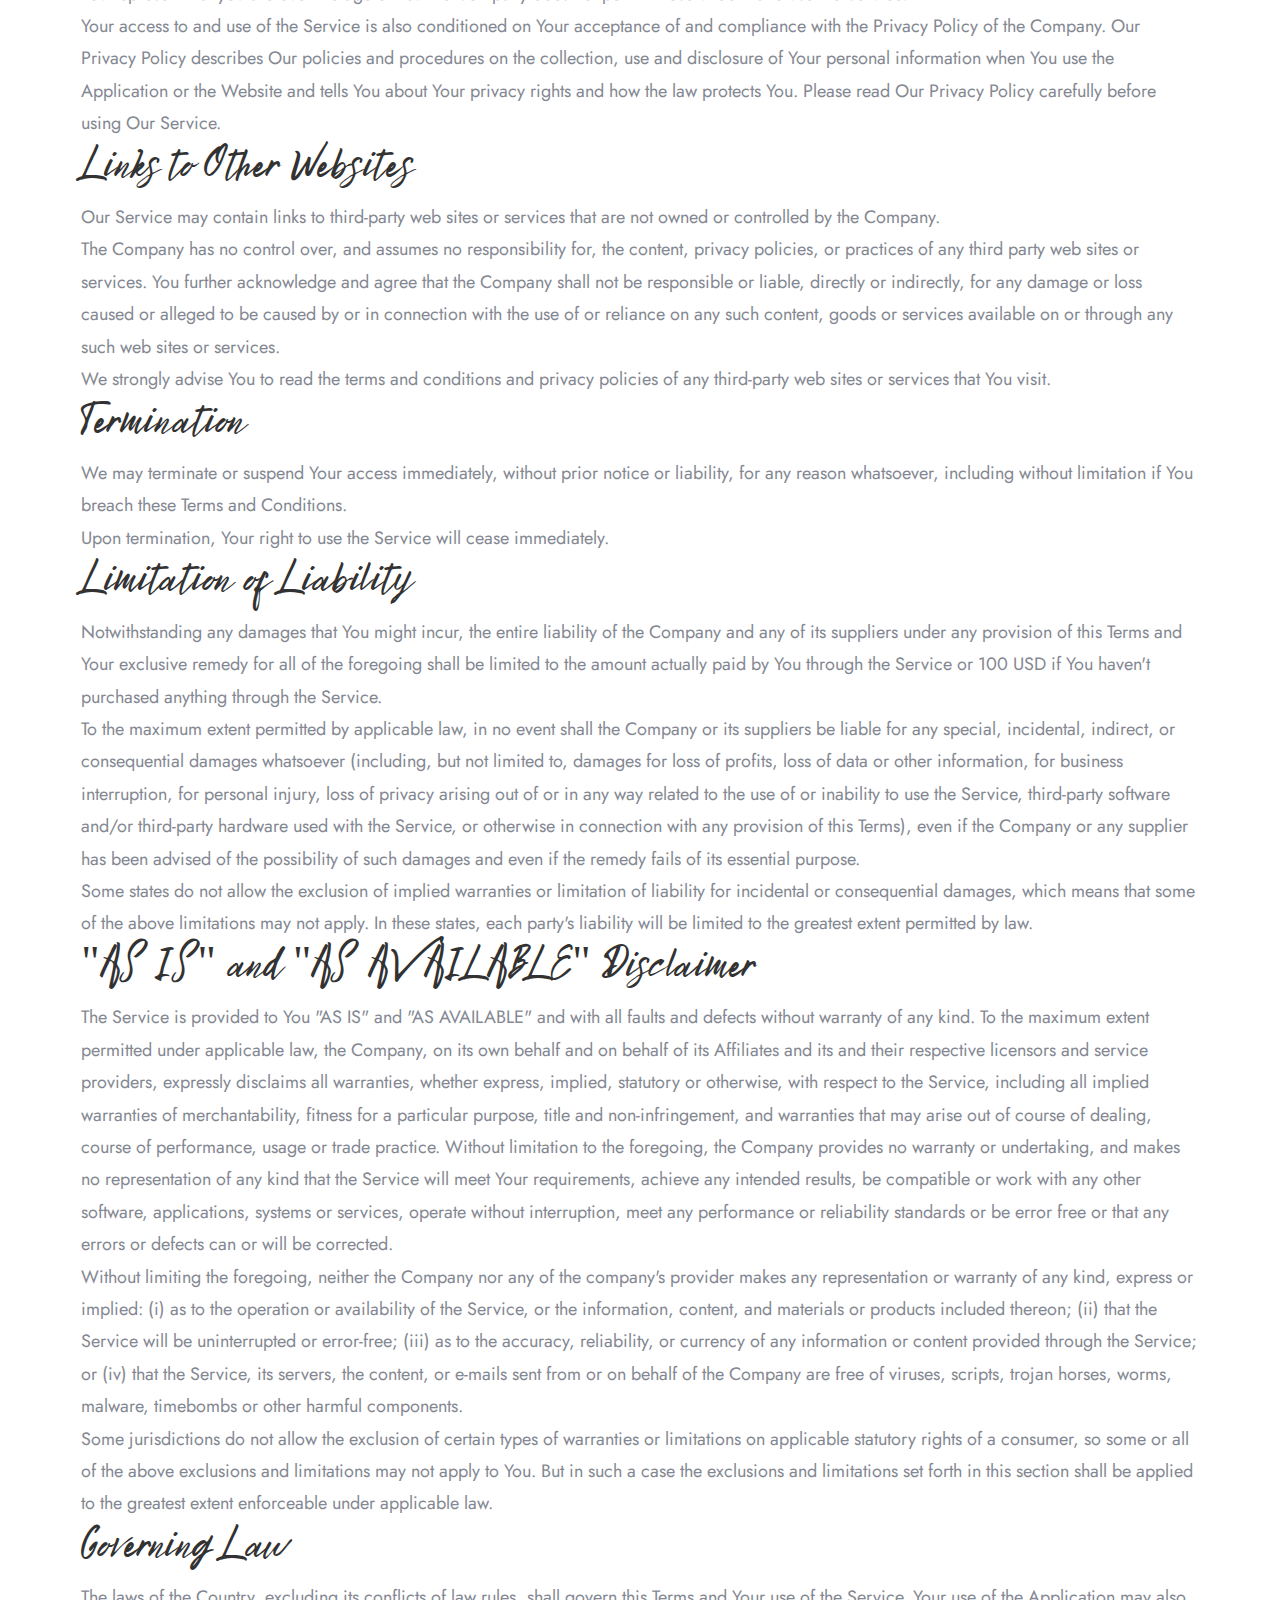
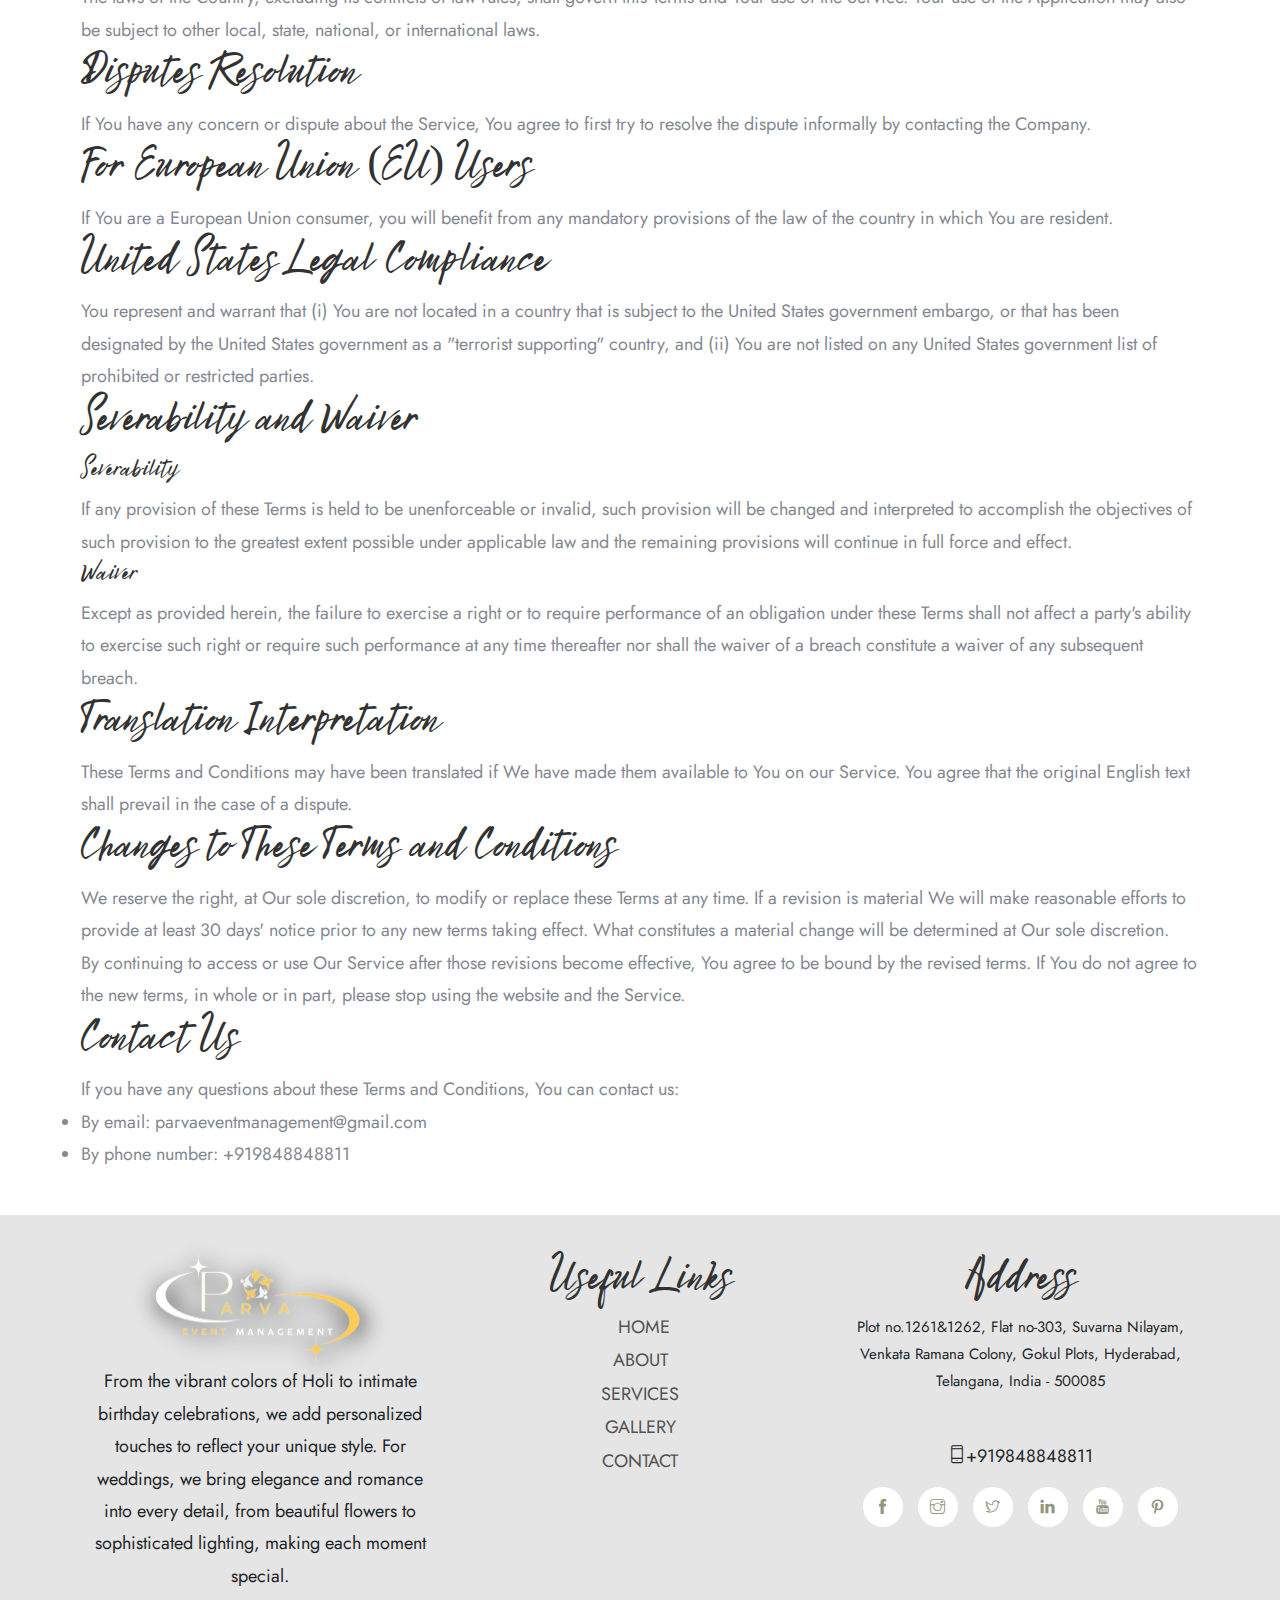
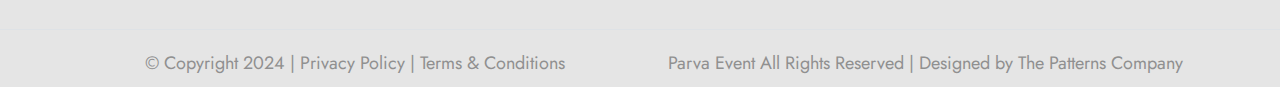
<file: terms-and-conditions.html>
<!DOCTYPE html>
<html lang="en">
  <head>
    <meta charset="utf-8" />
    <meta http-equiv="X-UA-Compatible" content="IE=edge" />
    <meta name="viewport" content="width=device-width, initial-scale=1" />
    <meta name="author" content="wpOceans" />
    <link
      rel="shortcut icon"
      type="image/png"
      href="images/parva-logo-favicon.png"
    />
    <title>Parva Event</title>
    <link href="css/themify-icons.css" rel="stylesheet" />
    <link href="css/font-awesome.min.css" rel="stylesheet" />
    <link href="css/flaticon.css" rel="stylesheet" />
    <link href="css/bootstrap.min.css" rel="stylesheet" />
    <link href="css/animate.css" rel="stylesheet" />
    <link href="css/owl.carousel.css" rel="stylesheet" />
    <link href="css/owl.theme.css" rel="stylesheet" />
    <link href="css/slick.css" rel="stylesheet" />
    <link href="css/slick-theme.css" rel="stylesheet" />
    <link href="css/swiper.min.css" rel="stylesheet" />
    <link href="css/nice-select.css" rel="stylesheet" />
    <link href="css/owl.transitions.css" rel="stylesheet" />
    <link href="css/jquery.fancybox.css" rel="stylesheet" />
    <link href="css/odometer-theme-default.css" rel="stylesheet" />
    <link href="css/jquery-ui.css" rel="stylesheet" />
    <link href="css/style.css" rel="stylesheet" />
  </head>

  <body>
    <!-- start page-wrapper -->
    <div class="page-wrapper">
      <!-- start preloader -->
      <div class="preloader">
        <div class="vertical-centered-box">
          <div class="content">
            <div class="loader-circle"></div>
            <div class="loader-line-mask">
              <div class="loader-line"></div>
            </div>
            <!-- <img src="images/fav.png" alt=""> -->
            <img
              src="images/parva-logo-1.png"
              alt="parva event"
              class="w-100 parva-logo"
            />
          </div>
        </div>
      </div>
      <!-- end preloader -->
      <!-- Start header -->
      <header>
        <div class="wpo-site-header wpo-header-style-4">
          <nav class="navigation navbar navbar-expand-lg navbar-light">
            <div class="container-fluid">
              <div class="row align-items-center">
                <div class="col-md-3 col-3 d-lg-none d-block">
                  <div class="mobail-menu">
                    <button type="button" class="navbar-toggler open-btn">
                      <span class="sr-only">Toggle navigation</span>
                      <span class="icon-bar first-angle"></span>
                      <span class="icon-bar middle-angle"></span>
                      <span class="icon-bar last-angle"></span>
                    </button>
                  </div>
                </div>
                <div
                  class="col-lg-3 col-md-6 col-6 d-flex justify-content-center align-items-center"
                >
                  <a class="navbar-brand" href="index.html">
                    <img
                      src="images/parva-logo-1.png"
                      alt="parva event"
                      class="w-100 parva-logo"
                    />
                  </a>
                </div>
                <div class="col-lg-9 col-md-1 col-1">
                  <div
                    id="navbar"
                    class="collapse navbar-collapse navigation-holder"
                  >
                    <button class="menu-close"><i class="ti-close"></i></button>
                    <ul class="nav navbar-nav mb-2 mb-lg-0">
                      <li><a href="index.html">Home</a></li>
                      <li><a href="about.html">About</a></li>
                      <li>
                        <a href="service.html">Services</a>
                      </li>
                      <li><a href="gallery.html">Gallery</a></li>
                      <li><a href="contact.html">Contact</a></li>
                      <div class="d-flex align-items-center book-a-ticket-btn">
                        <a href="book-a-ticket.html"> Book A Ticket </a>
                      </div>
                    </ul>
                  </div>
                  <!-- end of nav-collapse -->
                </div>
              </div>
            </div>
            <!-- end of container -->
          </nav>
        </div>
      </header>
      <!-- end of header -->
      <style>
        .wpo-site-header {
          background-color: #000;
        }
        .navbar-brand h2 {
          color: #d4b0a5;
        }
      </style>
      <div class="whatsapp">
        <!-- /* From Uiverse.io by Gaurang7717 */ -->
        <button class="Btn">
          <div class="sign">
            <svg class="socialSvg whatsappSvg" viewBox="0 0 16 16">
              <path
                d="M13.601 2.326A7.854 7.854 0 0 0 7.994 0C3.627 0 .068 3.558.064 7.926c0 1.399.366 2.76 1.057 3.965L0 16l4.204-1.102a7.933 7.933 0 0 0 3.79.965h.004c4.368 0 7.926-3.558 7.93-7.93A7.898 7.898 0 0 0 13.6 2.326zM7.994 14.521a6.573 6.573 0 0 1-3.356-.92l-.24-.144-2.494.654.666-2.433-.156-.251a6.56 6.56 0 0 1-1.007-3.505c0-3.626 2.957-6.584 6.591-6.584a6.56 6.56 0 0 1 4.66 1.931 6.557 6.557 0 0 1 1.928 4.66c-.004 3.639-2.961 6.592-6.592 6.592zm3.615-4.934c-.197-.099-1.17-.578-1.353-.646-.182-.065-.315-.099-.445.099-.133.197-.513.646-.627.775-.114.133-.232.148-.43.05-.197-.1-.836-.308-1.592-.985-.59-.525-.985-1.175-1.103-1.372-.114-.198-.011-.304.088-.403.087-.088.197-.232.296-.346.1-.114.133-.198.198-.33.065-.134.034-.248-.015-.347-.05-.099-.445-1.076-.612-1.47-.16-.389-.323-.335-.445-.34-.114-.007-.247-.007-.38-.007a.729.729 0 0 0-.529.247c-.182.198-.691.677-.691 1.654 0 .977.71 1.916.81 2.049.098.133 1.394 2.132 3.383 2.992.47.205.84.326 1.129.418.475.152.904.129 1.246.08.38-.058 1.171-.48 1.338-.943.164-.464.164-.86.114-.943-.049-.084-.182-.133-.38-.232z"
              ></path>
            </svg>
          </div>

          <div class="text">Contact Us!</div>
        </button>
      </div>
      <!-- start wpo-page-title -->
      <section class="wpo-page-title about_banner">
        <div class="container">
          <div class="row">
            <div class="col col-xs-12">
              <div class="wpo-breadcumb-wrap">
                <h2>About US</h2>
                <ol class="wpo-breadcumb-wrap">
                  <li><a href="index.html">Home</a></li>
                  <li>About Us</li>
                </ol>
              </div>
            </div>
          </div>
          <!-- end row -->
        </div>
        <!-- end container -->
      </section>
      <!-- end page-title -->

      <div class="container py-5">
        <div class="row">
          <div class="col-12">
            <h2>Terms and Conditions</h2>
            <p>Last updated: December 12, 2024</p>
            <p>
              Please read these terms and conditions carefully before using Our
              Service.
            </p>
            <h2>Interpretation and Definitions</h2>
            <h3>Interpretation</h3>
            <p>
              The words of which the initial letter is capitalized have meanings
              defined under the following conditions. The following definitions
              shall have the same meaning regardless of whether they appear in
              singular or in plural.
            </p>
            <h3>Definitions</h3>
            <p>For the purposes of these Terms and Conditions:</p>
            <ul>
              <li>
                <p>
                  <strong>Affiliate</strong> means an entity that controls, is
                  controlled by or is under common control with a party, where
                  &quot;control&quot; means ownership of 50% or more of the
                  shares, equity interest or other securities entitled to vote
                  for election of directors or other managing authority.
                </p>
              </li>
              <li>
                <p><strong>Country</strong> refers to: Telangana, India</p>
              </li>
              <li>
                <p>
                  <strong>Company</strong> (referred to as either &quot;the
                  Company&quot;, &quot;We&quot;, &quot;Us&quot; or
                  &quot;Our&quot; in this Agreement) refers to Parva Event
                  Management, Plot no.1261&amp;1262, Flat no-303, Suvarna
                  Nilayam, Venkata Ramana Colony, Gokul Plots, Hyderabad,
                  Telangana, India - 500085.
                </p>
              </li>
              <li>
                <p>
                  <strong>Device</strong> means any device that can access the
                  Service such as a computer, a cellphone or a digital tablet.
                </p>
              </li>
              <li>
                <p><strong>Service</strong> refers to the Website.</p>
              </li>
              <li>
                <p>
                  <strong>Terms and Conditions</strong> (also referred as
                  &quot;Terms&quot;) mean these Terms and Conditions that form
                  the entire agreement between You and the Company regarding the
                  use of the Service.
                </p>
              </li>
              <li>
                <p>
                  <strong>Third-party Social Media Service</strong> means any
                  services or content (including data, information, products or
                  services) provided by a third-party that may be displayed,
                  included or made available by the Service.
                </p>
              </li>
              <li>
                <p>
                  <strong>Website</strong> refers to Parva Event, accessible
                  from
                  <a
                    href="https://parvaevent.com/"
                    rel="external nofollow noopener"
                    target="_blank"
                    >https://parvaevent.com/</a
                  >
                </p>
              </li>
              <li>
                <p>
                  <strong>You</strong> means the individual accessing or using
                  the Service, or the company, or other legal entity on behalf
                  of which such individual is accessing or using the Service, as
                  applicable.
                </p>
              </li>
            </ul>
            <h2>Acknowledgment</h2>
            <p>
              These are the Terms and Conditions governing the use of this
              Service and the agreement that operates between You and the
              Company. These Terms and Conditions set out the rights and
              obligations of all users regarding the use of the Service.
            </p>
            <p>
              Your access to and use of the Service is conditioned on Your
              acceptance of and compliance with these Terms and Conditions.
              These Terms and Conditions apply to all visitors, users and others
              who access or use the Service.
            </p>
            <p>
              By accessing or using the Service You agree to be bound by these
              Terms and Conditions. If You disagree with any part of these Terms
              and Conditions then You may not access the Service.
            </p>
            <p>
              You represent that you are over the age of 18. The Company does
              not permit those under 18 to use the Service.
            </p>
            <p>
              Your access to and use of the Service is also conditioned on Your
              acceptance of and compliance with the Privacy Policy of the
              Company. Our Privacy Policy describes Our policies and procedures
              on the collection, use and disclosure of Your personal information
              when You use the Application or the Website and tells You about
              Your privacy rights and how the law protects You. Please read Our
              Privacy Policy carefully before using Our Service.
            </p>
            <h2>Links to Other Websites</h2>
            <p>
              Our Service may contain links to third-party web sites or services
              that are not owned or controlled by the Company.
            </p>
            <p>
              The Company has no control over, and assumes no responsibility
              for, the content, privacy policies, or practices of any third
              party web sites or services. You further acknowledge and agree
              that the Company shall not be responsible or liable, directly or
              indirectly, for any damage or loss caused or alleged to be caused
              by or in connection with the use of or reliance on any such
              content, goods or services available on or through any such web
              sites or services.
            </p>
            <p>
              We strongly advise You to read the terms and conditions and
              privacy policies of any third-party web sites or services that You
              visit.
            </p>
            <h2>Termination</h2>
            <p>
              We may terminate or suspend Your access immediately, without prior
              notice or liability, for any reason whatsoever, including without
              limitation if You breach these Terms and Conditions.
            </p>
            <p>
              Upon termination, Your right to use the Service will cease
              immediately.
            </p>
            <h2>Limitation of Liability</h2>
            <p>
              Notwithstanding any damages that You might incur, the entire
              liability of the Company and any of its suppliers under any
              provision of this Terms and Your exclusive remedy for all of the
              foregoing shall be limited to the amount actually paid by You
              through the Service or 100 USD if You haven't purchased anything
              through the Service.
            </p>
            <p>
              To the maximum extent permitted by applicable law, in no event
              shall the Company or its suppliers be liable for any special,
              incidental, indirect, or consequential damages whatsoever
              (including, but not limited to, damages for loss of profits, loss
              of data or other information, for business interruption, for
              personal injury, loss of privacy arising out of or in any way
              related to the use of or inability to use the Service, third-party
              software and/or third-party hardware used with the Service, or
              otherwise in connection with any provision of this Terms), even if
              the Company or any supplier has been advised of the possibility of
              such damages and even if the remedy fails of its essential
              purpose.
            </p>
            <p>
              Some states do not allow the exclusion of implied warranties or
              limitation of liability for incidental or consequential damages,
              which means that some of the above limitations may not apply. In
              these states, each party's liability will be limited to the
              greatest extent permitted by law.
            </p>
            <h2>&quot;AS IS&quot; and &quot;AS AVAILABLE&quot; Disclaimer</h2>
            <p>
              The Service is provided to You &quot;AS IS&quot; and &quot;AS
              AVAILABLE&quot; and with all faults and defects without warranty
              of any kind. To the maximum extent permitted under applicable law,
              the Company, on its own behalf and on behalf of its Affiliates and
              its and their respective licensors and service providers,
              expressly disclaims all warranties, whether express, implied,
              statutory or otherwise, with respect to the Service, including all
              implied warranties of merchantability, fitness for a particular
              purpose, title and non-infringement, and warranties that may arise
              out of course of dealing, course of performance, usage or trade
              practice. Without limitation to the foregoing, the Company
              provides no warranty or undertaking, and makes no representation
              of any kind that the Service will meet Your requirements, achieve
              any intended results, be compatible or work with any other
              software, applications, systems or services, operate without
              interruption, meet any performance or reliability standards or be
              error free or that any errors or defects can or will be corrected.
            </p>
            <p>
              Without limiting the foregoing, neither the Company nor any of the
              company's provider makes any representation or warranty of any
              kind, express or implied: (i) as to the operation or availability
              of the Service, or the information, content, and materials or
              products included thereon; (ii) that the Service will be
              uninterrupted or error-free; (iii) as to the accuracy,
              reliability, or currency of any information or content provided
              through the Service; or (iv) that the Service, its servers, the
              content, or e-mails sent from or on behalf of the Company are free
              of viruses, scripts, trojan horses, worms, malware, timebombs or
              other harmful components.
            </p>
            <p>
              Some jurisdictions do not allow the exclusion of certain types of
              warranties or limitations on applicable statutory rights of a
              consumer, so some or all of the above exclusions and limitations
              may not apply to You. But in such a case the exclusions and
              limitations set forth in this section shall be applied to the
              greatest extent enforceable under applicable law.
            </p>
            <h2>Governing Law</h2>
            <p>
              The laws of the Country, excluding its conflicts of law rules,
              shall govern this Terms and Your use of the Service. Your use of
              the Application may also be subject to other local, state,
              national, or international laws.
            </p>
            <h2>Disputes Resolution</h2>
            <p>
              If You have any concern or dispute about the Service, You agree to
              first try to resolve the dispute informally by contacting the
              Company.
            </p>
            <h2>For European Union (EU) Users</h2>
            <p>
              If You are a European Union consumer, you will benefit from any
              mandatory provisions of the law of the country in which You are
              resident.
            </p>
            <h2>United States Legal Compliance</h2>
            <p>
              You represent and warrant that (i) You are not located in a
              country that is subject to the United States government embargo,
              or that has been designated by the United States government as a
              &quot;terrorist supporting&quot; country, and (ii) You are not
              listed on any United States government list of prohibited or
              restricted parties.
            </p>
            <h2>Severability and Waiver</h2>
            <h3>Severability</h3>
            <p>
              If any provision of these Terms is held to be unenforceable or
              invalid, such provision will be changed and interpreted to
              accomplish the objectives of such provision to the greatest extent
              possible under applicable law and the remaining provisions will
              continue in full force and effect.
            </p>
            <h3>Waiver</h3>
            <p>
              Except as provided herein, the failure to exercise a right or to
              require performance of an obligation under these Terms shall not
              affect a party's ability to exercise such right or require such
              performance at any time thereafter nor shall the waiver of a
              breach constitute a waiver of any subsequent breach.
            </p>
            <h2>Translation Interpretation</h2>
            <p>
              These Terms and Conditions may have been translated if We have
              made them available to You on our Service. You agree that the
              original English text shall prevail in the case of a dispute.
            </p>
            <h2>Changes to These Terms and Conditions</h2>
            <p>
              We reserve the right, at Our sole discretion, to modify or replace
              these Terms at any time. If a revision is material We will make
              reasonable efforts to provide at least 30 days' notice prior to
              any new terms taking effect. What constitutes a material change
              will be determined at Our sole discretion.
            </p>
            <p>
              By continuing to access or use Our Service after those revisions
              become effective, You agree to be bound by the revised terms. If
              You do not agree to the new terms, in whole or in part, please
              stop using the website and the Service.
            </p>
            <h2>Contact Us</h2>
            <p>
              If you have any questions about these Terms and Conditions, You
              can contact us:
            </p>
            <ul>
              <li>
                <p>By email: parvaeventmanagement@gmail.com</p>
              </li>
              <li>
                <p>By phone number: +919848848811</p>
              </li>
            </ul>
          </div>
        </div>
      </div>

      <!-- wpo-site-footer start -->
      <div class="wpo-site-footer text-center">
        <div class="container">
          <div class="row">
            <div class="col-lg-4">
              <div class="footer-link">
                <img
                  src="images/parva-logo-1.png"
                  alt="parva event"
                  class="w-100 parva-logo"
                />
                <p class="text-dark text-center">
                  From the vibrant colors of Holi to intimate birthday
                  celebrations, we add personalized touches to reflect your
                  unique style. For weddings, we bring elegance and romance into
                  every detail, from beautiful flowers to sophisticated
                  lighting, making each moment special.
                </p>
              </div>
            </div>
            <div class="col-lg-4">
              <div class="footer-link">
                <h2>Useful Links</h2>
                <ul>
                  <li class="mb-2">
                    <i class="bi bi-arrow-right text-primary me-2"></i
                    ><a href="index.html">Home</a>
                  </li>
                  <li class="mb-2"><a href="about.html">About</a></li>
                  <li class="mb-2"><a href="service.html">Services</a></li>
                  <li class="mb-2"><a href="gallery.html">Gallery</a></li>
                  <li class="mb-2"><a href="contact.html">Contact</a></li>
                </ul>
              </div>
            </div>
            <div class="col-lg-4">
              <div class="footer-link pb-3">
                <h2 class="mb-2">Address</h2>
                <p class="text-dark fs-6">
                  Plot no.1261&1262, Flat no-303, Suvarna Nilayam, Venkata
                  Ramana Colony, Gokul Plots, Hyderabad, Telangana, India -
                  500085
                </p>
              </div>
              <div class="link-widget pb-3">
                <!-- <h2 class="mb-2">
                                Contact Us  
                            </h2> -->
                <p class="text-dark fs-6">
                  <a class="text-dark" href="tel:+919848848811">
                    <p><i class="ti-mobile mr-2"></i>+919848848811</p>
                  </a>
                </p>
              </div>
              <div class="link-widget">
                <!-- <h2 class="mb-2">
                                Follow Us
                            </h2> -->
                <ul>
                  <li>
                    <a
                      href="https://www.facebook.com/profile.php?id=61568255039178"
                      ><i class="ti-facebook"></i
                    ></a>
                  </li>
                  <li>
                    <a href="https://www.instagram.com/parva_event_management/"
                      ><i class="ti-instagram"></i
                    ></a>
                  </li>
                  <li>
                    <a href="https://x.com/Parva__Events"
                      ><i class="ti-twitter"></i
                    ></a>
                  </li>
                  <li>
                    <a
                      href="https://www.linkedin.com/in/parva-events-b16b34335/"
                      ><i class="ti-linkedin"></i
                    ></a>
                  </li>
                  <li>
                    <a href="http://www.youtube.com/@ParvaEventsManagement"
                      ><i class="ti-youtube"></i
                    ></a>
                  </li>
                  <li>
                    <a href="https://in.pinterest.com/Parva_Events/"
                      ><i class="ti-pinterest"></i
                    ></a>
                  </li>
                </ul>
              </div>
            </div>
          </div>
        </div>
      </div>

      <!-- wpo-site-footer end -->
      <div class="wpo-site-footer text-center border-top">
        <div class="container">
          <div class="row">
            <div class="col-lg-6">
              <div class="copyright">
                <p>
                  © Copyright 2024 | <a href="privacy-policy.html">Privacy Policy</a> | <a href="terms-and-conditions.html">Terms &amp; Conditions</a>
                </p>
              </div>
            </div>
            <div class="col-lg-6">
              <div class="copyright">
                <p>
                  <a href="index.html">Parva Event</a> All
                  Rights Reserved | 
                  Designed by
                  <a href="https://thepatternscompany.com/"
                    >The Patterns Company</a
                  >
                </p>
              </div>
            </div>
          </div>
        </div>
      </div>
    </div>
    <!-- end of page-wrapper -->

    <!-- All JavaScript files
    ================================================== -->
    <script src="js/jquery.min.js"></script>
    <script src="js/bootstrap.bundle.min.js"></script>
    <!-- Plugins for this template -->
    <script src="js/modernizr.custom.js"></script>
    <script src="js/jquery.dlmenu.js"></script>
    <script src="js/jquery-plugin-collection.js"></script>
    <!-- Custom script for this template -->
    <script src="js/sticky.js"></script>
    <script src="js/script.js"></script>

    <script>
      "undefined" === typeof _trfq || (window._trfq = []);
      "undefined" === typeof _trfd && (window._trfd = []),
        _trfd.push(
          { "tccl.baseHost": "secureserver.net" },
          { ap: "cpsh-oh" },
          { server: "p3plzcpnl505125" },
          { dcenter: "p3" },
          { cp_id: "9879481" },
          { cp_cl: "8" }
        ); // Monitoring performance to make your website faster. If you want to opt-out, please contact web hosting support.
    </script>
    <script src="js/scc-c2.min.js"></script>
  </body>
</html>
</file>
<file: css/themify-icons.css>
@font-face {
	font-family: 'themify';
	src:url('../fonts/themify9f24.eot');
	src:url('../fonts/themifyd41d.eot#iefix-fvbane') format('embedded-opentype'),
		url('../fonts/themify9f24.woff') format('woff'),
		url('../fonts/themify9f24.ttf') format('truetype'),
		url('../images/themify9f24.svg#themify') format('svg');
	font-weight: normal;
	font-style: normal;
}

[class^="ti-"], [class*=" ti-"] {
	font-family: 'themify';
	speak: none;
	font-style: normal;
	font-weight: normal;
	font-variant: normal;
	text-transform: none;
	line-height: 1;

	/* Better Font Rendering =========== */
	-webkit-font-smoothing: antialiased;
	-moz-osx-font-smoothing: grayscale;
}

.ti-wand:before {
	content: "\e600";
}
.ti-volume:before {
	content: "\e601";
}
.ti-user:before {
	content: "\e602";
}
.ti-unlock:before {
	content: "\e603";
}
.ti-unlink:before {
	content: "\e604";
}
.ti-trash:before {
	content: "\e605";
}
.ti-thought:before {
	content: "\e606";
}
.ti-target:before {
	content: "\e607";
}
.ti-tag:before {
	content: "\e608";
}
.ti-tablet:before {
	content: "\e609";
}
.ti-star:before {
	content: "\e60a";
}
.ti-spray:before {
	content: "\e60b";
}
.ti-signal:before {
	content: "\e60c";
}
.ti-shopping-cart:before {
	content: "\e60d";
}
.ti-shopping-cart-full:before {
	content: "\e60e";
}
.ti-settings:before {
	content: "\e60f";
}
.ti-search:before {
	content: "\e610";
}
.ti-zoom-in:before {
	content: "\e611";
}
.ti-zoom-out:before {
	content: "\e612";
}
.ti-cut:before {
	content: "\e613";
}
.ti-ruler:before {
	content: "\e614";
}
.ti-ruler-pencil:before {
	content: "\e615";
}
.ti-ruler-alt:before {
	content: "\e616";
}
.ti-bookmark:before {
	content: "\e617";
}
.ti-bookmark-alt:before {
	content: "\e618";
}
.ti-reload:before {
	content: "\e619";
}
.ti-plus:before {
	content: "\e61a";
}
.ti-pin:before {
	content: "\e61b";
}
.ti-pencil:before {
	content: "\e61c";
}
.ti-pencil-alt:before {
	content: "\e61d";
}
.ti-paint-roller:before {
	content: "\e61e";
}
.ti-paint-bucket:before {
	content: "\e61f";
}
.ti-na:before {
	content: "\e620";
}
.ti-mobile:before {
	content: "\e621";
}
.ti-minus:before {
	content: "\e622";
}
.ti-medall:before {
	content: "\e623";
}
.ti-medall-alt:before {
	content: "\e624";
}
.ti-marker:before {
	content: "\e625";
}
.ti-marker-alt:before {
	content: "\e626";
}
.ti-arrow-up:before {
	content: "\e627";
}
.ti-arrow-right:before {
	content: "\e628";
}
.ti-arrow-left:before {
	content: "\e629";
}
.ti-arrow-down:before {
	content: "\e62a";
}
.ti-lock:before {
	content: "\e62b";
}
.ti-location-arrow:before {
	content: "\e62c";
}
.ti-link:before {
	content: "\e62d";
}
.ti-layout:before {
	content: "\e62e";
}
.ti-layers:before {
	content: "\e62f";
}
.ti-layers-alt:before {
	content: "\e630";
}
.ti-key:before {
	content: "\e631";
}
.ti-import:before {
	content: "\e632";
}
.ti-image:before {
	content: "\e633";
}
.ti-heart:before {
	content: "\e634";
}
.ti-heart-broken:before {
	content: "\e635";
}
.ti-hand-stop:before {
	content: "\e636";
}
.ti-hand-open:before {
	content: "\e637";
}
.ti-hand-drag:before {
	content: "\e638";
}
.ti-folder:before {
	content: "\e639";
}
.ti-flag:before {
	content: "\e63a";
}
.ti-flag-alt:before {
	content: "\e63b";
}
.ti-flag-alt-2:before {
	content: "\e63c";
}
.ti-eye:before {
	content: "\e63d";
}
.ti-export:before {
	content: "\e63e";
}
.ti-exchange-vertical:before {
	content: "\e63f";
}
.ti-desktop:before {
	content: "\e640";
}
.ti-cup:before {
	content: "\e641";
}
.ti-crown:before {
	content: "\e642";
}
.ti-comments:before {
	content: "\e643";
}
.ti-comment:before {
	content: "\e644";
}
.ti-comment-alt:before {
	content: "\e645";
}
.ti-close:before {
	content: "\e646";
}
.ti-clip:before {
	content: "\e647";
}
.ti-angle-up:before {
	content: "\e648";
}
.ti-angle-right:before {
	content: "\e649";
}
.ti-angle-left:before {
	content: "\e64a";
}
.ti-angle-down:before {
	content: "\e64b";
}
.ti-check:before {
	content: "\e64c";
}
.ti-check-box:before {
	content: "\e64d";
}
.ti-camera:before {
	content: "\e64e";
}
.ti-announcement:before {
	content: "\e64f";
}
.ti-brush:before {
	content: "\e650";
}
.ti-briefcase:before {
	content: "\e651";
}
.ti-bolt:before {
	content: "\e652";
}
.ti-bolt-alt:before {
	content: "\e653";
}
.ti-blackboard:before {
	content: "\e654";
}
.ti-bag:before {
	content: "\e655";
}
.ti-move:before {
	content: "\e656";
}
.ti-arrows-vertical:before {
	content: "\e657";
}
.ti-arrows-horizontal:before {
	content: "\e658";
}
.ti-fullscreen:before {
	content: "\e659";
}
.ti-arrow-top-right:before {
	content: "\e65a";
}
.ti-arrow-top-left:before {
	content: "\e65b";
}
.ti-arrow-circle-up:before {
	content: "\e65c";
}
.ti-arrow-circle-right:before {
	content: "\e65d";
}
.ti-arrow-circle-left:before {
	content: "\e65e";
}
.ti-arrow-circle-down:before {
	content: "\e65f";
}
.ti-angle-double-up:before {
	content: "\e660";
}
.ti-angle-double-right:before {
	content: "\e661";
}
.ti-angle-double-left:before {
	content: "\e662";
}
.ti-angle-double-down:before {
	content: "\e663";
}
.ti-zip:before {
	content: "\e664";
}
.ti-world:before {
	content: "\e665";
}
.ti-wheelchair:before {
	content: "\e666";
}
.ti-view-list:before {
	content: "\e667";
}
.ti-view-list-alt:before {
	content: "\e668";
}
.ti-view-grid:before {
	content: "\e669";
}
.ti-uppercase:before {
	content: "\e66a";
}
.ti-upload:before {
	content: "\e66b";
}
.ti-underline:before {
	content: "\e66c";
}
.ti-truck:before {
	content: "\e66d";
}
.ti-timer:before {
	content: "\e66e";
}
.ti-ticket:before {
	content: "\e66f";
}
.ti-thumb-up:before {
	content: "\e670";
}
.ti-thumb-down:before {
	content: "\e671";
}
.ti-text:before {
	content: "\e672";
}
.ti-stats-up:before {
	content: "\e673";
}
.ti-stats-down:before {
	content: "\e674";
}
.ti-split-v:before {
	content: "\e675";
}
.ti-split-h:before {
	content: "\e676";
}
.ti-smallcap:before {
	content: "\e677";
}
.ti-shine:before {
	content: "\e678";
}
.ti-shift-right:before {
	content: "\e679";
}
.ti-shift-left:before {
	content: "\e67a";
}
.ti-shield:before {
	content: "\e67b";
}
.ti-notepad:before {
	content: "\e67c";
}
.ti-server:before {
	content: "\e67d";
}
.ti-quote-right:before {
	content: "\e67e";
}
.ti-quote-left:before {
	content: "\e67f";
}
.ti-pulse:before {
	content: "\e680";
}
.ti-printer:before {
	content: "\e681";
}
.ti-power-off:before {
	content: "\e682";
}
.ti-plug:before {
	content: "\e683";
}
.ti-pie-chart:before {
	content: "\e684";
}
.ti-paragraph:before {
	content: "\e685";
}
.ti-panel:before {
	content: "\e686";
}
.ti-package:before {
	content: "\e687";
}
.ti-music:before {
	content: "\e688";
}
.ti-music-alt:before {
	content: "\e689";
}
.ti-mouse:before {
	content: "\e68a";
}
.ti-mouse-alt:before {
	content: "\e68b";
}
.ti-money:before {
	content: "\e68c";
}
.ti-microphone:before {
	content: "\e68d";
}
.ti-menu:before {
	content: "\e68e";
}
.ti-menu-alt:before {
	content: "\e68f";
}
.ti-map:before {
	content: "\e690";
}
.ti-map-alt:before {
	content: "\e691";
}
.ti-loop:before {
	content: "\e692";
}
.ti-location-pin:before {
	content: "\e693";
}
.ti-list:before {
	content: "\e694";
}
.ti-light-bulb:before {
	content: "\e695";
}
.ti-Italic:before {
	content: "\e696";
}
.ti-info:before {
	content: "\e697";
}
.ti-infinite:before {
	content: "\e698";
}
.ti-id-badge:before {
	content: "\e699";
}
.ti-hummer:before {
	content: "\e69a";
}
.ti-home:before {
	content: "\e69b";
}
.ti-help:before {
	content: "\e69c";
}
.ti-headphone:before {
	content: "\e69d";
}
.ti-harddrives:before {
	content: "\e69e";
}
.ti-harddrive:before {
	content: "\e69f";
}
.ti-gift:before {
	content: "\e6a0";
}
.ti-game:before {
	content: "\e6a1";
}
.ti-filter:before {
	content: "\e6a2";
}
.ti-files:before {
	content: "\e6a3";
}
.ti-file:before {
	content: "\e6a4";
}
.ti-eraser:before {
	content: "\e6a5";
}
.ti-envelope:before {
	content: "\e6a6";
}
.ti-download:before {
	content: "\e6a7";
}
.ti-direction:before {
	content: "\e6a8";
}
.ti-direction-alt:before {
	content: "\e6a9";
}
.ti-dashboard:before {
	content: "\e6aa";
}
.ti-control-stop:before {
	content: "\e6ab";
}
.ti-control-shuffle:before {
	content: "\e6ac";
}
.ti-control-play:before {
	content: "\e6ad";
}
.ti-control-pause:before {
	content: "\e6ae";
}
.ti-control-forward:before {
	content: "\e6af";
}
.ti-control-backward:before {
	content: "\e6b0";
}
.ti-cloud:before {
	content: "\e6b1";
}
.ti-cloud-up:before {
	content: "\e6b2";
}
.ti-cloud-down:before {
	content: "\e6b3";
}
.ti-clipboard:before {
	content: "\e6b4";
}
.ti-car:before {
	content: "\e6b5";
}
.ti-calendar:before {
	content: "\e6b6";
}
.ti-book:before {
	content: "\e6b7";
}
.ti-bell:before {
	content: "\e6b8";
}
.ti-basketball:before {
	content: "\e6b9";
}
.ti-bar-chart:before {
	content: "\e6ba";
}
.ti-bar-chart-alt:before {
	content: "\e6bb";
}
.ti-back-right:before {
	content: "\e6bc";
}
.ti-back-left:before {
	content: "\e6bd";
}
.ti-arrows-corner:before {
	content: "\e6be";
}
.ti-archive:before {
	content: "\e6bf";
}
.ti-anchor:before {
	content: "\e6c0";
}
.ti-align-right:before {
	content: "\e6c1";
}
.ti-align-left:before {
	content: "\e6c2";
}
.ti-align-justify:before {
	content: "\e6c3";
}
.ti-align-center:before {
	content: "\e6c4";
}
.ti-alert:before {
	content: "\e6c5";
}
.ti-alarm-clock:before {
	content: "\e6c6";
}
.ti-agenda:before {
	content: "\e6c7";
}
.ti-write:before {
	content: "\e6c8";
}
.ti-window:before {
	content: "\e6c9";
}
.ti-widgetized:before {
	content: "\e6ca";
}
.ti-widget:before {
	content: "\e6cb";
}
.ti-widget-alt:before {
	content: "\e6cc";
}
.ti-wallet:before {
	content: "\e6cd";
}
.ti-video-clapper:before {
	content: "\e6ce";
}
.ti-video-camera:before {
	content: "\e6cf";
}
.ti-vector:before {
	content: "\e6d0";
}
.ti-themify-logo:before {
	content: "\e6d1";
}
.ti-themify-favicon:before {
	content: "\e6d2";
}
.ti-themify-favicon-alt:before {
	content: "\e6d3";
}
.ti-support:before {
	content: "\e6d4";
}
.ti-stamp:before {
	content: "\e6d5";
}
.ti-split-v-alt:before {
	content: "\e6d6";
}
.ti-slice:before {
	content: "\e6d7";
}
.ti-shortcode:before {
	content: "\e6d8";
}
.ti-shift-right-alt:before {
	content: "\e6d9";
}
.ti-shift-left-alt:before {
	content: "\e6da";
}
.ti-ruler-alt-2:before {
	content: "\e6db";
}
.ti-receipt:before {
	content: "\e6dc";
}
.ti-pin2:before {
	content: "\e6dd";
}
.ti-pin-alt:before {
	content: "\e6de";
}
.ti-pencil-alt2:before {
	content: "\e6df";
}
.ti-palette:before {
	content: "\e6e0";
}
.ti-more:before {
	content: "\e6e1";
}
.ti-more-alt:before {
	content: "\e6e2";
}
.ti-microphone-alt:before {
	content: "\e6e3";
}
.ti-magnet:before {
	content: "\e6e4";
}
.ti-line-double:before {
	content: "\e6e5";
}
.ti-line-dotted:before {
	content: "\e6e6";
}
.ti-line-dashed:before {
	content: "\e6e7";
}
.ti-layout-width-full:before {
	content: "\e6e8";
}
.ti-layout-width-default:before {
	content: "\e6e9";
}
.ti-layout-width-default-alt:before {
	content: "\e6ea";
}
.ti-layout-tab:before {
	content: "\e6eb";
}
.ti-layout-tab-window:before {
	content: "\e6ec";
}
.ti-layout-tab-v:before {
	content: "\e6ed";
}
.ti-layout-tab-min:before {
	content: "\e6ee";
}
.ti-layout-slider:before {
	content: "\e6ef";
}
.ti-layout-slider-alt:before {
	content: "\e6f0";
}
.ti-layout-sidebar-right:before {
	content: "\e6f1";
}
.ti-layout-sidebar-none:before {
	content: "\e6f2";
}
.ti-layout-sidebar-left:before {
	content: "\e6f3";
}
.ti-layout-placeholder:before {
	content: "\e6f4";
}
.ti-layout-menu:before {
	content: "\e6f5";
}
.ti-layout-menu-v:before {
	content: "\e6f6";
}
.ti-layout-menu-separated:before {
	content: "\e6f7";
}
.ti-layout-menu-full:before {
	content: "\e6f8";
}
.ti-layout-media-right-alt:before {
	content: "\e6f9";
}
.ti-layout-media-right:before {
	content: "\e6fa";
}
.ti-layout-media-overlay:before {
	content: "\e6fb";
}
.ti-layout-media-overlay-alt:before {
	content: "\e6fc";
}
.ti-layout-media-overlay-alt-2:before {
	content: "\e6fd";
}
.ti-layout-media-left-alt:before {
	content: "\e6fe";
}
.ti-layout-media-left:before {
	content: "\e6ff";
}
.ti-layout-media-center-alt:before {
	content: "\e700";
}
.ti-layout-media-center:before {
	content: "\e701";
}
.ti-layout-list-thumb:before {
	content: "\e702";
}
.ti-layout-list-thumb-alt:before {
	content: "\e703";
}
.ti-layout-list-post:before {
	content: "\e704";
}
.ti-layout-list-large-image:before {
	content: "\e705";
}
.ti-layout-line-solid:before {
	content: "\e706";
}
.ti-layout-grid4:before {
	content: "\e707";
}
.ti-layout-grid3:before {
	content: "\e708";
}
.ti-layout-grid2:before {
	content: "\e709";
}
.ti-layout-grid2-thumb:before {
	content: "\e70a";
}
.ti-layout-cta-right:before {
	content: "\e70b";
}
.ti-layout-cta-left:before {
	content: "\e70c";
}
.ti-layout-cta-center:before {
	content: "\e70d";
}
.ti-layout-cta-btn-right:before {
	content: "\e70e";
}
.ti-layout-cta-btn-left:before {
	content: "\e70f";
}
.ti-layout-column4:before {
	content: "\e710";
}
.ti-layout-column3:before {
	content: "\e711";
}
.ti-layout-column2:before {
	content: "\e712";
}
.ti-layout-accordion-separated:before {
	content: "\e713";
}
.ti-layout-accordion-merged:before {
	content: "\e714";
}
.ti-layout-accordion-list:before {
	content: "\e715";
}
.ti-ink-pen:before {
	content: "\e716";
}
.ti-info-alt:before {
	content: "\e717";
}
.ti-help-alt:before {
	content: "\e718";
}
.ti-headphone-alt:before {
	content: "\e719";
}
.ti-hand-point-up:before {
	content: "\e71a";
}
.ti-hand-point-right:before {
	content: "\e71b";
}
.ti-hand-point-left:before {
	content: "\e71c";
}
.ti-hand-point-down:before {
	content: "\e71d";
}
.ti-gallery:before {
	content: "\e71e";
}
.ti-face-smile:before {
	content: "\e71f";
}
.ti-face-sad:before {
	content: "\e720";
}
.ti-credit-card:before {
	content: "\e721";
}
.ti-control-skip-forward:before {
	content: "\e722";
}
.ti-control-skip-backward:before {
	content: "\e723";
}
.ti-control-record:before {
	content: "\e724";
}
.ti-control-eject:before {
	content: "\e725";
}
.ti-comments-smiley:before {
	content: "\e726";
}
.ti-brush-alt:before {
	content: "\e727";
}
.ti-youtube:before {
	content: "\e728";
}
.ti-vimeo:before {
	content: "\e729";
}
.ti-twitter:before {
	content: "\e72a";
}
.ti-time:before {
	content: "\e72b";
}
.ti-tumblr:before {
	content: "\e72c";
}
.ti-skype:before {
	content: "\e72d";
}
.ti-share:before {
	content: "\e72e";
}
.ti-share-alt:before {
	content: "\e72f";
}
.ti-rocket:before {
	content: "\e730";
}
.ti-pinterest:before {
	content: "\e731";
}
.ti-new-window:before {
	content: "\e732";
}
.ti-microsoft:before {
	content: "\e733";
}
.ti-list-ol:before {
	content: "\e734";
}
.ti-linkedin:before {
	content: "\e735";
}
.ti-layout-sidebar-2:before {
	content: "\e736";
}
.ti-layout-grid4-alt:before {
	content: "\e737";
}
.ti-layout-grid3-alt:before {
	content: "\e738";
}
.ti-layout-grid2-alt:before {
	content: "\e739";
}
.ti-layout-column4-alt:before {
	content: "\e73a";
}
.ti-layout-column3-alt:before {
	content: "\e73b";
}
.ti-layout-column2-alt:before {
	content: "\e73c";
}
.ti-instagram:before {
	content: "\e73d";
}
.ti-google:before {
	content: "\e73e";
}
.ti-github:before {
	content: "\e73f";
}
.ti-flickr:before {
	content: "\e740";
}
.ti-facebook:before {
	content: "\e741";
}
.ti-dropbox:before {
	content: "\e742";
}
.ti-dribbble:before {
	content: "\e743";
}
.ti-apple:before {
	content: "\e744";
}
.ti-android:before {
	content: "\e745";
}
.ti-save:before {
	content: "\e746";
}
.ti-save-alt:before {
	content: "\e747";
}
.ti-yahoo:before {
	content: "\e748";
}
.ti-wordpress:before {
	content: "\e749";
}
.ti-vimeo-alt:before {
	content: "\e74a";
}
.ti-twitter-alt:before {
	content: "\e74b";
}
.ti-tumblr-alt:before {
	content: "\e74c";
}
.ti-trello:before {
	content: "\e74d";
}
.ti-stack-overflow:before {
	content: "\e74e";
}
.ti-soundcloud:before {
	content: "\e74f";
}
.ti-sharethis:before {
	content: "\e750";
}
.ti-sharethis-alt:before {
	content: "\e751";
}
.ti-reddit:before {
	content: "\e752";
}
.ti-pinterest-alt:before {
	content: "\e753";
}
.ti-microsoft-alt:before {
	content: "\e754";
}
.ti-linux:before {
	content: "\e755";
}
.ti-jsfiddle:before {
	content: "\e756";
}
.ti-joomla:before {
	content: "\e757";
}
.ti-html5:before {
	content: "\e758";
}
.ti-flickr-alt:before {
	content: "\e759";
}
.ti-email:before {
	content: "\e75a";
}
.ti-drupal:before {
	content: "\e75b";
}
.ti-dropbox-alt:before {
	content: "\e75c";
}
.ti-css3:before {
	content: "\e75d";
}
.ti-rss:before {
	content: "\e75e";
}
.ti-rss-alt:before {
	content: "\e75f";
}
</file>
<file: css/flaticon.css>
@font-face {
    font-family: "flaticon";
    src: url("../fonts/flaticone679.ttf") format("truetype"),
url("../fonts/flaticone679.woff") format("woff"),
url("../fonts/flaticone679.woff2") format("woff2"),
url("../fonts/flaticone679.eot#iefix") format("embedded-opentype"),
url("../images/flaticone679.svg#flaticon") format("svg");
}

i[class^="flaticon-"]:before, i[class*=" flaticon-"]:before {
    font-family: flaticon !important;
    font-style: normal;
    font-weight: normal !important;
    font-variant: normal;
    text-transform: none;
    -webkit-font-smoothing: antialiased;
    -moz-osx-font-smoothing: grayscale;
}

.flaticon-email:before {
    content: "\f101";
}
.flaticon-phone-call:before {
    content: "\f102";
}
.flaticon-maps-and-flags:before {
    content: "\f103";
}
.flaticon-instagram:before {
    content: "\f104";
}
.flaticon-gallery:before {
    content: "\f105";
}
.flaticon-serving-dish:before {
    content: "\f106";
}
.flaticon-edit:before {
    content: "\f107";
}
.flaticon-left-arrow:before {
    content: "\f108";
}
.flaticon-wedding:before {
    content: "\f109";
}
.flaticon-cake:before {
    content: "\f10a";
}
.flaticon-wedding-rings:before {
    content: "\f10b";
}
.flaticon-play:before {
    content: "\f10c";
}
.flaticon-quotation:before {
    content: "\f10d";
}
.flaticon-dove:before {
    content: "\f10e";
}
.flaticon-calendar:before {
    content: "\f10f";
}
.flaticon-heart:before {
    content: "\f110";
}
.flaticon-pinterest:before {
    content: "\f111";
}
.flaticon-facebook-app-symbol:before {
    content: "\f112";
}
.flaticon-twitter:before {
    content: "\f113";
}
.flaticon-instagram-1:before {
    content: "\f114";
}
.flaticon-linkedin:before {
    content: "\f115";
}
.flaticon-youtube:before {
    content: "\f116";
}
.flaticon-search:before {
    content: "\f117";
}
.flaticon-shopping-cart:before {
    content: "\f118";
}
.flaticon-left-arrow-1:before {
    content: "\f119";
}
.flaticon-user:before {
    content: "\f11a";
}
.flaticon-comment-white-oval-bubble:before {
    content: "\f11b";
}
.flaticon-calendar-1:before {
    content: "\f11c";
}
.flaticon-right-arrow:before {
    content: "\f11d";
}
.flaticon-play-1:before {
    content: "\f11e";
}
.flaticon-left-quote:before {
    content: "\f11f";
}
.flaticon-right-arrow-1:before {
    content: "\f120";
}
.flaticon-left-arrow-2:before {
    content: "\f121";
}
.flaticon-next:before {
    content: "\f122";
}
</file>
<file: css/nice-select.css>
.nice-select {
  -webkit-tap-highlight-color: transparent;
  background-color: #fff;
  border-radius: 5px;
  border: solid 1px #e8e8e8;
  box-sizing: border-box;
  clear: both;
  cursor: pointer;
  display: block;
  float: left;
  font-family: inherit;
  font-size: 14px;
  font-weight: normal;
  height: 42px;
  line-height: 40px;
  outline: none;
  padding-left: 18px;
  padding-right: 30px;
  position: relative;
  text-align: left !important;
  -webkit-transition: all 0.2s ease-in-out;
  transition: all 0.2s ease-in-out;
  -webkit-user-select: none;
     -moz-user-select: none;
      -ms-user-select: none;
          user-select: none;
  white-space: nowrap;
  width: auto; }
  .nice-select:hover {
    border-color: #dbdbdb; }
  .nice-select:active, .nice-select.open, .nice-select:focus {
    border-color: #999; }
  .nice-select:after {
    border-bottom: 2px solid #999;
    border-right: 2px solid #999;
    content: '';
    display: block;
    height: 5px;
    margin-top: -4px;
    pointer-events: none;
    position: absolute;
    right: 12px;
    top: 50%;
    -webkit-transform-origin: 66% 66%;
        -ms-transform-origin: 66% 66%;
            transform-origin: 66% 66%;
    -webkit-transform: rotate(45deg);
        -ms-transform: rotate(45deg);
            transform: rotate(45deg);
    -webkit-transition: all 0.15s ease-in-out;
    transition: all 0.15s ease-in-out;
    width: 5px; }
  .nice-select.open:after {
    -webkit-transform: rotate(-135deg);
        -ms-transform: rotate(-135deg);
            transform: rotate(-135deg); }
  .nice-select.open .list {
    opacity: 1;
    pointer-events: auto;
    -webkit-transform: scale(1) translateY(0);
        -ms-transform: scale(1) translateY(0);
            transform: scale(1) translateY(0); }
  .nice-select.disabled {
    border-color: #ededed;
    color: #999;
    pointer-events: none; }
    .nice-select.disabled:after {
      border-color: #cccccc; }
  .nice-select.wide {
    width: 100%; }
    .nice-select.wide .list {
      left: 0 !important;
      right: 0 !important; }
  .nice-select.right {
    float: right; }
    .nice-select.right .list {
      left: auto;
      right: 0; }
  .nice-select.small {
    font-size: 12px;
    height: 36px;
    line-height: 34px; }
    .nice-select.small:after {
      height: 4px;
      width: 4px; }
    .nice-select.small .option {
      line-height: 34px;
      min-height: 34px; }
  .nice-select .list {
    background-color: #fff;
    border-radius: 5px;
    box-shadow: 0 0 0 1px rgba(68, 68, 68, 0.11);
    box-sizing: border-box;
    margin-top: 4px;
    opacity: 0;
    overflow: hidden;
    padding: 0;
    pointer-events: none;
    position: absolute;
    top: 100%;
    left: 0;
    -webkit-transform-origin: 50% 0;
        -ms-transform-origin: 50% 0;
            transform-origin: 50% 0;
    -webkit-transform: scale(0.75) translateY(-21px);
        -ms-transform: scale(0.75) translateY(-21px);
            transform: scale(0.75) translateY(-21px);
    -webkit-transition: all 0.2s cubic-bezier(0.5, 0, 0, 1.25), opacity 0.15s ease-out;
    transition: all 0.2s cubic-bezier(0.5, 0, 0, 1.25), opacity 0.15s ease-out;
    z-index: 9; }
    .nice-select .list:hover .option:not(:hover) {
      background-color: transparent !important; }
  .nice-select .option {
    cursor: pointer;
    font-weight: 400;
    line-height: 40px;
    list-style: none;
    min-height: 40px;
    outline: none;
    padding-left: 18px;
    padding-right: 29px;
    text-align: left;
    -webkit-transition: all 0.2s;
    transition: all 0.2s; }
    .nice-select .option:hover, .nice-select .option.focus, .nice-select .option.selected.focus {
      background-color: #f6f6f6; }
    .nice-select .option.selected {
      font-weight: bold; }
    .nice-select .option.disabled {
      background-color: transparent;
      color: #999;
      cursor: default; }

.no-csspointerevents .nice-select .list {
  display: none; }

.no-csspointerevents .nice-select.open .list {
  display: block; }
</file>
<file: css/odometer-theme-default.css>
.odometer.odometer-auto-theme, .odometer.odometer-theme-default {
  display: inline-block;
  vertical-align: middle;
  *vertical-align: auto;
  *zoom: 1;
  *display: inline;
  position: relative;
}
.odometer.odometer-auto-theme .odometer-digit, .odometer.odometer-theme-default .odometer-digit {
  display: inline-block;
  vertical-align: middle;
  *vertical-align: auto;
  *zoom: 1;
  *display: inline;
  position: relative;
}
.odometer.odometer-auto-theme .odometer-digit .odometer-digit-spacer, .odometer.odometer-theme-default .odometer-digit .odometer-digit-spacer {
  display: inline-block;
  vertical-align: middle;
  *vertical-align: auto;
  *zoom: 1;
  *display: inline;
  visibility: hidden;
}
.odometer.odometer-auto-theme .odometer-digit .odometer-digit-inner, .odometer.odometer-theme-default .odometer-digit .odometer-digit-inner {
  text-align: left;
  display: block;
  position: absolute;
  top: 0;
  left: 0;
  right: 0;
  bottom: 0;
  overflow: hidden;
}
.odometer.odometer-auto-theme .odometer-digit .odometer-ribbon, .odometer.odometer-theme-default .odometer-digit .odometer-ribbon {
  display: block;
}
.odometer.odometer-auto-theme .odometer-digit .odometer-ribbon-inner, .odometer.odometer-theme-default .odometer-digit .odometer-ribbon-inner {
  display: block;
  -webkit-backface-visibility: hidden;
}
.odometer.odometer-auto-theme .odometer-digit .odometer-value, .odometer.odometer-theme-default .odometer-digit .odometer-value {
  display: block;
  -webkit-transform: translateZ(0);
}
.odometer.odometer-auto-theme .odometer-digit .odometer-value.odometer-last-value, .odometer.odometer-theme-default .odometer-digit .odometer-value.odometer-last-value {
  position: absolute;
}
.odometer.odometer-auto-theme.odometer-animating-up .odometer-ribbon-inner, .odometer.odometer-theme-default.odometer-animating-up .odometer-ribbon-inner {
  -webkit-transition: -webkit-transform 2s;
  -moz-transition: -moz-transform 2s;
  -ms-transition: -ms-transform 2s;
  -o-transition: -o-transform 2s;
  transition: transform 2s;
}
.odometer.odometer-auto-theme.odometer-animating-up.odometer-animating .odometer-ribbon-inner, .odometer.odometer-theme-default.odometer-animating-up.odometer-animating .odometer-ribbon-inner {
  -webkit-transform: translateY(-100%);
  -moz-transform: translateY(-100%);
  -ms-transform: translateY(-100%);
  -o-transform: translateY(-100%);
  transform: translateY(-100%);
}
.odometer.odometer-auto-theme.odometer-animating-down .odometer-ribbon-inner, .odometer.odometer-theme-default.odometer-animating-down .odometer-ribbon-inner {
  -webkit-transform: translateY(-100%);
  -moz-transform: translateY(-100%);
  -ms-transform: translateY(-100%);
  -o-transform: translateY(-100%);
  transform: translateY(-100%);
}
.odometer.odometer-auto-theme.odometer-animating-down.odometer-animating .odometer-ribbon-inner, .odometer.odometer-theme-default.odometer-animating-down.odometer-animating .odometer-ribbon-inner {
  -webkit-transition: -webkit-transform 2s;
  -moz-transition: -moz-transform 2s;
  -ms-transition: -ms-transform 2s;
  -o-transition: -o-transform 2s;
  transition: transform 2s;
  -webkit-transform: translateY(0);
  -moz-transform: translateY(0);
  -ms-transform: translateY(0);
  -o-transform: translateY(0);
  transform: translateY(0);
}

.odometer.odometer-auto-theme, .odometer.odometer-theme-default {
  font-family: "Helvetica Neue", sans-serif;
  line-height: 1.1em;
}
.odometer.odometer-auto-theme .odometer-value, .odometer.odometer-theme-default .odometer-value {
  text-align: center;
}
</file>
